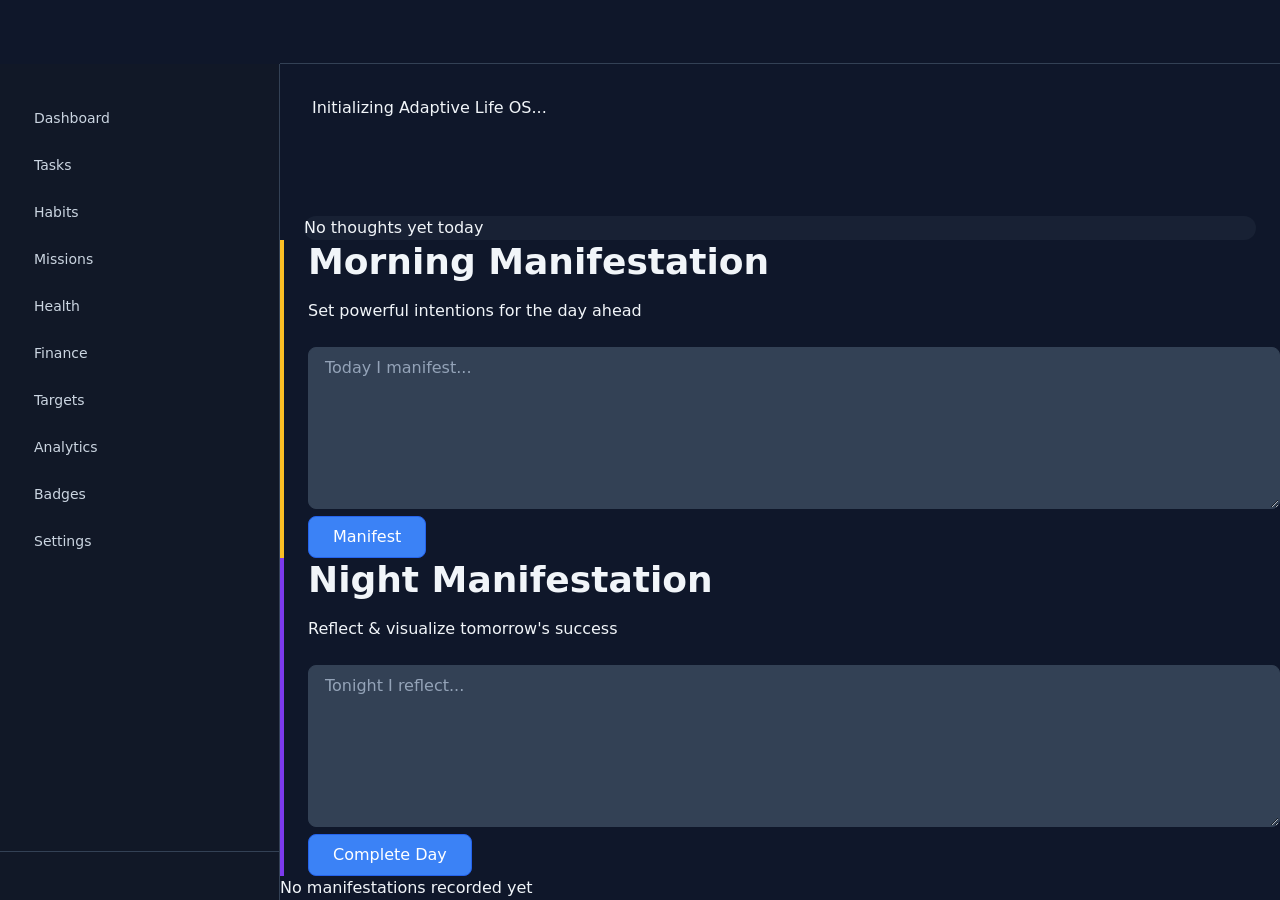
<file: index.html>
<!DOCTYPE html>
<html lang="en" data-theme="default">

<head>

<meta charset="UTF-8">
<meta name="viewport" content="width=device-width, initial-scale=1.0">

<title>Adaptive Life OS – Billionaire Tech</title>

<meta name="description" content="Billionaire Tech Adaptive Life OS – Productivity, Finance, Health & Mission Control">

<meta name="theme-color" content="#0f172a">

<!-- FIX ERROR 7 -->
<link rel="icon" href="assets/favicon.ico">
<link rel="shortcut icon" href="assets/favicon.ico">

<!-- CSS LOAD ORDER (DO NOT CHANGE) -->

<link rel="stylesheet" href="assets/css/01-variables.css">
<link rel="stylesheet" href="assets/css/02-base.css">
<link rel="stylesheet" href="assets/css/03-layout.css">
<link rel="stylesheet" href="assets/css/04-components.css">
<link rel="stylesheet" href="assets/css/05-animations.css">
<link rel="stylesheet" href="assets/css/06-responsive.css">
<link rel="stylesheet" href="assets/css/07-themes.css">

</head>


<body>

<!-- APP ROOT -->

<div class="app-root">


<!-- SIDEBAR -->

<aside id="sidebar" class="app-sidebar">

<div class="sidebar-inner">

<div class="sidebar-scroll">

<nav id="sidebar-menu"></nav>

</div>

<div class="sidebar-footer"></div>

</div>

</aside>



<!-- MAIN CONTENT -->

<main id="main-content" class="app-main">


<!-- HEADER -->

<header id="header" class="app-header"></header>



<!-- ALERTS -->

<div id="alert-banner"></div>



<!-- MAIN WRAPPER -->

<div class="main-wrapper">


<!-- EXECUTION PANEL (MAIN VIEW RENDER AREA) -->

<div id="execution-panel" class="main-scroll">

<div class="loading-state">

<div class="spinner"></div>

<p>Initializing Adaptive Life OS...</p>

</div>

</div>


</div>



<!-- ANALYTICS PANEL -->

<section id="analytics-panel" class="analytics-container"></section>



<!-- THOUGHT TICKER -->

<div id="thought-ticker-container" class="ticker-container">

<div id="thought-ticker" class="ticker-scroll"></div>

</div>



<!-- MANIFESTATION -->

<section id="manifestation-panel">

<div id="manifest-morning-panel" class="manifest-card manifest-morning"></div>

<div id="manifest-night-panel" class="manifest-card manifest-night"></div>

<div id="manifest-history-panel" class="manifest-history-panel"></div>

</section>



</main>

</div>



<!-- MODAL ROOT -->

<div id="modal-root"></div>



<!-- ALERT SYSTEM -->

<div id="alert-toast-container"></div>

<div id="alert-warning-panel"></div>



<!-- CORE SYSTEM -->

<script src="assets/js/core/08-storage.js"></script>
<script src="assets/js/core/09-state.js"></script>
<script src="assets/js/core/10-versioning.js"></script>
<script src="assets/js/core/11-eventbus.js"></script>
<script src="assets/js/core/12-recalculation.js"></script>



<!-- AUTH -->

<script src="assets/js/auth/13-auth.guard.js"></script>
<script src="assets/js/auth/14-auth.session.js"></script>
<script src="assets/js/auth/15-auth.crypto.js"></script>



<!-- PRIMARY ENGINES -->

<script src="assets/js/engine/16-user.engine.js"></script>
<script src="assets/js/engine/17-task.engine.js"></script>
<script src="assets/js/engine/18-habit.engine.js"></script>
<script src="assets/js/engine/19-mission.engine.js"></script>
<script src="assets/js/engine/20-finance.engine.js"></script>
<script src="assets/js/engine/21-health.engine.js"></script>
<script src="assets/js/engine/22-target.engine.js"></script>
<script src="assets/js/engine/23-streak.engine.js"></script>



<!-- INTELLIGENCE -->

<script src="assets/js/engine/24-score.engine.js"></script>
<script src="assets/js/engine/25-discipline.engine.js"></script>
<script src="assets/js/engine/26-wealth.engine.js"></script>
<script src="assets/js/engine/27-risk.engine.js"></script>
<script src="assets/js/engine/28-burnout.engine.js"></script>
<script src="assets/js/engine/29-rank.engine.js"></script>
<script src="assets/js/engine/30-badge.engine.js"></script>
<script src="assets/js/engine/31-theme.engine.js"></script>



<!-- UI SYSTEM -->

<script src="assets/js/ui/32-router.js"></script>
<script src="assets/js/ui/33-view.manager.js"></script>
<script src="assets/js/ui/34-component.loader.js"></script>
<script src="assets/js/ui/35-dashboard.ui.js"></script>
<script src="assets/js/ui/36-sidebar.ui.js"></script>
<script src="assets/js/ui/37-header.ui.js"></script>
<script src="assets/js/ui/38-alerts.ui.js"></script>
<script src="assets/js/ui/39-modals.ui.js"></script>
<script src="assets/js/ui/40-charts.ui.js"></script>
<script src="assets/js/ui/41-thoughts.ui.js"></script>
<script src="assets/js/ui/42-manifest.ui.js"></script>



<!-- CORE SYSTEM CONTROLLERS -->

<script src="assets/js/core/43-boot.js"></script>
<script src="assets/js/core/44-router.guard.js"></script>
<script src="assets/js/core/45-system.health.js"></script>
<script src="assets/js/core/46-migration.manager.js"></script>
<script src="assets/js/core/47-reset.manager.js"></script>



<!-- FINAL BOOT -->

<script>

document.addEventListener("DOMContentLoaded", () => {

if(window.Boot){

Boot.init()

}else{

console.error("Boot system not loaded")

}

})

</script>


</body>

</html>
</file>
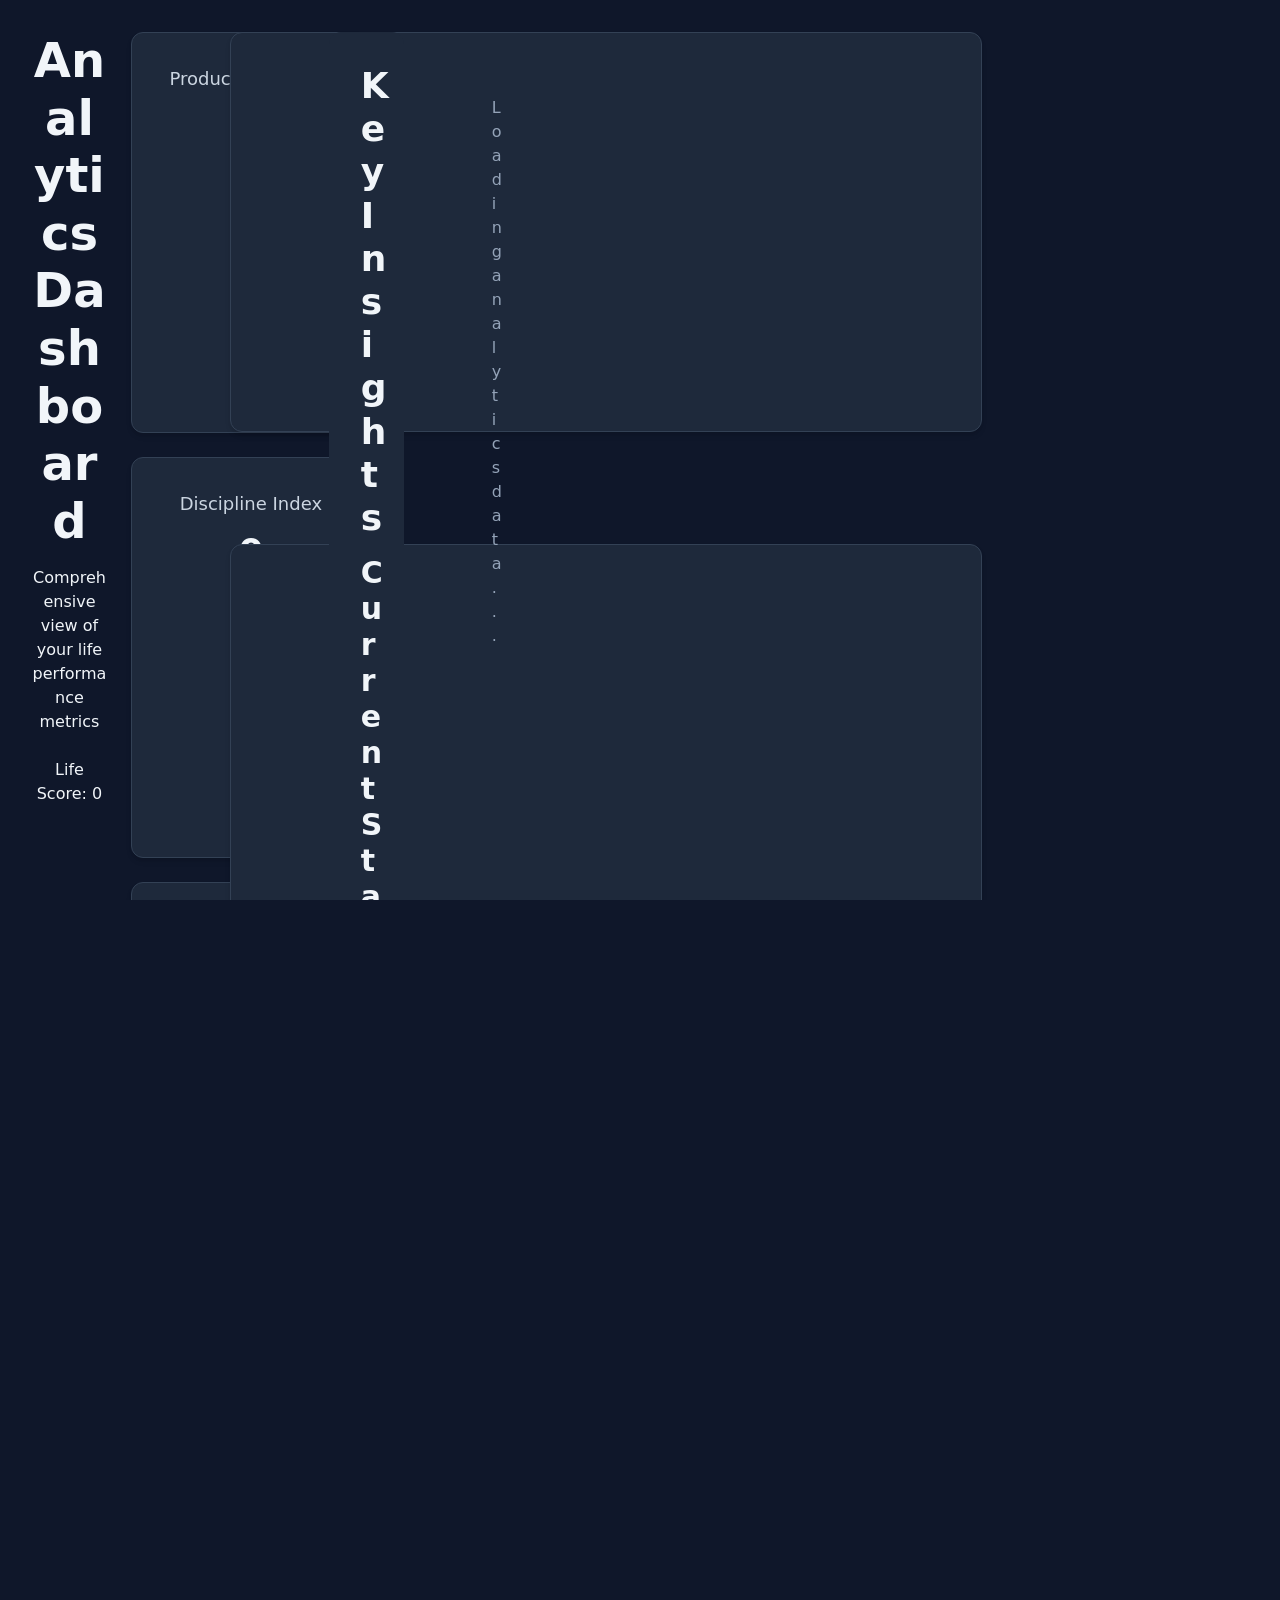
<file: analytics.html>
<!DOCTYPE html>
<html lang="en" data-theme="default">
<head>
  <meta charset="UTF-8" />
  <meta name="viewport" content="width=device-width, initial-scale=1.0"/>
  <meta name="description" content="Analytics Dashboard – Adaptive Life OS"/>
  <title>Analytics – Adaptive Life OS</title>

  <!-- Favicon & Meta -->
  <link rel="icon" href="assets/favicon.ico" type="image/x-icon"/>
  <meta name="theme-color" content="#0f172a"/>

  <!-- CSS Loading Order – Critical: Do NOT change -->
  <link rel="stylesheet" href="assets/css/01-variables.css"/>
  <link rel="stylesheet" href="assets/css/02-base.css"/>
  <link rel="stylesheet" href="assets/css/03-layout.css"/>
  <link rel="stylesheet" href="assets/css/04-components.css"/>
  <link rel="stylesheet" href="assets/css/05-animations.css"/>
  <link rel="stylesheet" href="assets/css/06-responsive.css"/>
  <link rel="stylesheet" href="assets/css/07-themes.css"/>

  <style>
    /* Minimal inline critical CSS for fast paint */
    body {
      margin: 0;
      font-family: var(--bt-font-family-primary);
      background: var(--bt-color-bg-main);
      color: var(--bt-color-text-primary);
      min-height: 100vh;
    }
    .analytics-container {
      max-width: var(--bt-container-max);
      margin: 0 auto;
      padding: var(--bt-space-xl);
    }
    .analytics-header {
      text-align: center;
      margin-bottom: var(--bt-space-2xl);
    }
    .analytics-summary {
      display: grid;
      grid-template-columns: repeat(auto-fit, minmax(240px, 1fr));
      gap: var(--bt-space-lg);
      margin-bottom: var(--bt-space-2xl);
    }
    .metric-card {
      background: var(--bt-color-bg-card);
      border-radius: var(--bt-radius-lg);
      padding: var(--bt-space-xl);
      text-align: center;
      border: 1px solid var(--bt-color-border);
      box-shadow: var(--bt-shadow-md);
    }
    .metric-value {
      font-size: var(--bt-font-size-4xl);
      font-weight: var(--bt-font-weight-bold);
      margin: var(--bt-space-sm) 0;
    }
    .metric-label {
      color: var(--bt-color-text-secondary);
      font-size: var(--bt-font-size-lg);
    }
    .analytics-charts {
      display: grid;
      grid-template-columns: repeat(auto-fit, minmax(400px, 1fr));
      gap: var(--bt-space-xl);
      margin-bottom: var(--bt-space-2xl);
    }
    .chart-wrapper {
      background: var(--bt-color-bg-card);
      border-radius: var(--bt-radius-lg);
      padding: var(--bt-space-lg);
      border: 1px solid var(--bt-color-border);
      box-shadow: var(--bt-shadow-md);
      height: 400px;
    }
    .analytics-insights {
      background: var(--bt-color-bg-card);
      border-radius: var(--bt-radius-lg);
      padding: var(--bt-space-xl);
      margin-bottom: var(--bt-space-2xl);
    }
    .insight-card {
      margin-bottom: var(--bt-space-lg);
    }
    .loading-state {
      text-align: center;
      padding: var(--bt-space-3xl);
      color: var(--bt-color-text-muted);
    }
  </style>
</head>
<body>

  <!-- Analytics Container -->
  <div class="analytics-container">

    <!-- Header -->
    <header class="analytics-header">
      <h1>Analytics Dashboard</h1>
      <p>Comprehensive view of your life performance metrics</p>
      <p>Life Score: <span id="life-score-display">Loading...</span></p>
    </header>

    <!-- Summary Metrics -->
    <section class="analytics-summary">
      <div class="metric-card">
        <div class="metric-label">Productivity Score</div>
        <div id="productivity-score" class="metric-value">0</div>
      </div>
      <div class="metric-card">
        <div class="metric-label">Discipline Index</div>
        <div id="discipline-score" class="metric-value">0</div>
      </div>
      <div class="metric-card">
        <div class="metric-label">Wealth Index</div>
        <div id="wealth-score" class="metric-value">0</div>
      </div>
      <div class="metric-card">
        <div class="metric-label">Health Score</div>
        <div id="health-score" class="metric-value">0</div>
      </div>
      <div class="metric-card">
        <div class="metric-label">Risk Index</div>
        <div id="risk-score" class="metric-value">0</div>
      </div>
      <div class="metric-card">
        <div class="metric-label">Burnout Index</div>
        <div id="burnout-score" class="metric-value">0</div>
      </div>
    </section>

    <!-- Charts Grid -->
    <section id="analytics-charts" class="analytics-charts">
      <!-- Chart containers populated by charts.ui.js -->
      <div class="chart-wrapper" id="chart-life-score-wrapper">
        <canvas id="chart-life-score"></canvas>
      </div>
      <div class="chart-wrapper" id="chart-discipline-wrapper">
        <canvas id="chart-discipline"></canvas>
      </div>
      <div class="chart-wrapper" id="chart-wealth-wrapper">
        <canvas id="chart-wealth"></canvas>
      </div>
      <div class="chart-wrapper" id="chart-health-wrapper">
        <canvas id="chart-health"></canvas>
      </div>
      <div class="chart-wrapper" id="chart-risk-burnout-wrapper">
        <canvas id="chart-risk-burnout"></canvas>
      </div>
    </section>

    <!-- Insights Panel -->
    <section id="analytics-insights" class="analytics-insights">
      <h2 class="section-title">Key Insights</h2>
      <div id="insights-content">
        <!-- Populated dynamically -->
        <p>Loading insights...</p>
      </div>
    </section>

    <!-- Loading State (shown before data loads) -->
    <div id="analytics-loading" class="loading-state">
      <div class="spinner"></div>
      <p>Loading analytics data...</p>
    </div>

  </div>

  <!-- Modal Root -->
  <div id="modal-root"></div>

  <!-- JavaScript Loading Order – Optimized for analytics page -->
  <!-- Core -->
  <script src="assets/js/core/08-storage.js"></script>
  <script src="assets/js/core/09-state.js"></script>
  <script src="assets/js/core/10-versioning.js"></script>
  <script src="assets/js/core/11-eventbus.js"></script>

  <!-- Intelligence Engines (required for analytics data) -->
  <script src="assets/js/engine/24-score.engine.js"></script>
  <script src="assets/js/engine/25-discipline.engine.js"></script>
  <script src="assets/js/engine/26-wealth.engine.js"></script>
  <script src="assets/js/engine/27-risk.engine.js"></script>
  <script src="assets/js/engine/28-burnout.engine.js"></script>
  <script src="assets/js/engine/29-rank.engine.js"></script>

  <!-- Charts UI (core requirement) -->
  <script src="assets/js/ui/40-charts.ui.js"></script>

  <!-- Boot (full system init) -->
  <script src="assets/js/core/43-boot.js"></script>

  <!-- Analytics-specific script -->
  <script>
    document.addEventListener("DOMContentLoaded", function () {
      // Hide loading state when data is ready
      EventBus.on("BOOT_COMPLETE", () => {
        document.getElementById("analytics-loading").style.display = "none";
      });

      // Update summary metrics
      function updateSummary() {
        const scores = ScoreEngine?.getScores() || {};
        document.getElementById("life-score-display").textContent = scores.lifeScore || 0;

        const disc = DisciplineEngine?.getDisciplineMetrics?.() || {};
        document.getElementById("discipline-score").textContent = disc.disciplineIndex || 0;

        const wealth = WealthEngine?.getWealthMetrics?.() || {};
        document.getElementById("wealth-score").textContent = wealth.wealthIndex || 0;

        const risk = RiskEngine?.getRiskMetrics?.() || {};
        document.getElementById("risk-score").textContent = risk.riskIndex || 0;

        const burnout = BurnoutEngine?.getBurnoutMetrics?.() || {};
        document.getElementById("burnout-score").textContent = burnout.burnoutIndex || 0;
      }

      // Listen for score updates
      EventBus.on("SCORE_UPDATED", updateSummary);
      EventBus.on("DISCIPLINE_UPDATED", updateSummary);
      EventBus.on("WEALTH_UPDATED", updateSummary);
      EventBus.on("RISK_UPDATED", updateSummary);
      EventBus.on("BURNOUT_UPDATED", updateSummary);

      // Initial update
      updateSummary();

      // Insights generation (simple example)
      function updateInsights() {
        const insights = document.getElementById("insights-content");
        if (!insights) return;

        const rank = RankEngine?.getCurrentRank?.()?.name || 'Beginner';
        const disc = DisciplineEngine?.getDisciplineMetrics?.()?.disciplineIndex || 0;
        const wealthIdx = WealthEngine?.getWealthMetrics?.()?.wealthIndex || 0;

        insights.innerHTML = `
          <div class="insight-card">
            <h3>Current Status</h3>
            <p>You are currently ranked as <strong>${rank}</strong>.</p>
            <p>Discipline Index: <strong>${disc}</strong></p>
            <p>Wealth Index: <strong>${wealthIdx}</strong></p>
          </div>
          <!-- Add more dynamic insights -->
        `;
      }

      EventBus.on("RANK_UPDATED", updateInsights);
      EventBus.on("DISCIPLINE_UPDATED", updateInsights);
      EventBus.on("WEALTH_UPDATED", updateInsights);

      updateInsights();
    });
  </script>

</body>
</html>
</file>
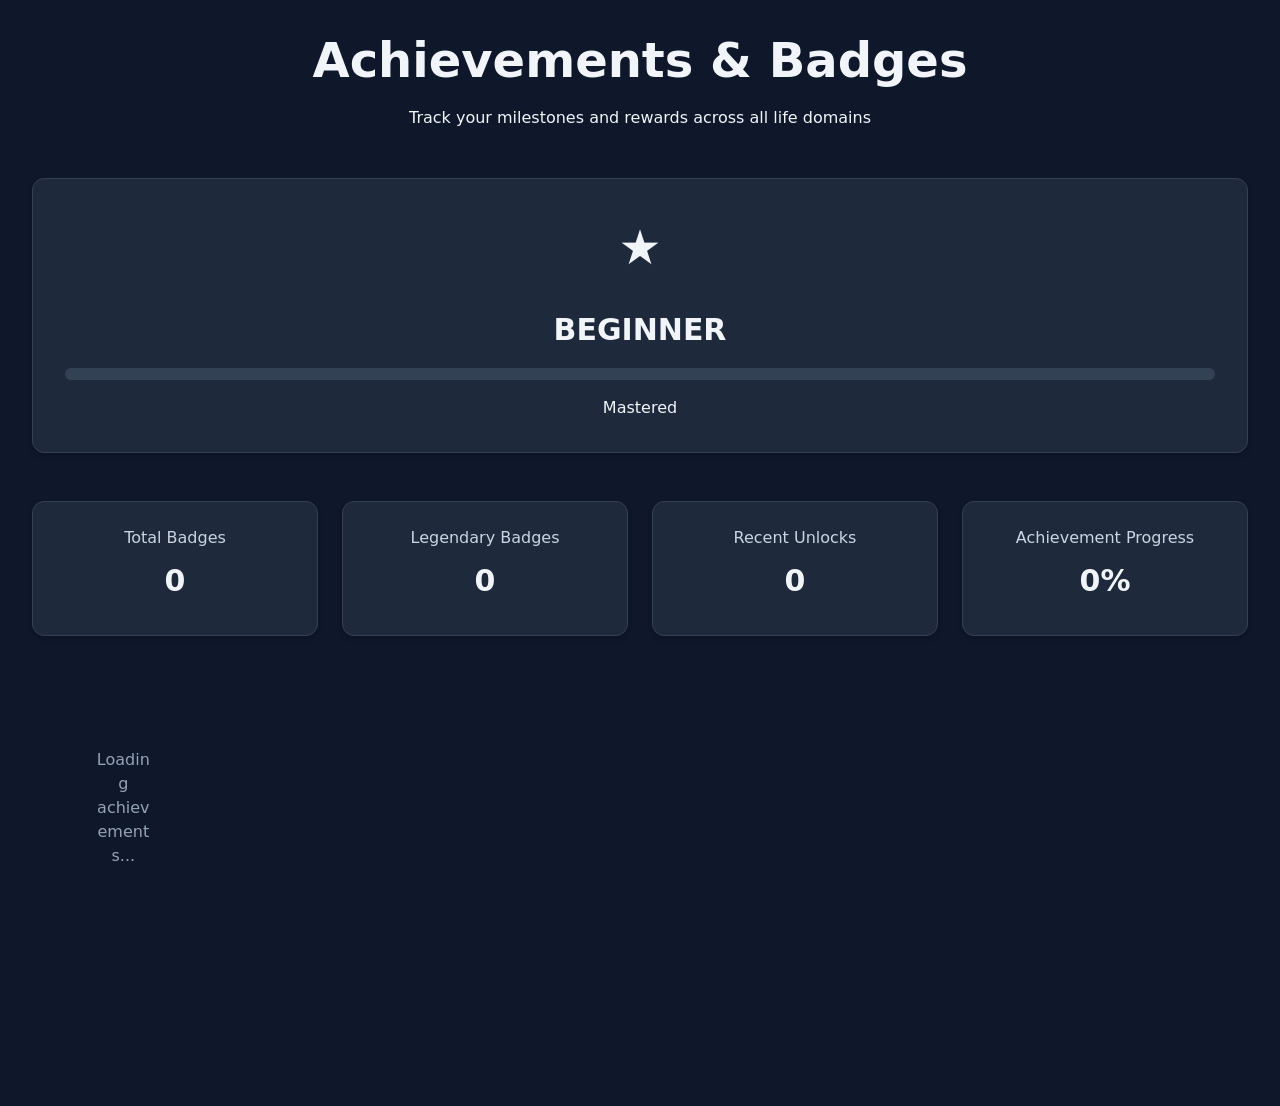
<file: badges.html>
<!DOCTYPE html>
<html lang="en" data-theme="default">
<head>
  <meta charset="UTF-8" />
  <meta name="viewport" content="width=device-width, initial-scale=1.0"/>
  <meta name="description" content="Achievements & Badges – Adaptive Life OS"/>
  <title>Achievements & Badges – Adaptive Life OS</title>

  <!-- Favicon & Meta -->
  <link rel="icon" href="assets/favicon.ico" type="image/x-icon"/>
  <meta name="theme-color" content="#0f172a"/>

  <!-- CSS Loading Order – Critical: Do NOT change -->
  <link rel="stylesheet" href="assets/css/01-variables.css"/>
  <link rel="stylesheet" href="assets/css/02-base.css"/>
  <link rel="stylesheet" href="assets/css/03-layout.css"/>
  <link rel="stylesheet" href="assets/css/04-components.css"/>
  <link rel="stylesheet" href="assets/css/05-animations.css"/>
  <link rel="stylesheet" href="assets/css/06-responsive.css"/>
  <link rel="stylesheet" href="assets/css/07-themes.css"/>

  <style>
    /* Minimal inline critical CSS for fast paint */
    body {
      margin: 0;
      font-family: var(--bt-font-family-primary);
      background: var(--bt-color-bg-main);
      color: var(--bt-color-text-primary);
      min-height: 100vh;
    }
    .badges-container {
      max-width: var(--bt-container-max);
      margin: 0 auto;
      padding: var(--bt-space-xl);
    }
    .badges-header {
      text-align: center;
      margin-bottom: var(--bt-space-2xl);
    }
    .rank-panel {
      background: var(--bt-color-bg-card);
      border-radius: var(--bt-radius-lg);
      padding: var(--bt-space-xl);
      margin-bottom: var(--bt-space-2xl);
      border: 1px solid var(--bt-color-border);
      box-shadow: var(--bt-shadow-md);
      text-align: center;
    }
    .rank-icon {
      font-size: var(--bt-font-size-5xl);
      margin-bottom: var(--bt-space-lg);
    }
    .rank-name {
      font-size: var(--bt-font-size-3xl);
      font-weight: var(--bt-font-weight-bold);
      margin-bottom: var(--bt-space-md);
    }
    .rank-progress {
      height: 12px;
      background: var(--bt-color-bg-surface);
      border-radius: var(--bt-radius-pill);
      overflow: hidden;
      margin-bottom: var(--bt-space-md);
    }
    .rank-progress-bar {
      height: 100%;
      background: var(--bt-color-primary);
      transition: width var(--bt-animation-medium);
    }
    .badge-summary {
      display: grid;
      grid-template-columns: repeat(auto-fit, minmax(220px, 1fr));
      gap: var(--bt-space-lg);
      margin-bottom: var(--bt-space-2xl);
    }
    .badge-card {
      background: var(--bt-color-bg-card);
      border-radius: var(--bt-radius-lg);
      padding: var(--bt-space-lg);
      border: 1px solid var(--bt-color-border);
      box-shadow: var(--bt-shadow-md);
      text-align: center;
    }
    .badge-card-value {
      font-size: var(--bt-font-size-3xl);
      font-weight: var(--bt-font-weight-bold);
      margin: var(--bt-space-sm) 0;
    }
    .badge-card-label {
      color: var(--bt-color-text-secondary);
    }
    .badge-collection {
      display: grid;
      grid-template-columns: repeat(auto-fill, minmax(180px, 1fr));
      gap: var(--bt-space-lg);
    }
    .badge-item {
      background: var(--bt-color-bg-card);
      border-radius: var(--bt-radius-lg);
      padding: var(--bt-space-lg);
      text-align: center;
      border: 1px solid var(--bt-color-border);
      box-shadow: var(--bt-shadow-md);
      opacity: 0.4; /* locked by default */
    }
    .badge-item.unlocked {
      opacity: 1;
      border-color: var(--bt-color-primary);
      box-shadow: var(--bt-shadow-lg);
    }
    .badge-icon {
      font-size: var(--bt-font-size-4xl);
      margin-bottom: var(--bt-space-md);
    }
    .badge-title {
      font-weight: var(--bt-font-weight-semibold);
      margin-bottom: var(--bt-space-sm);
    }
    .badge-tier {
      font-size: var(--bt-font-size-sm);
      padding: var(--bt-space-xs) var(--bt-space-sm);
      border-radius: var(--bt-radius-pill);
    }
    .loading-state {
      text-align: center;
      padding: var(--bt-space-3xl);
      color: var(--bt-color-text-muted);
    }
  </style>
</head>
<body>

  <!-- Badges Container -->
  <div class="badges-container">

    <!-- Header -->
    <header class="badges-header">
      <h1>Achievements & Badges</h1>
      <p>Track your milestones and rewards across all life domains</p>
    </header>

    <!-- Rank Panel -->
    <section id="rank-panel" class="rank-panel">
      <div class="rank-icon">★</div>
      <div id="current-rank" class="rank-name">Loading Rank...</div>
      <div class="rank-progress">
        <div id="rank-progress-bar" class="rank-progress-bar" style="width: 0%"></div>
      </div>
      <div id="rank-next" class="next-rank">Next Rank: Loading...</div>
    </section>

    <!-- Badge Summary -->
    <section class="badge-summary">
      <div class="badge-card">
        <div class="badge-card-label">Total Badges</div>
        <div id="total-badges" class="badge-card-value">0</div>
      </div>
      <div class="badge-card">
        <div class="badge-card-label">Legendary Badges</div>
        <div id="legendary-badges" class="badge-card-value">0</div>
      </div>
      <div class="badge-card">
        <div class="badge-card-label">Recent Unlocks</div>
        <div id="recent-unlocks" class="badge-card-value">0</div>
      </div>
      <div class="badge-card">
        <div class="badge-card-label">Achievement Progress</div>
        <div id="achievement-progress" class="badge-card-value">0%</div>
      </div>
    </section>

    <!-- Badge Collection -->
    <section id="badge-collection" class="badge-collection">
      <!-- Badges populated dynamically -->
      <div class="loading-state">
        <div class="spinner"></div>
        <p>Loading achievements...</p>
      </div>
    </section>

    <!-- Milestone Overview -->
    <section id="milestone-panel" class="analytics-section">
      <h2>Major Milestones</h2>
      <!-- Milestone badges or progress visualization -->
    </section>

    <!-- Badge Analytics -->
    <section id="badge-analytics" class="analytics-section">
      <h2>Achievement Trends</h2>
      <!-- Charts populated by charts.ui.js -->
    </section>

  </div>

  <!-- Modal Root -->
  <div id="modal-root"></div>

  <!-- JavaScript Loading Order – Optimized for badges page -->
  <!-- Core -->
  <script src="assets/js/core/08-storage.js"></script>
  <script src="assets/js/core/09-state.js"></script>
  <script src="assets/js/core/10-versioning.js"></script>
  <script src="assets/js/core/11-eventbus.js"></script>

  <!-- Rank & Badge Engines (core for this page) -->
  <script src="assets/js/engine/29-rank.engine.js"></script>
  <script src="assets/js/engine/30-badge.engine.js"></script>

  <!-- UI & Router -->
  <script src="assets/js/ui/32-router.js"></script>
  <script src="assets/js/ui/33-view.manager.js"></script>
  <script src="assets/js/ui/35-dashboard.ui.js"></script>
  <script src="assets/js/ui/36-sidebar.ui.js"></script>
  <script src="assets/js/ui/37-header.ui.js"></script>
  <script src="assets/js/ui/38-alerts.ui.js"></script>
  <script src="assets/js/ui/39-modals.ui.js"></script>
  <script src="assets/js/ui/40-charts.ui.js"></script>

  <!-- Boot -->
  <script src="assets/js/core/43-boot.js"></script>

  <!-- Badges-specific script -->
  <script>
    document.addEventListener("DOMContentLoaded", function () {
      // Update rank panel
      function updateRankPanel() {
        const rank = RankEngine?.getCurrentRank?.() || {};
        document.getElementById("current-rank").textContent = rank.name || 'Beginner';
        document.getElementById("rank-progress-bar").style.width = `${rank.progressToNext || 0}%`;
        document.getElementById("rank-next").textContent = rank.nextRank ? `Next: ${rank.nextRank}` : 'Mastered';
      }

      // Render badge collection
      function renderBadgeCollection() {
        const collection = document.getElementById("badge-collection");
        if (!collection) return;

        const badges = BadgeEngine?.getUnlockedBadges?.() || [];
        collection.innerHTML = '';

        if (badges.length === 0) {
          collection.innerHTML = '<div class="loading-state"><p>No badges unlocked yet. Keep pushing!</p></div>';
          return;
        }

        badges.forEach(badge => {
          const item = document.createElement('div');
          item.className = 'badge-item unlocked';
          item.dataset.badgeId = badge.badgeId;

          item.innerHTML = `
            <div class="badge-icon" style="color: var(--bt-badge-tier-${badge.tier || 1})">🏆</div>
            <div class="badge-title">${badge.name}</div>
            <div class="badge-tier">Tier ${badge.tier || 1}</div>
            <div class="badge-unlock">Unlocked ${new Date(badge.unlockedAt).toLocaleDateString()}</div>
          `;

          collection.appendChild(item);
        });
      }

      // Update summary
      function updateBadgeSummary() {
        const badges = BadgeEngine?.getUnlockedBadges?.() || [];
        document.getElementById("total-badges").textContent = badges.length;
        document.getElementById("legendary-badges").textContent = badges.filter(b => b.tier === 5).length;
        document.getElementById("recent-unlocks").textContent = badges.filter(b => Date.now() - b.unlockedAt < 7*24*60*60*1000).length;

        const progress = Math.round((badges.length / 50) * 100); // arbitrary total for demo
        document.getElementById("achievement-progress").textContent = `${progress}%`;
      }

      // Event listeners
      EventBus.on('BADGE_UNLOCKED', () => {
        renderBadgeCollection();
        updateBadgeSummary();
      });

      EventBus.on('RANK_UPDATED', updateRankPanel);
      EventBus.on('RANK_PROMOTED', updateRankPanel);

      // Initial render
      updateRankPanel();
      updateBadgeSummary();
      renderBadgeCollection();

      // Hide loading when data ready
      EventBus.on("BOOT_COMPLETE", () => {
        document.querySelector(".loading-state")?.remove();
      });
    });
  </script>

</body>
</html>
</file>
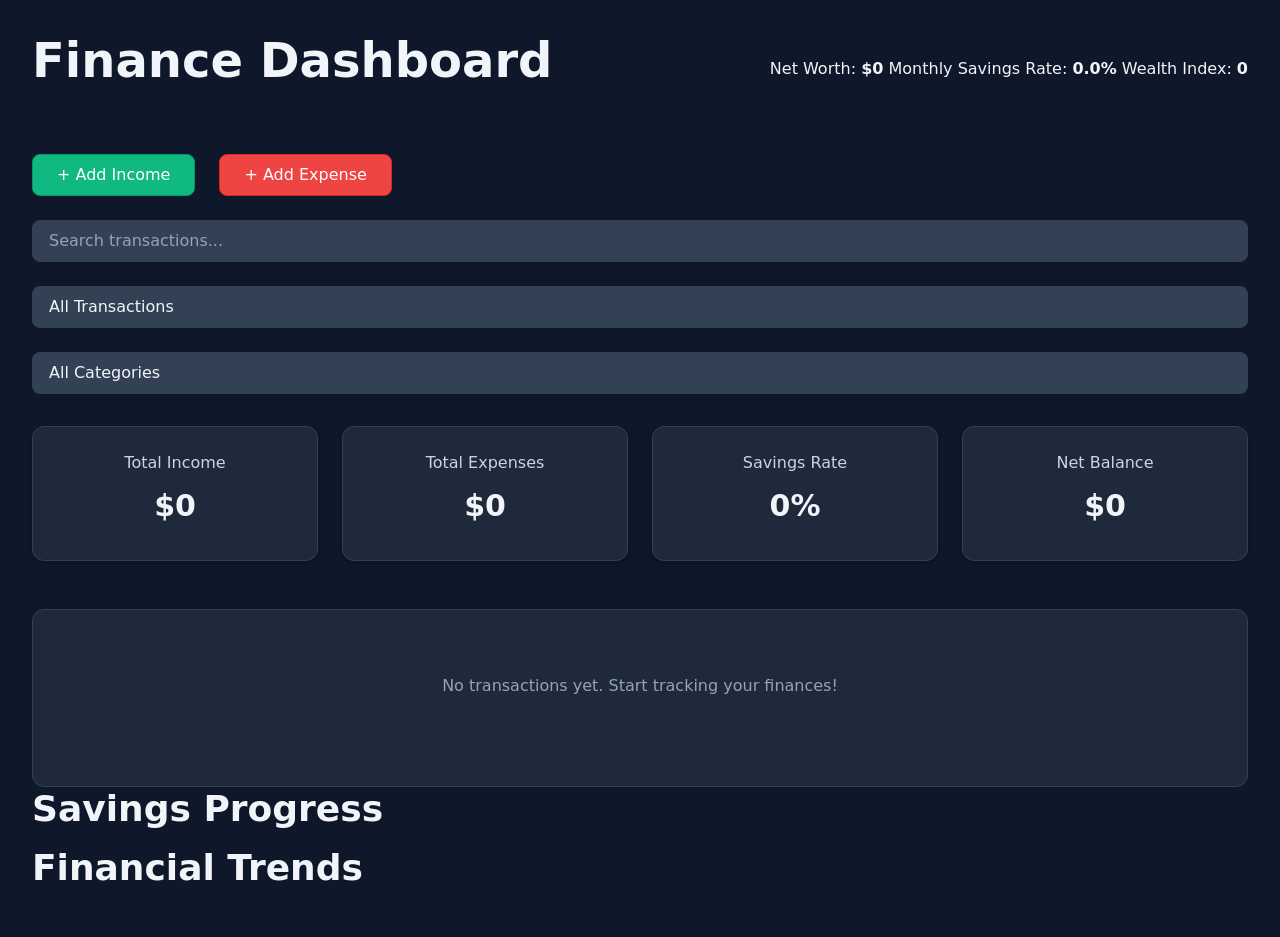
<file: finance.html>
<!DOCTYPE html>
<html lang="en" data-theme="default">
<head>
  <meta charset="UTF-8" />
  <meta name="viewport" content="width=device-width, initial-scale=1.0"/>
  <meta name="description" content="Finance – Adaptive Life OS"/>
  <title>Finance – Adaptive Life OS</title>

  <!-- Favicon & Meta -->
  <link rel="icon" href="assets/favicon.ico" type="image/x-icon"/>
  <meta name="theme-color" content="#0f172a"/>

  <!-- CSS Loading Order – Critical: Do NOT change -->
  <link rel="stylesheet" href="assets/css/01-variables.css"/>
  <link rel="stylesheet" href="assets/css/02-base.css"/>
  <link rel="stylesheet" href="assets/css/03-layout.css"/>
  <link rel="stylesheet" href="assets/css/04-components.css"/>
  <link rel="stylesheet" href="assets/css/05-animations.css"/>
  <link rel="stylesheet" href="assets/css/06-responsive.css"/>
  <link rel="stylesheet" href="assets/css/07-themes.css"/>

  <style>
    /* Minimal inline critical CSS for fast paint */
    body {
      margin: 0;
      font-family: var(--bt-font-family-primary);
      background: var(--bt-color-bg-main);
      color: var(--bt-color-text-primary);
      min-height: 100vh;
    }
    .finance-container {
      max-width: var(--bt-container-max);
      margin: 0 auto;
      padding: var(--bt-space-xl);
    }
    .finance-header {
      display: flex;
      justify-content: space-between;
      align-items: center;
      margin-bottom: var(--bt-space-2xl);
    }
    .finance-controls {
      display: flex;
      gap: var(--bt-space-lg);
      margin-bottom: var(--bt-space-xl);
      flex-wrap: wrap;
    }
    .finance-summary {
      display: grid;
      grid-template-columns: repeat(auto-fit, minmax(220px, 1fr));
      gap: var(--bt-space-lg);
      margin-bottom: var(--bt-space-2xl);
    }
    .finance-card {
      background: var(--bt-color-bg-card);
      border-radius: var(--bt-radius-lg);
      padding: var(--bt-space-lg);
      border: 1px solid var(--bt-color-border);
      box-shadow: var(--bt-shadow-md);
      text-align: center;
    }
    .finance-card-value {
      font-size: var(--bt-font-size-3xl);
      font-weight: var(--bt-font-weight-bold);
      margin: var(--bt-space-sm) 0;
    }
    .finance-card-label {
      color: var(--bt-color-text-secondary);
    }
    .transaction-list {
      background: var(--bt-color-bg-card);
      border-radius: var(--bt-radius-lg);
      border: 1px solid var(--bt-color-border);
      overflow: hidden;
    }
    .transaction-item {
      padding: var(--bt-space-md) var(--bt-space-lg);
      border-bottom: 1px solid var(--bt-color-border);
      display: flex;
      align-items: center;
      gap: var(--bt-space-lg);
    }
    .transaction-item:last-child {
      border-bottom: none;
    }
    .transaction-type {
      font-weight: var(--bt-font-weight-semibold);
      min-width: 80px;
    }
    .transaction-amount {
      font-weight: var(--bt-font-weight-bold);
      min-width: 100px;
      text-align: right;
    }
    .income { color: var(--bt-color-success); }
    .expense { color: var(--bt-color-danger); }
    .loading-state {
      text-align: center;
      padding: var(--bt-space-3xl);
      color: var(--bt-color-text-muted);
    }
  </style>
</head>
<body>

  <!-- Finance Container -->
  <div class="finance-container">

    <!-- Header -->
    <header class="finance-header">
      <h1>Finance Dashboard</h1>
      <div class="finance-stats">
        <span>Net Worth: <strong id="net-worth">$0</strong></span>
        <span>Monthly Savings Rate: <strong id="savings-rate">0%</strong></span>
        <span>Wealth Index: <strong id="wealth-index">0</strong></span>
      </div>
    </header>

    <!-- Controls -->
    <section class="finance-controls">
      <button id="add-income-btn" class="btn btn-success">+ Add Income</button>
      <button id="add-expense-btn" class="btn btn-danger">+ Add Expense</button>
      <input type="text" id="transaction-search" class="input" placeholder="Search transactions..."/>
      <select id="transaction-filter" class="select">
        <option value="all">All Transactions</option>
        <option value="income">Income Only</option>
        <option value="expense">Expenses Only</option>
        <option value="monthly">This Month</option>
        <option value="yearly">This Year</option>
      </select>
      <select id="category-filter" class="select">
        <option value="all">All Categories</option>
        <!-- Categories populated dynamically if needed -->
      </select>
    </section>

    <!-- Summary Cards -->
    <section class="finance-summary">
      <div class="finance-card">
        <div class="finance-card-label">Total Income</div>
        <div id="total-income" class="finance-card-value">$0</div>
      </div>
      <div class="finance-card">
        <div class="finance-card-label">Total Expenses</div>
        <div id="total-expenses" class="finance-card-value">$0</div>
      </div>
      <div class="finance-card">
        <div class="finance-card-label">Savings Rate</div>
        <div id="savings-rate-card" class="finance-card-value">0%</div>
      </div>
      <div class="finance-card">
        <div class="finance-card-label">Net Balance</div>
        <div id="net-balance" class="finance-card-value">$0</div>
      </div>
    </section>

    <!-- Transaction List -->
    <section id="finance-transactions" class="transaction-list">
      <!-- Transactions populated dynamically -->
      <div class="loading-state">
        <div class="spinner"></div>
        <p>Loading transactions...</p>
      </div>
    </section>

    <!-- Savings Progress -->
    <section id="savings-panel" class="analytics-section">
      <h2>Savings Progress</h2>
      <!-- Progress bar / chart placeholder -->
    </section>

    <!-- Finance Analytics -->
    <section id="finance-analytics" class="analytics-section">
      <h2>Financial Trends</h2>
      <!-- Charts populated by charts.ui.js -->
    </section>

  </div>

  <!-- Modal Root -->
  <div id="modal-root"></div>

  <!-- JavaScript Loading Order – Optimized for finance page -->
  <!-- Core -->
  <script src="assets/js/core/08-storage.js"></script>
  <script src="assets/js/core/09-state.js"></script>
  <script src="assets/js/core/10-versioning.js"></script>
  <script src="assets/js/core/11-eventbus.js"></script>

  <!-- Finance & Wealth Engines (core for this page) -->
  <script src="assets/js/engine/20-finance.engine.js"></script>
  <script src="assets/js/engine/26-wealth.engine.js"></script>

  <!-- UI & Router -->
  <script src="assets/js/ui/32-router.js"></script>
  <script src="assets/js/ui/33-view.manager.js"></script>
  <script src="assets/js/ui/35-dashboard.ui.js"></script>
  <script src="assets/js/ui/36-sidebar.ui.js"></script>
  <script src="assets/js/ui/37-header.ui.js"></script>
  <script src="assets/js/ui/38-alerts.ui.js"></script>
  <script src="assets/js/ui/39-modals.ui.js"></script>
  <script src="assets/js/ui/40-charts.ui.js"></script>

  <!-- Boot -->
  <script src="assets/js/core/43-boot.js"></script>

  <!-- Finance-specific script -->
  <script>
    document.addEventListener("DOMContentLoaded", function () {
      // Update finance summary
      function updateFinanceSummary() {
        const stats = FinanceEngine?.getFinanceStats?.() || {};
        document.getElementById("net-worth").textContent = `$${stats.netWorth?.toLocaleString() || 0}`;
        document.getElementById("savings-rate").textContent = `${stats.monthlySummary?.net > 0 ? '+' : ''}${(stats.monthlySummary?.net / stats.monthlySummary?.income * 100 || 0).toFixed(1)}%`;
        document.getElementById("wealth-index").textContent = stats.wealthIndex || 0;

        document.getElementById("total-income").textContent = `$${stats.monthlySummary?.income?.toLocaleString() || 0}`;
        document.getElementById("total-expenses").textContent = `$${stats.monthlySummary?.expense?.toLocaleString() || 0}`;
        document.getElementById("net-balance").textContent = `$${stats.monthlySummary?.net?.toLocaleString() || 0}`;
      }

      // Render transaction list
      function renderTransactionList() {
        const list = document.getElementById("finance-transactions");
        if (!list) return;

        const transactions = FinanceEngine?.getTransactions?.() || [];
        list.innerHTML = '';

        if (transactions.length === 0) {
          list.innerHTML = '<div class="loading-state"><p>No transactions yet. Start tracking your finances!</p></div>';
          return;
        }

        transactions.forEach(tx => {
          const item = document.createElement('div');
          item.className = `transaction-item ${tx.type}`;
          item.dataset.transactionId = tx.transactionId;

          const amountClass = tx.type === 'income' ? 'income' : 'expense';
          const amountSign = tx.type === 'income' ? '+' : '-';

          item.innerHTML = `
            <div class="transaction-type">${tx.type.toUpperCase()}</div>
            <div class="transaction-title">${tx.title || tx.category}</div>
            <div class="transaction-category">${tx.category}</div>
            <div class="transaction-amount ${amountClass}">${amountSign}$${Math.abs(tx.amount).toLocaleString()}</div>
            <button class="btn btn-small btn-danger delete-transaction" data-transaction-id="${tx.transactionId}">Delete</button>
          `;

          // Delete button
          item.querySelector('.delete-transaction').addEventListener('click', () => {
            if (confirm('Delete this transaction?')) {
              // FinanceEngine?.deleteTransaction?.(tx.transactionId); // Add delete method if needed
            }
          });

          list.appendChild(item);
        });
      }

      // Event listeners
      EventBus.on('FINANCE_INCOME_ADDED', () => {
        renderTransactionList();
        updateFinanceSummary();
      });

      EventBus.on('FINANCE_EXPENSE_ADDED', () => {
        renderTransactionList();
        updateFinanceSummary();
      });

      EventBus.on('FINANCE_INVESTMENT_ADDED', () => {
        renderTransactionList();
        updateFinanceSummary();
      });

      EventBus.on('WEALTH_UPDATED', updateFinanceSummary);

      // Add income/expense buttons
      document.getElementById("add-income-btn")?.addEventListener("click", () => {
        ModalsUI?.open?.('addFinance', { type: 'income' });
      });

      document.getElementById("add-expense-btn")?.addEventListener("click", () => {
        ModalsUI?.open?.('addFinance', { type: 'expense' });
      });

      // Initial render
      updateFinanceSummary();
      renderTransactionList();

      // Hide loading when data ready
      EventBus.on("BOOT_COMPLETE", () => {
        document.querySelector(".loading-state")?.remove();
      });
    });
  </script>

</body>
</html>
</file>
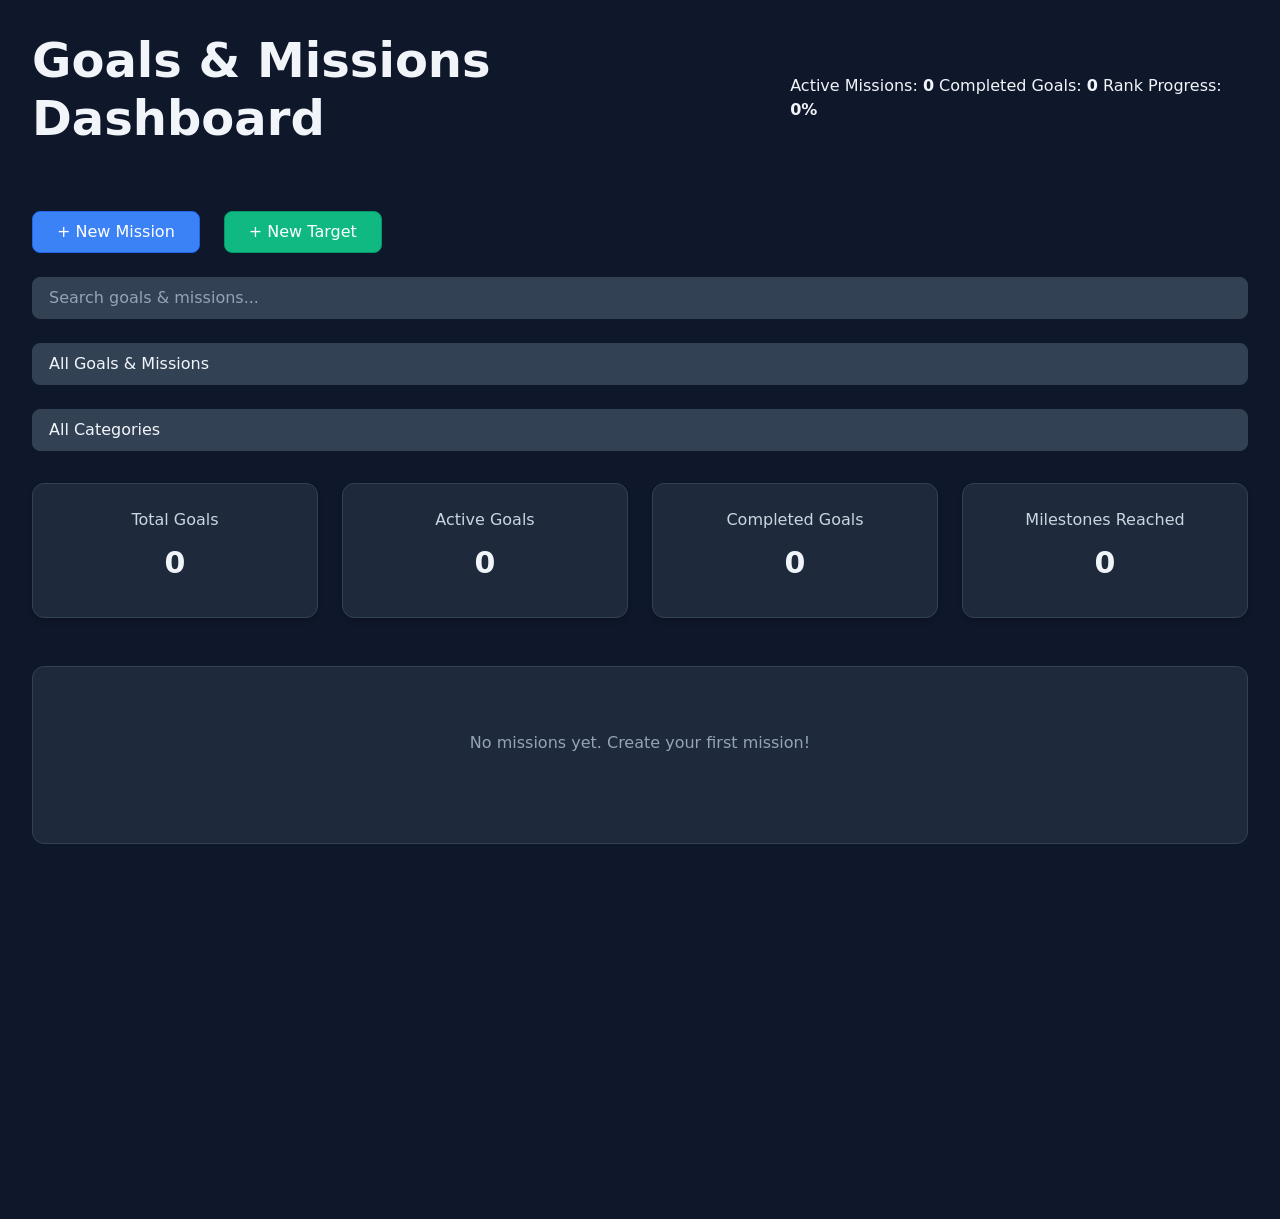
<file: goals.html>
<!DOCTYPE html>
<html lang="en" data-theme="default">
<head>
  <meta charset="UTF-8" />
  <meta name="viewport" content="width=device-width, initial-scale=1.0"/>
  <meta name="description" content="Goals & Missions – Adaptive Life OS"/>
  <title>Goals & Missions – Adaptive Life OS</title>

  <!-- Favicon & Meta -->
  <link rel="icon" href="assets/favicon.ico" type="image/x-icon"/>
  <meta name="theme-color" content="#0f172a"/>

  <!-- CSS Loading Order – Critical: Do NOT change -->
  <link rel="stylesheet" href="assets/css/01-variables.css"/>
  <link rel="stylesheet" href="assets/css/02-base.css"/>
  <link rel="stylesheet" href="assets/css/03-layout.css"/>
  <link rel="stylesheet" href="assets/css/04-components.css"/>
  <link rel="stylesheet" href="assets/css/05-animations.css"/>
  <link rel="stylesheet" href="assets/css/06-responsive.css"/>
  <link rel="stylesheet" href="assets/css/07-themes.css"/>

  <style>
    /* Minimal inline critical CSS for fast paint */
    body {
      margin: 0;
      font-family: var(--bt-font-family-primary);
      background: var(--bt-color-bg-main);
      color: var(--bt-color-text-primary);
      min-height: 100vh;
    }
    .goals-container {
      max-width: var(--bt-container-max);
      margin: 0 auto;
      padding: var(--bt-space-xl);
    }
    .goals-header {
      display: flex;
      justify-content: space-between;
      align-items: center;
      margin-bottom: var(--bt-space-2xl);
    }
    .goals-controls {
      display: flex;
      gap: var(--bt-space-lg);
      margin-bottom: var(--bt-space-xl);
      flex-wrap: wrap;
    }
    .goals-summary {
      display: grid;
      grid-template-columns: repeat(auto-fit, minmax(220px, 1fr));
      gap: var(--bt-space-lg);
      margin-bottom: var(--bt-space-2xl);
    }
    .goal-card {
      background: var(--bt-color-bg-card);
      border-radius: var(--bt-radius-lg);
      padding: var(--bt-space-lg);
      border: 1px solid var(--bt-color-border);
      box-shadow: var(--bt-shadow-md);
      text-align: center;
    }
    .goal-card-value {
      font-size: var(--bt-font-size-3xl);
      font-weight: var(--bt-font-weight-bold);
      margin: var(--bt-space-sm) 0;
    }
    .goal-card-label {
      color: var(--bt-color-text-secondary);
    }
    .mission-panel {
      background: var(--bt-color-bg-card);
      border-radius: var(--bt-radius-lg);
      border: 1px solid var(--bt-color-border);
      overflow: hidden;
      margin-bottom: var(--bt-space-2xl);
    }
    .mission-item {
      padding: var(--bt-space-md) var(--bt-space-lg);
      border-bottom: 1px solid var(--bt-color-border);
      display: flex;
      flex-direction: column;
      gap: var(--bt-space-md);
    }
    .mission-item:last-child {
      border-bottom: none;
    }
    .mission-title {
      font-weight: var(--bt-font-weight-semibold);
      font-size: var(--bt-font-size-lg);
    }
    .mission-progress {
      height: 8px;
      background: var(--bt-color-bg-surface);
      border-radius: var(--bt-radius-pill);
      overflow: hidden;
    }
    .mission-progress-bar {
      height: 100%;
      background: var(--bt-color-primary);
      transition: width var(--bt-animation-medium);
    }
    .loading-state {
      text-align: center;
      padding: var(--bt-space-3xl);
      color: var(--bt-color-text-muted);
    }
  </style>
</head>
<body>

  <!-- Goals Container -->
  <div class="goals-container">

    <!-- Header -->
    <header class="goals-header">
      <h1>Goals & Missions Dashboard</h1>
      <div class="goals-stats">
        <span>Active Missions: <strong id="active-missions">0</strong></span>
        <span>Completed Goals: <strong id="completed-goals">0</strong></span>
        <span>Rank Progress: <strong id="rank-progress">0%</strong></span>
      </div>
    </header>

    <!-- Controls -->
    <section class="goals-controls">
      <button id="create-mission-btn" class="btn btn-primary">+ New Mission</button>
      <button id="create-target-btn" class="btn btn-success">+ New Target</button>
      <input type="text" id="goal-search" class="input" placeholder="Search goals & missions..."/>
      <select id="goal-filter" class="select">
        <option value="all">All Goals & Missions</option>
        <option value="active">Active Only</option>
        <option value="completed">Completed</option>
        <option value="overdue">Overdue</option>
        <option value="long-term">Long-term</option>
      </select>
      <select id="category-filter" class="select">
        <option value="all">All Categories</option>
        <!-- Categories populated dynamically if needed -->
      </select>
    </section>

    <!-- Summary Cards -->
    <section class="goals-summary">
      <div class="goal-card">
        <div class="goal-card-label">Total Goals</div>
        <div id="total-goals" class="goal-card-value">0</div>
      </div>
      <div class="goal-card">
        <div class="goal-card-label">Active Goals</div>
        <div id="active-goals" class="goal-card-value">0</div>
      </div>
      <div class="goal-card">
        <div class="goal-card-label">Completed Goals</div>
        <div id="completed-goals-card" class="goal-card-value">0</div>
      </div>
      <div class="goal-card">
        <div class="goal-card-label">Milestones Reached</div>
        <div id="milestones-reached" class="goal-card-value">0</div>
      </div>
    </section>

    <!-- Mission Panel -->
    <section id="mission-panel" class="mission-panel">
      <!-- Missions populated dynamically -->
      <div class="loading-state">
        <div class="spinner"></div>
        <p>Loading missions...</p>
      </div>
    </section>

    <!-- Target List -->
    <section id="target-list" class="target-list">
      <!-- Targets populated dynamically -->
    </section>

    <!-- Milestone Overview -->
    <section id="milestone-panel" class="analytics-section">
      <h2>Milestone Progress</h2>
      <!-- Milestone visualization placeholder -->
    </section>

    <!-- Goals Analytics -->
    <section id="goal-analytics" class="analytics-section">
      <h2>Goal & Mission Trends</h2>
      <!-- Charts populated by charts.ui.js -->
    </section>

  </div>

  <!-- Modal Root -->
  <div id="modal-root"></div>

  <!-- JavaScript Loading Order – Optimized for goals page -->
  <!-- Core -->
  <script src="assets/js/core/08-storage.js"></script>
  <script src="assets/js/core/09-state.js"></script>
  <script src="assets/js/core/10-versioning.js"></script>
  <script src="assets/js/core/11-eventbus.js"></script>

  <!-- Mission & Target Engines (core for this page) -->
  <script src="assets/js/engine/19-mission.engine.js"></script>
  <script src="assets/js/engine/22-target.engine.js"></script>
  <script src="assets/js/engine/29-rank.engine.js"></script>

  <!-- UI & Router -->
  <script src="assets/js/ui/32-router.js"></script>
  <script src="assets/js/ui/33-view.manager.js"></script>
  <script src="assets/js/ui/35-dashboard.ui.js"></script>
  <script src="assets/js/ui/36-sidebar.ui.js"></script>
  <script src="assets/js/ui/37-header.ui.js"></script>
  <script src="assets/js/ui/38-alerts.ui.js"></script>
  <script src="assets/js/ui/39-modals.ui.js"></script>
  <script src="assets/js/ui/40-charts.ui.js"></script>

  <!-- Boot -->
  <script src="assets/js/core/43-boot.js"></script>

  <!-- Goals-specific script -->
  <script>
    document.addEventListener("DOMContentLoaded", function () {
      // Update goals summary
      function updateGoalsSummary() {
        const missions = MissionEngine?.getMissions?.() || [];
        const targets = TargetEngine?.getTargets?.() || [];

        document.getElementById("active-missions").textContent = missions.filter(m => m.status === 'active').length;
        document.getElementById("completed-goals").textContent = targets.filter(t => t.status === 'completed').length;

        const rank = RankEngine?.getCurrentRank?.();
        document.getElementById("rank-progress").textContent = `${rank?.progressToNext || 0}%`;
      }

      // Render mission panel
      function renderMissionPanel() {
        const panel = document.getElementById("mission-panel");
        if (!panel) return;

        const missions = MissionEngine?.getMissions?.() || [];
        panel.innerHTML = '';

        if (missions.length === 0) {
          panel.innerHTML = '<div class="loading-state"><p>No missions yet. Create your first mission!</p></div>';
          return;
        }

        const list = document.createElement('div');
        list.className = 'mission-list';

        missions.forEach(mission => {
          const item = document.createElement('div');
          item.className = `mission-item ${mission.status}`;
          item.dataset.missionId = mission.missionId;

          item.innerHTML = `
            <div class="mission-title">${mission.title}</div>
            <div class="mission-description">${mission.description || ''}</div>
            <div class="mission-progress">
              <div class="mission-progress-bar" style="width: ${mission.progress || 0}%"></div>
            </div>
            <div class="mission-meta">
              <span>Progress: ${mission.progress || 0}%</span>
              ${mission.completedAt ? `<span>Completed: ${new Date(mission.completedAt).toLocaleDateString()}</span>` : ''}
            </div>
          `;

          list.appendChild(item);
        });

        panel.appendChild(list);
      }

      // Render target list (simplified)
      function renderTargetList() {
        const list = document.getElementById("target-list");
        if (!list) return;

        const targets = TargetEngine?.getTargets?.() || [];
        list.innerHTML = '';

        if (targets.length === 0) {
          list.innerHTML = '<div class="loading-state"><p>No targets yet. Create your first target!</p></div>';
          return;
        }

        targets.forEach(target => {
          const item = document.createElement('div');
          item.className = `target-item ${target.status}`;
          item.dataset.targetId = target.targetId;

          item.innerHTML = `
            <div class="target-title">${target.title}</div>
            <div class="target-progress">
              <div class="target-progress-bar" style="width: ${target.progress || 0}%"></div>
              <span>${target.progress || 0}%</span>
            </div>
            <div class="target-deadline">${target.deadline ? new Date(target.deadline).toLocaleDateString() : 'No deadline'}</div>
          `;

          list.appendChild(item);
        });
      }

      // Event listeners
      EventBus.on('MISSION_CREATED', () => {
        renderMissionPanel();
        updateGoalsSummary();
      });

      EventBus.on('MISSION_UPDATED', () => {
        renderMissionPanel();
        updateGoalsSummary();
      });

      EventBus.on('MISSION_COMPLETED', () => {
        renderMissionPanel();
        updateGoalsSummary();
      });

      EventBus.on('TARGET_CREATED', () => {
        renderTargetList();
        updateGoalsSummary();
      });

      EventBus.on('TARGET_UPDATED', () => {
        renderTargetList();
        updateGoalsSummary();
      });

      EventBus.on('TARGET_COMPLETED', () => {
        renderTargetList();
        updateGoalsSummary();
      });

      EventBus.on('RANK_UPDATED', updateGoalsSummary);

      // Create mission/target buttons
      document.getElementById("create-mission-btn")?.addEventListener("click", () => {
        ModalsUI?.open?.('addMission');
      });

      document.getElementById("create-target-btn")?.addEventListener("click", () => {
        ModalsUI?.open?.('addGoal');
      });

      // Initial render
      updateGoalsSummary();
      renderMissionPanel();
      renderTargetList();

      // Hide loading when data ready
      EventBus.on("BOOT_COMPLETE", () => {
        document.querySelector(".loading-state")?.remove();
      });
    });
  </script>

</body>
</html>
</file>
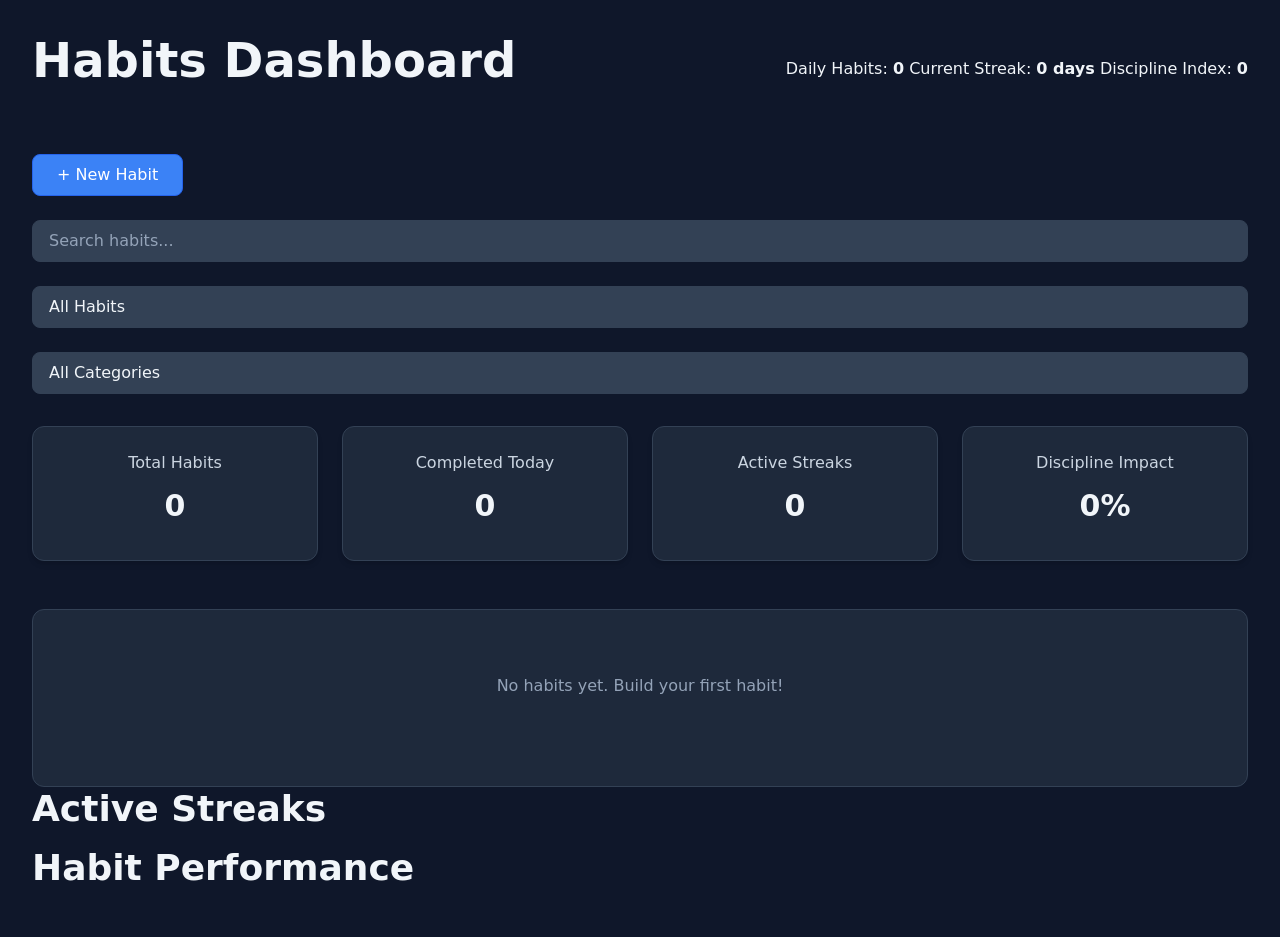
<file: habits.html>
<!DOCTYPE html>
<html lang="en" data-theme="default">
<head>
  <meta charset="UTF-8" />
  <meta name="viewport" content="width=device-width, initial-scale=1.0"/>
  <meta name="description" content="Habits – Adaptive Life OS"/>
  <title>Habits – Adaptive Life OS</title>

  <!-- Favicon & Meta -->
  <link rel="icon" href="assets/favicon.ico" type="image/x-icon"/>
  <meta name="theme-color" content="#0f172a"/>

  <!-- CSS Loading Order – Critical: Do NOT change -->
  <link rel="stylesheet" href="assets/css/01-variables.css"/>
  <link rel="stylesheet" href="assets/css/02-base.css"/>
  <link rel="stylesheet" href="assets/css/03-layout.css"/>
  <link rel="stylesheet" href="assets/css/04-components.css"/>
  <link rel="stylesheet" href="assets/css/05-animations.css"/>
  <link rel="stylesheet" href="assets/css/06-responsive.css"/>
  <link rel="stylesheet" href="assets/css/07-themes.css"/>

  <style>
    /* Minimal inline critical CSS for fast paint */
    body {
      margin: 0;
      font-family: var(--bt-font-family-primary);
      background: var(--bt-color-bg-main);
      color: var(--bt-color-text-primary);
      min-height: 100vh;
    }
    .habits-container {
      max-width: var(--bt-container-max);
      margin: 0 auto;
      padding: var(--bt-space-xl);
    }
    .habits-header {
      display: flex;
      justify-content: space-between;
      align-items: center;
      margin-bottom: var(--bt-space-2xl);
    }
    .habit-controls {
      display: flex;
      gap: var(--bt-space-lg);
      margin-bottom: var(--bt-space-xl);
      flex-wrap: wrap;
    }
    .habit-summary {
      display: grid;
      grid-template-columns: repeat(auto-fit, minmax(220px, 1fr));
      gap: var(--bt-space-lg);
      margin-bottom: var(--bt-space-2xl);
    }
    .habit-card {
      background: var(--bt-color-bg-card);
      border-radius: var(--bt-radius-lg);
      padding: var(--bt-space-lg);
      border: 1px solid var(--bt-color-border);
      box-shadow: var(--bt-shadow-md);
      text-align: center;
    }
    .habit-card-value {
      font-size: var(--bt-font-size-3xl);
      font-weight: var(--bt-font-weight-bold);
      margin: var(--bt-space-sm) 0;
    }
    .habit-card-label {
      color: var(--bt-color-text-secondary);
    }
    .habit-checklist {
      background: var(--bt-color-bg-card);
      border-radius: var(--bt-radius-lg);
      border: 1px solid var(--bt-color-border);
      overflow: hidden;
    }
    .habit-item {
      padding: var(--bt-space-md) var(--bt-space-lg);
      border-bottom: 1px solid var(--bt-color-border);
      display: flex;
      align-items: center;
      gap: var(--bt-space-lg);
    }
    .habit-item:last-child {
      border-bottom: none;
    }
    .habit-checkbox {
      width: 20px;
      height: 20px;
    }
    .habit-title {
      flex: 1;
      font-weight: var(--bt-font-weight-medium);
    }
    .habit-category {
      padding: var(--bt-space-xs) var(--bt-space-sm);
      border-radius: var(--bt-radius-sm);
      font-size: var(--bt-font-size-xs);
      font-weight: var(--bt-font-weight-medium);
    }
    .habit-streak {
      font-weight: var(--bt-font-weight-semibold);
      color: var(--bt-color-warning);
    }
    .loading-state {
      text-align: center;
      padding: var(--bt-space-3xl);
      color: var(--bt-color-text-muted);
    }
  </style>
</head>
<body>

  <!-- Habits Container -->
  <div class="habits-container">

    <!-- Header -->
    <header class="habits-header">
      <h1>Habits Dashboard</h1>
      <div class="habit-stats">
        <span>Daily Habits: <strong id="daily-habits">0</strong></span>
        <span>Current Streak: <strong id="current-streak">0 days</strong></span>
        <span>Discipline Index: <strong id="discipline-index">0</strong></span>
      </div>
    </header>

    <!-- Controls -->
    <section class="habit-controls">
      <button id="create-habit-btn" class="btn btn-primary">+ New Habit</button>
      <input type="text" id="habit-search" class="input" placeholder="Search habits..."/>
      <select id="habit-filter" class="select">
        <option value="all">All Habits</option>
        <option value="today">Due Today</option>
        <option value="active">Active</option>
        <option value="completed-today">Completed Today</option>
        <option value="missed">Missed Recently</option>
      </select>
      <select id="habit-category" class="select">
        <option value="all">All Categories</option>
        <!-- Categories populated dynamically if needed -->
      </select>
    </section>

    <!-- Summary Cards -->
    <section class="habit-summary">
      <div class="habit-card">
        <div class="habit-card-label">Total Habits</div>
        <div id="total-habits" class="habit-card-value">0</div>
      </div>
      <div class="habit-card">
        <div class="habit-card-label">Completed Today</div>
        <div id="completed-today" class="habit-card-value">0</div>
      </div>
      <div class="habit-card">
        <div class="habit-card-label">Active Streaks</div>
        <div id="active-streaks" class="habit-card-value">0</div>
      </div>
      <div class="habit-card">
        <div class="habit-card-label">Discipline Impact</div>
        <div id="discipline-impact" class="habit-card-value">0%</div>
      </div>
    </section>

    <!-- Habit Checklist -->
    <section id="habit-checklist" class="habit-checklist">
      <!-- Habits populated dynamically -->
      <div class="loading-state">
        <div class="spinner"></div>
        <p>Loading habits...</p>
      </div>
    </section>

    <!-- Habit Streaks -->
    <section id="habit-streaks" class="analytics-section">
      <h2>Active Streaks</h2>
      <!-- Streak visualization -->
    </section>

    <!-- Habit Analytics -->
    <section id="habit-analytics" class="analytics-section">
      <h2>Habit Performance</h2>
      <!-- Charts populated by charts.ui.js -->
    </section>

  </div>

  <!-- Modal Root -->
  <div id="modal-root"></div>

  <!-- JavaScript Loading Order – Optimized for habits page -->
  <!-- Core -->
  <script src="assets/js/core/08-storage.js"></script>
  <script src="assets/js/core/09-state.js"></script>
  <script src="assets/js/core/10-versioning.js"></script>
  <script src="assets/js/core/11-eventbus.js"></script>

  <!-- Habit & Streak Engines (core for this page) -->
  <script src="assets/js/engine/18-habit.engine.js"></script>
  <script src="assets/js/engine/23-streak.engine.js"></script>
  <script src="assets/js/engine/25-discipline.engine.js"></script>

  <!-- UI & Router -->
  <script src="assets/js/ui/32-router.js"></script>
  <script src="assets/js/ui/33-view.manager.js"></script>
  <script src="assets/js/ui/35-dashboard.ui.js"></script>
  <script src="assets/js/ui/36-sidebar.ui.js"></script>
  <script src="assets/js/ui/37-header.ui.js"></script>
  <script src="assets/js/ui/38-alerts.ui.js"></script>
  <script src="assets/js/ui/39-modals.ui.js"></script>
  <script src="assets/js/ui/40-charts.ui.js"></script>

  <!-- Boot -->
  <script src="assets/js/core/43-boot.js"></script>

  <!-- Habits-specific script -->
  <script>
    document.addEventListener("DOMContentLoaded", function () {
      // Update habit summary
      function updateHabitSummary() {
        const stats = HabitEngine?.calculateHabitStats?.() || {};
        document.getElementById("total-habits").textContent = stats.totalHabits || 0;
        document.getElementById("completed-today").textContent = stats.completedToday || 0;
        document.getElementById("active-streaks").textContent = stats.activeStreaks || 0;

        const discipline = DisciplineEngine?.getDisciplineMetrics?.() || {};
        document.getElementById("discipline-index").textContent = discipline.disciplineIndex || 0;
      }

      // Update streak display
      function updateStreakDisplay() {
        const streak = StreakEngine?.getStreakByType?.('habit') || { currentStreak: 0 };
        document.getElementById("current-streak").textContent = `${streak.currentStreak || 0} days`;
      }

      // Render habit checklist
      function renderHabitChecklist() {
        const checklist = document.getElementById("habit-checklist");
        if (!checklist) return;

        const habits = HabitEngine?.getHabits?.() || [];
        checklist.innerHTML = '';

        if (habits.length === 0) {
          checklist.innerHTML = '<div class="loading-state"><p>No habits yet. Build your first habit!</p></div>';
          return;
        }

        habits.forEach(habit => {
          const item = document.createElement('div');
          item.className = `habit-item ${isHabitCompletedToday(habit) ? 'completed' : ''}`;
          item.dataset.habitId = habit.habitId;

          const categoryStyle = `background: var(${habit.categoryColor || '--bt-manifest-thought'}); color: white;`;

          item.innerHTML = `
            <input type="checkbox" class="habit-checkbox" ${isHabitCompletedToday(habit) ? 'checked' : ''} data-habit-id="${habit.habitId}"/>
            <div class="habit-title">${habit.title}</div>
            <div class="habit-category" style="${categoryStyle}">${habit.category || 'General'}</div>
            <div class="habit-streak">Streak: ${habit.currentStreak || 0} days</div>
            <button class="btn btn-small btn-danger delete-habit" data-habit-id="${habit.habitId}">Delete</button>
          `;

          // Checkbox completion
          item.querySelector('.habit-checkbox').addEventListener('change', (e) => {
            if (e.target.checked) {
              HabitEngine?.completeHabit?.(habit.habitId);
            }
          });

          // Delete button
          item.querySelector('.delete-habit').addEventListener('click', () => {
            if (confirm('Delete this habit?')) {
              HabitEngine?.deleteHabit?.(habit.habitId);
            }
          });

          checklist.appendChild(item);
        });
      }

      function isHabitCompletedToday(habit) {
        if (!habit.lastCompletedAt) return false;
        const today = new Date().toISOString().split('T')[0];
        const last = new Date(habit.lastCompletedAt).toISOString().split('T')[0];
        return today === last;
      }

      // Event listeners
      EventBus.on('HABIT_CREATED', () => {
        renderHabitChecklist();
        updateHabitSummary();
      });

      EventBus.on('HABIT_UPDATED', () => {
        renderHabitChecklist();
        updateHabitSummary();
      });

      EventBus.on('HABIT_COMPLETED', () => {
        renderHabitChecklist();
        updateHabitSummary();
        updateStreakDisplay();
      });

      EventBus.on('HABIT_DELETED', () => {
        renderHabitChecklist();
        updateHabitSummary();
      });

      EventBus.on('STREAK_UPDATED', updateStreakDisplay);

      // Create habit button
      document.getElementById("create-habit-btn")?.addEventListener("click", () => {
        ModalsUI?.open?.('addHabit');
      });

      // Initial render
      updateHabitSummary();
      updateStreakDisplay();
      renderHabitChecklist();

      // Hide loading when data ready
      EventBus.on("BOOT_COMPLETE", () => {
        document.querySelector(".loading-state")?.remove();
      });
    });
  </script>

</body>
</html>
</file>
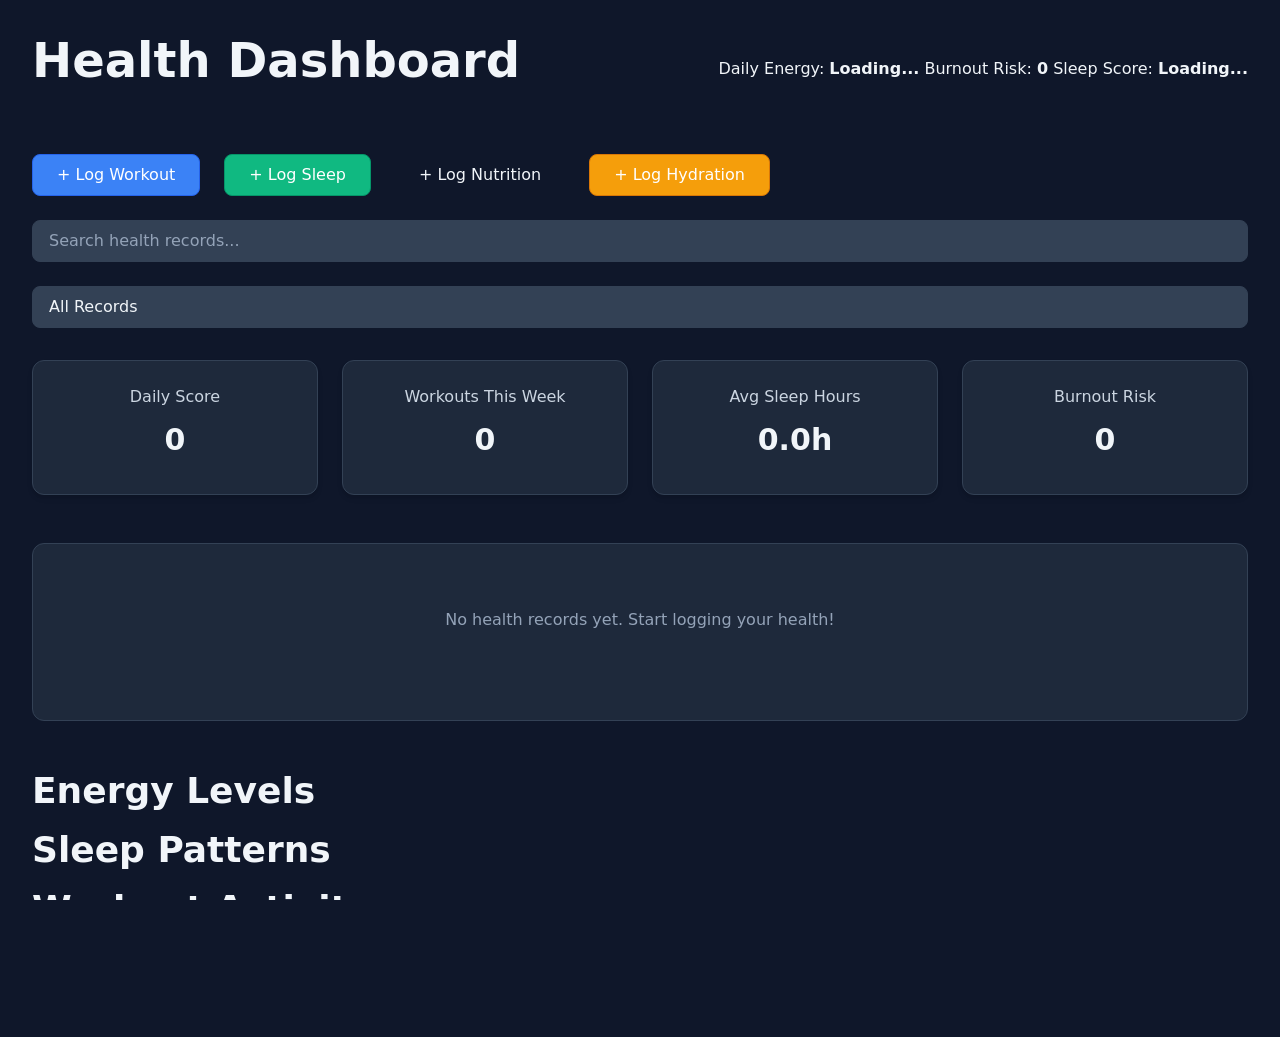
<file: health.html>
<!DOCTYPE html>
<html lang="en" data-theme="default">
<head>
  <meta charset="UTF-8" />
  <meta name="viewport" content="width=device-width, initial-scale=1.0"/>
  <meta name="description" content="Health – Adaptive Life OS"/>
  <title>Health – Adaptive Life OS</title>

  <!-- Favicon & Meta -->
  <link rel="icon" href="assets/favicon.ico" type="image/x-icon"/>
  <meta name="theme-color" content="#0f172a"/>

  <!-- CSS Loading Order – Critical: Do NOT change -->
  <link rel="stylesheet" href="assets/css/01-variables.css"/>
  <link rel="stylesheet" href="assets/css/02-base.css"/>
  <link rel="stylesheet" href="assets/css/03-layout.css"/>
  <link rel="stylesheet" href="assets/css/04-components.css"/>
  <link rel="stylesheet" href="assets/css/05-animations.css"/>
  <link rel="stylesheet" href="assets/css/06-responsive.css"/>
  <link rel="stylesheet" href="assets/css/07-themes.css"/>

  <style>
    /* Minimal inline critical CSS for fast paint */
    body {
      margin: 0;
      font-family: var(--bt-font-family-primary);
      background: var(--bt-color-bg-main);
      color: var(--bt-color-text-primary);
      min-height: 100vh;
    }
    .health-container {
      max-width: var(--bt-container-max);
      margin: 0 auto;
      padding: var(--bt-space-xl);
    }
    .health-header {
      display: flex;
      justify-content: space-between;
      align-items: center;
      margin-bottom: var(--bt-space-2xl);
    }
    .health-controls {
      display: flex;
      gap: var(--bt-space-lg);
      margin-bottom: var(--bt-space-xl);
      flex-wrap: wrap;
    }
    .health-summary {
      display: grid;
      grid-template-columns: repeat(auto-fit, minmax(220px, 1fr));
      gap: var(--bt-space-lg);
      margin-bottom: var(--bt-space-2xl);
    }
    .health-card {
      background: var(--bt-color-bg-card);
      border-radius: var(--bt-radius-lg);
      padding: var(--bt-space-lg);
      border: 1px solid var(--bt-color-border);
      box-shadow: var(--bt-shadow-md);
      text-align: center;
    }
    .health-card-value {
      font-size: var(--bt-font-size-3xl);
      font-weight: var(--bt-font-weight-bold);
      margin: var(--bt-space-sm) 0;
    }
    .health-card-label {
      color: var(--bt-color-text-secondary);
    }
    .health-tracking {
      background: var(--bt-color-bg-card);
      border-radius: var(--bt-radius-lg);
      border: 1px solid var(--bt-color-border);
      overflow: hidden;
      margin-bottom: var(--bt-space-2xl);
    }
    .health-item {
      padding: var(--bt-space-md) var(--bt-space-lg);
      border-bottom: 1px solid var(--bt-color-border);
      display: flex;
      align-items: center;
      gap: var(--bt-space-lg);
    }
    .health-item:last-child {
      border-bottom: none;
    }
    .health-type {
      font-weight: var(--bt-font-weight-semibold);
      min-width: 100px;
    }
    .health-value {
      font-weight: var(--bt-font-weight-bold);
      min-width: 120px;
    }
    .loading-state {
      text-align: center;
      padding: var(--bt-space-3xl);
      color: var(--bt-color-text-muted);
    }
  </style>
</head>
<body>

  <!-- Health Container -->
  <div class="health-container">

    <!-- Header -->
    <header class="health-header">
      <h1>Health Dashboard</h1>
      <div class="health-stats">
        <span>Daily Energy: <strong id="daily-energy">Loading...</strong></span>
        <span>Burnout Risk: <strong id="burnout-risk">0</strong></span>
        <span>Sleep Score: <strong id="sleep-score">Loading...</strong></span>
      </div>
    </header>

    <!-- Controls -->
    <section class="health-controls">
      <button id="log-workout-btn" class="btn btn-primary">+ Log Workout</button>
      <button id="log-sleep-btn" class="btn btn-success">+ Log Sleep</button>
      <button id="log-nutrition-btn" class="btn btn-info">+ Log Nutrition</button>
      <button id="log-hydration-btn" class="btn btn-warning">+ Log Hydration</button>
      <input type="text" id="health-search" class="input" placeholder="Search health records..."/>
      <select id="health-filter" class="select">
        <option value="all">All Records</option>
        <option value="today">Today</option>
        <option value="week">This Week</option>
        <option value="month">This Month</option>
      </select>
    </section>

    <!-- Summary Cards -->
    <section class="health-summary">
      <div class="health-card">
        <div class="health-card-label">Daily Score</div>
        <div id="daily-health-score" class="health-card-value">0</div>
      </div>
      <div class="health-card">
        <div class="health-card-label">Workouts This Week</div>
        <div id="weekly-workouts" class="health-card-value">0</div>
      </div>
      <div class="health-card">
        <div class="health-card-label">Avg Sleep Hours</div>
        <div id="avg-sleep" class="health-card-value">0h</div>
      </div>
      <div class="health-card">
        <div class="health-card-label">Burnout Risk</div>
        <div id="burnout-level" class="health-card-value">0</div>
      </div>
    </section>

    <!-- Health Tracking Records -->
    <section id="health-tracking" class="health-tracking">
      <!-- Records populated dynamically -->
      <div class="loading-state">
        <div class="spinner"></div>
        <p>Loading health records...</p>
      </div>
    </section>

    <!-- Energy Panel -->
    <section id="energy-panel" class="analytics-section">
      <h2>Energy Levels</h2>
      <!-- Energy trend chart or graph placeholder -->
    </section>

    <!-- Sleep Panel -->
    <section id="sleep-panel" class="analytics-section">
      <h2>Sleep Patterns</h2>
      <!-- Sleep trend chart placeholder -->
    </section>

    <!-- Workout Panel -->
    <section id="workout-panel" class="analytics-section">
      <h2>Workout Activity</h2>
      <!-- Workout frequency chart placeholder -->
    </section>

    <!-- Health Analytics -->
    <section id="health-analytics" class="analytics-section">
      <h2>Health Trends</h2>
      <!-- Charts populated by charts.ui.js -->
    </section>

  </div>

  <!-- Modal Root -->
  <div id="modal-root"></div>

  <!-- JavaScript Loading Order – Optimized for health page -->
  <!-- Core -->
  <script src="assets/js/core/08-storage.js"></script>
  <script src="assets/js/core/09-state.js"></script>
  <script src="assets/js/core/10-versioning.js"></script>
  <script src="assets/js/core/11-eventbus.js"></script>

  <!-- Health & Burnout Engines (core for this page) -->
  <script src="assets/js/engine/21-health.engine.js"></script>
  <script src="assets/js/engine/28-burnout.engine.js"></script>

  <!-- UI & Router -->
  <script src="assets/js/ui/32-router.js"></script>
  <script src="assets/js/ui/33-view.manager.js"></script>
  <script src="assets/js/ui/35-dashboard.ui.js"></script>
  <script src="assets/js/ui/36-sidebar.ui.js"></script>
  <script src="assets/js/ui/37-header.ui.js"></script>
  <script src="assets/js/ui/38-alerts.ui.js"></script>
  <script src="assets/js/ui/39-modals.ui.js"></script>
  <script src="assets/js/ui/40-charts.ui.js"></script>

  <!-- Boot -->
  <script src="assets/js/core/43-boot.js"></script>

  <!-- Health-specific script -->
  <script>
    document.addEventListener("DOMContentLoaded", function () {
      // Update health summary
      function updateHealthSummary() {
        const health = HealthEngine?.calculateHealthMetrics?.() || {};
        const burnout = BurnoutEngine?.getBurnoutMetrics?.() || {};

        document.getElementById("daily-health-score").textContent = health.metrics?.dailyScore || 0;
        document.getElementById("burnout-level").textContent = burnout.burnoutIndex || 0;

        // Weekly workouts placeholder
        const records = health.records || [];
        const workoutsThisWeek = records.filter(r => r.type === 'workout' && new Date(r.timestamp) >= Date.now() - 7*24*60*60*1000).length;
        document.getElementById("weekly-workouts").textContent = workoutsThisWeek;

        // Avg sleep
        const sleepRecords = records.filter(r => r.type === 'sleep');
        const avgSleep = sleepRecords.length > 0 
          ? (sleepRecords.reduce((sum, s) => sum + s.durationHours, 0) / sleepRecords.length).toFixed(1)
          : '0.0';
        document.getElementById("avg-sleep").textContent = `${avgSleep}h`;
      }

      // Render health records list
      function renderHealthRecords() {
        const tracking = document.getElementById("health-tracking");
        if (!tracking) return;

        const records = HealthEngine?.getHealthRecords?.() || [];
        tracking.innerHTML = '';

        if (records.length === 0) {
          tracking.innerHTML = '<div class="loading-state"><p>No health records yet. Start logging your health!</p></div>';
          return;
        }

        const list = document.createElement('div');
        list.className = 'health-records-list';

        records.slice(-10).reverse().forEach(record => { // Show recent 10
          const item = document.createElement('div');
          item.className = `health-item ${record.type}`;
          item.dataset.recordId = record.recordId;

          let content = '';
          if (record.type === 'workout') {
            content = `
              <div class="health-type">Workout</div>
              <div class="health-value">${record.workoutType} - ${record.durationMinutes} min</div>
              <div>Calories: ${record.caloriesBurned || 'N/A'}</div>
            `;
          } else if (record.type === 'sleep') {
            content = `
              <div class="health-type">Sleep</div>
              <div class="health-value">${record.durationHours}h - Quality: ${record.sleepQuality}/5</div>
            `;
          } else if (record.type === 'nutrition') {
            content = `
              <div class="health-type">Nutrition</div>
              <div class="health-value">${record.calories} cal (P:${record.protein}g C:${record.carbs}g F:${record.fat}g)</div>
            `;
          } else if (record.type === 'hydration') {
            content = `
              <div class="health-type">Hydration</div>
              <div class="health-value">${record.amountMl} ml</div>
            `;
          }

          item.innerHTML = `
            ${content}
            <div class="health-time">${new Date(record.timestamp).toLocaleString([], {dateStyle: 'medium', timeStyle: 'short'})}</div>
            <button class="btn btn-small btn-danger delete-record" data-record-id="${record.recordId}">Delete</button>
          `;

          // Delete button
          item.querySelector('.delete-record')?.addEventListener('click', () => {
            if (confirm('Delete this health record?')) {
              // HealthEngine?.deleteHealthRecord?.(record.recordId); // Add delete method if needed
            }
          });

          list.appendChild(item);
        });

        tracking.appendChild(list);
      }

      // Event listeners
      EventBus.on('HEALTH_WORKOUT_LOGGED', () => {
        renderHealthRecords();
        updateHealthSummary();
      });

      EventBus.on('HEALTH_SLEEP_LOGGED', () => {
        renderHealthRecords();
        updateHealthSummary();
      });

      EventBus.on('HEALTH_NUTRITION_LOGGED', () => {
        renderHealthRecords();
        updateHealthSummary();
      });

      EventBus.on('HEALTH_HYDRATION_LOGGED', () => {
        renderHealthRecords();
        updateHealthSummary();
      });

      EventBus.on('HEALTH_METRICS_UPDATED', updateHealthSummary);

      // Log buttons
      document.getElementById("log-workout-btn")?.addEventListener("click", () => {
        ModalsUI?.open?.('addHealth', { type: 'workout' });
      });

      document.getElementById("log-sleep-btn")?.addEventListener("click", () => {
        ModalsUI?.open?.('addHealth', { type: 'sleep' });
      });

      document.getElementById("log-nutrition-btn")?.addEventListener("click", () => {
        ModalsUI?.open?.('addHealth', { type: 'nutrition' });
      });

      document.getElementById("log-hydration-btn")?.addEventListener("click", () => {
        ModalsUI?.open?.('addHealth', { type: 'hydration' });
      });

      // Initial render
      updateHealthSummary();
      renderHealthRecords();

      // Hide loading when data ready
      EventBus.on("BOOT_COMPLETE", () => {
        document.querySelector(".loading-state")?.remove();
      });
    });
  </script>

</body>
</html>
</file>
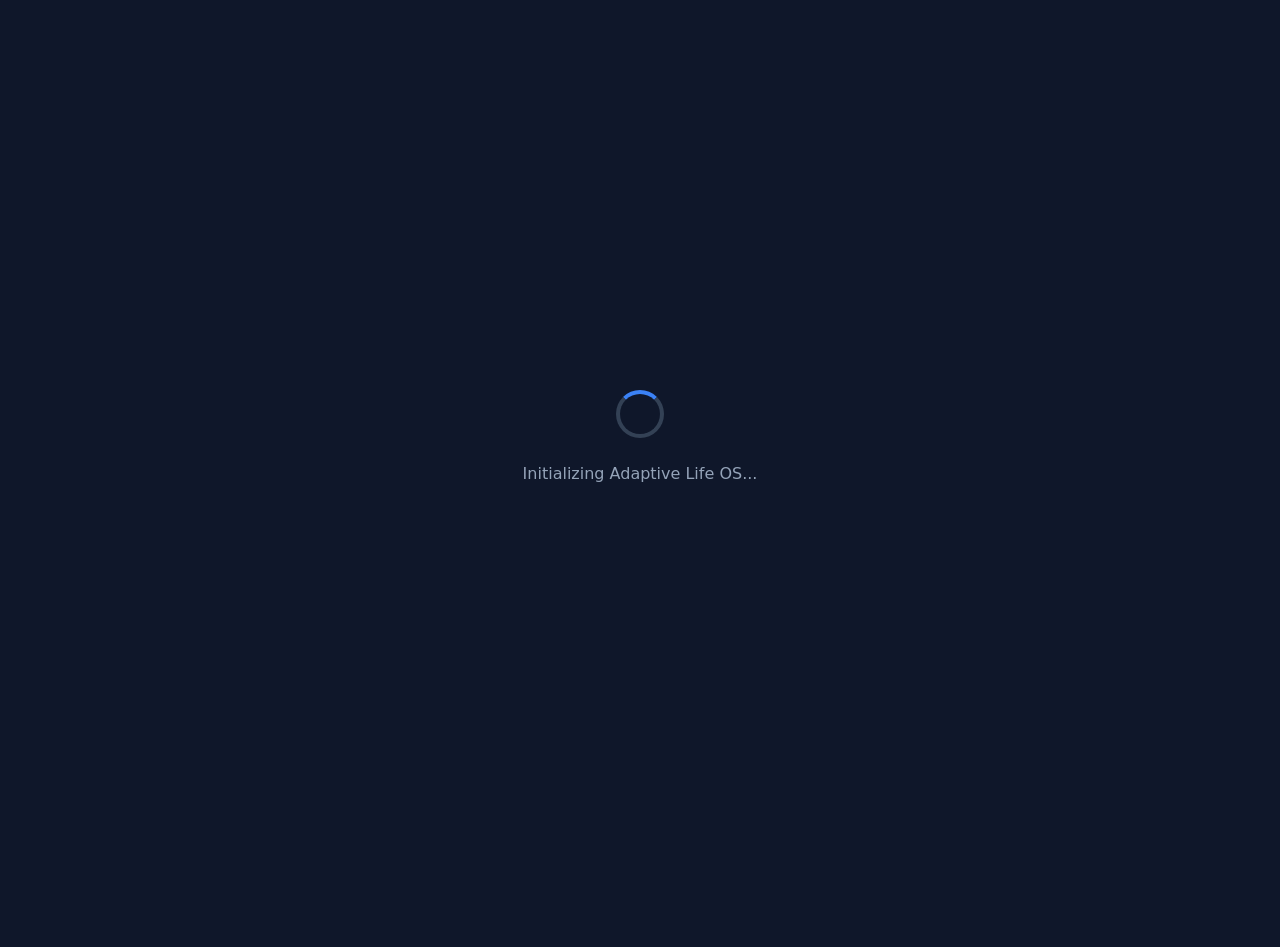
<file: login.html>
<!DOCTYPE html>
<html lang="en" data-theme="default">
<head>
  <meta charset="UTF-8" />
  <meta name="viewport" content="width=device-width, initial-scale=1.0"/>
  <meta name="description" content="Sign in to Billionaire Tech – Adaptive Life OS"/>
  <title>Sign In – Adaptive Life OS</title>

  <!-- Favicon & Meta -->
  <link rel="icon" href="assets/favicon.ico" type="image/x-icon"/>
  <meta name="theme-color" content="#0f172a"/>

  <!-- CSS Loading Order – Critical: Do NOT change -->
  <link rel="stylesheet" href="assets/css/01-variables.css"/>
  <link rel="stylesheet" href="assets/css/02-base.css"/>
  <link rel="stylesheet" href="assets/css/03-layout.css"/>
  <link rel="stylesheet" href="assets/css/04-components.css"/>
  <link rel="stylesheet" href="assets/css/05-animations.css"/>
  <link rel="stylesheet" href="assets/css/06-responsive.css"/>
  <link rel="stylesheet" href="assets/css/07-themes.css"/>

  <style>
    /* Minimal inline critical CSS for login page loading state */
    body { 
      margin: 0;
      font-family: var(--bt-font-family-primary);
      background: var(--bt-color-bg-main);
      color: var(--bt-color-text-primary);
      height: 100vh;
      display: flex;
      align-items: center;
      justify-content: center;
    }
    .login-container {
      width: 100%;
      max-width: 420px;
      padding: var(--bt-space-2xl);
    }
    .login-card {
      background: var(--bt-color-bg-card);
      border-radius: var(--bt-radius-xl);
      padding: var(--bt-space-2xl);
      box-shadow: var(--bt-shadow-xl);
      border: 1px solid var(--bt-color-border);
    }
    .login-logo {
      text-align: center;
      margin-bottom: var(--bt-space-xl);
      font-size: var(--bt-font-size-3xl);
      font-weight: var(--bt-font-weight-bold);
      color: var(--bt-color-primary);
    }
    .login-title {
      text-align: center;
      margin-bottom: var(--bt-space-sm);
    }
    .login-subtitle {
      text-align: center;
      color: var(--bt-color-text-secondary);
      margin-bottom: var(--bt-space-2xl);
    }
    .login-form {
      display: flex;
      flex-direction: column;
      gap: var(--bt-space-lg);
    }
    .form-group {
      display: flex;
      flex-direction: column;
      gap: var(--bt-space-xs);
    }
    .form-label {
      font-weight: var(--bt-font-weight-medium);
      color: var(--bt-color-text-secondary);
    }
    .input {
      padding: var(--bt-space-sm) var(--bt-space-md);
      border: 1px solid var(--bt-color-border);
      border-radius: var(--bt-radius-md);
      background: var(--bt-color-bg-surface);
      color: var(--bt-color-text-primary);
      font-size: var(--bt-font-size-md);
    }
    .btn-primary {
      background: var(--bt-color-primary);
      color: white;
      padding: var(--bt-space-md) var(--bt-space-xl);
      border-radius: var(--bt-radius-md);
      font-weight: var(--bt-font-weight-semibold);
      cursor: pointer;
      transition: all var(--bt-animation-fast);
    }
    .btn-primary:hover {
      background: var(--bt-color-primary-dark);
    }
    .error-message {
      color: var(--bt-color-danger);
      font-size: var(--bt-font-size-sm);
      margin-top: var(--bt-space-xs);
    }
    .loading-state {
      text-align: center;
      padding: var(--bt-space-3xl);
      color: var(--bt-color-text-muted);
    }
  </style>
</head>
<body>

  <!-- Login Container -->
  <div class="login-container">
    <div class="login-card">
      <!-- Logo & Branding -->
      <div class="login-logo">Billionaire Tech</div>
      <h1 class="login-title">Adaptive Life OS</h1>
      <p class="login-subtitle">Control your execution. Build your empire.</p>

      <!-- Login Form -->
      <form id="login-form" class="login-form">
        <div class="form-group">
          <label class="form-label" for="username">Username</label>
          <input 
            id="username" 
            type="text" 
            class="input" 
            placeholder="Enter username" 
            required 
            autocomplete="username"
            autofocus
          />
        </div>

        <div class="form-group">
          <label class="form-label" for="password">Password</label>
          <input 
            id="password" 
            type="password" 
            class="input" 
            placeholder="Enter password" 
            required 
            autocomplete="current-password"
          />
        </div>

        <!-- Error Display -->
        <div id="login-error-panel" class="error-message"></div>

        <!-- Submit Button -->
        <button 
          type="submit" 
          id="login-submit" 
          class="btn btn-primary"
        >
          Sign In
        </button>
      </form>

      <!-- Footer Links -->
      <div id="login-footer" style="margin-top: var(--bt-space-xl); text-align: center; font-size: var(--bt-font-size-sm); color: var(--bt-color-text-muted);">
        <p>Version <span id="system-version">Loading...</span></p>
      </div>
    </div>
  </div>

  <!-- Loading State (shown before boot completes) -->
  <div id="boot-loading" class="loading-state" style="position: fixed; inset: 0; background: var(--bt-color-bg-main); display: flex; flex-direction: column; align-items: center; justify-content: center; z-index: 9999;">
    <div class="spinner" style="width: 48px; height: 48px; border: 4px solid var(--bt-color-border); border-top: 4px solid var(--bt-color-primary); border-radius: 50%; animation: spin 1s linear infinite;"></div>
    <p style="margin-top: var(--bt-space-lg);">Initializing Adaptive Life OS...</p>
  </div>

  <!-- JavaScript Loading Order – Critical: Do NOT change -->
  <!-- Core Infrastructure -->
  <script src="assets/js/core/08-storage.js"></script>
  <script src="assets/js/core/09-state.js"></script>
  <script src="assets/js/core/10-versioning.js"></script>
  <script src="assets/js/core/11-eventbus.js"></script>

  <!-- Auth Layer (minimal for login) -->
  <script src="assets/js/auth/13-auth.guard.js"></script>
  <script src="assets/js/auth/14-auth.session.js"></script>
  <script src="assets/js/auth/15-auth.crypto.js"></script>

  <!-- Router (minimal for redirect after login) -->
  <script src="assets/js/ui/32-router.js"></script>

  <!-- Boot (will handle full system init) -->
  <script src="assets/js/core/43-boot.js"></script>

  <!-- Login-specific script -->
  <script>
    // Display system version when versioning loads
    document.addEventListener("DOMContentLoaded", function () {
      const versionEl = document.getElementById("system-version");
      if (versionEl && window.Versioning) {
        versionEl.textContent = Versioning.getAppVersion?.() || "1.0.0";
      }

      // Login form handler
      const form = document.getElementById("login-form");
      const errorPanel = document.getElementById("login-error-panel");
      const submitBtn = document.getElementById("login-submit");

      if (form) {
        form.addEventListener("submit", async function (e) {
          e.preventDefault();

          const username = document.getElementById("username")?.value?.trim();
          const password = document.getElementById("password")?.value;

          if (!username || !password) {
            errorPanel.textContent = "Please enter username and password";
            return;
          }

          errorPanel.textContent = "";
          submitBtn.disabled = true;
          submitBtn.textContent = "Signing in...";

          try {
            // Trigger session creation (minimal auth flow for login page)
            const session = await AuthSession.createSession(username, { password });

            if (session) {
              // Success – redirect to dashboard
              Router.navigate("/dashboard", { replace: true });
            } else {
              errorPanel.textContent = "Authentication failed";
            }
          } catch (err) {
            errorPanel.textContent = err.message || "Login failed – please try again";
            console.error("[Login] Auth error:", err);
          } finally {
            submitBtn.disabled = false;
            submitBtn.textContent = "Sign In";
          }
        });
      }

      // Hide loading state when boot completes
      EventBus.on("BOOT_COMPLETE", () => {
        const loading = document.getElementById("boot-loading");
        if (loading) loading.style.display = "none";
      });
    });
  </script>

</body>
</html>
</file>
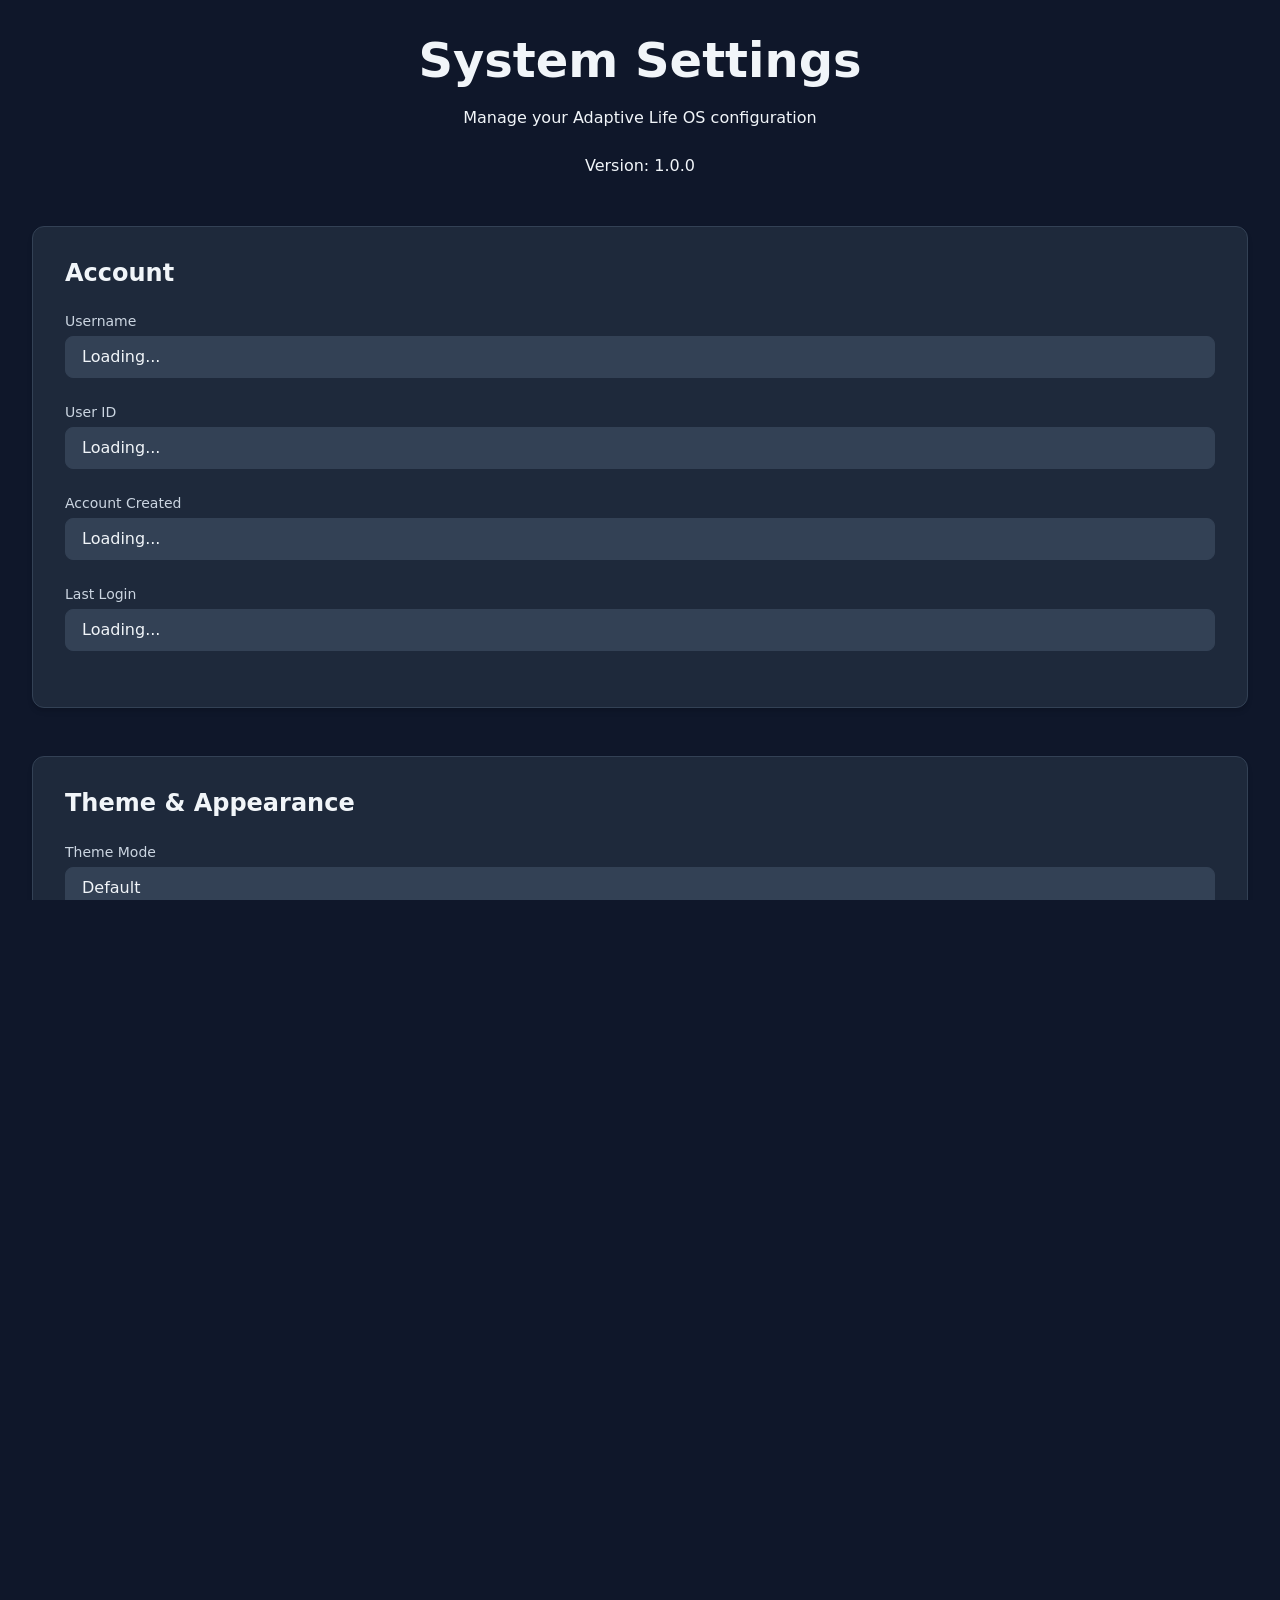
<file: settings.html>
<!DOCTYPE html>
<html lang="en" data-theme="default">
<head>
  <meta charset="UTF-8" />
  <meta name="viewport" content="width=device-width, initial-scale=1.0"/>
  <meta name="description" content="System Settings – Adaptive Life OS"/>
  <title>Settings – Adaptive Life OS</title>

  <!-- Favicon & Meta -->
  <link rel="icon" href="assets/favicon.ico" type="image/x-icon"/>
  <meta name="theme-color" content="#0f172a"/>

  <!-- CSS Loading Order – Critical: Do NOT change -->
  <link rel="stylesheet" href="assets/css/01-variables.css"/>
  <link rel="stylesheet" href="assets/css/02-base.css"/>
  <link rel="stylesheet" href="assets/css/03-layout.css"/>
  <link rel="stylesheet" href="assets/css/04-components.css"/>
  <link rel="stylesheet" href="assets/css/05-animations.css"/>
  <link rel="stylesheet" href="assets/css/06-responsive.css"/>
  <link rel="stylesheet" href="assets/css/07-themes.css"/>

  <style>
    /* Minimal inline critical CSS for fast first paint */
    body {
      margin: 0;
      font-family: var(--bt-font-family-primary);
      background: var(--bt-color-bg-main);
      color: var(--bt-color-text-primary);
      min-height: 100vh;
    }
    .settings-container {
      max-width: var(--bt-container-max);
      margin: 0 auto;
      padding: var(--bt-space-xl);
    }
    .settings-header {
      text-align: center;
      margin-bottom: var(--bt-space-2xl);
    }
    .settings-section {
      background: var(--bt-color-bg-card);
      border-radius: var(--bt-radius-lg);
      padding: var(--bt-space-xl);
      margin-bottom: var(--bt-space-2xl);
      border: 1px solid var(--bt-color-border);
      box-shadow: var(--bt-shadow-md);
    }
    .section-title {
      margin-bottom: var(--bt-space-lg);
      font-size: var(--bt-font-size-2xl);
      font-weight: var(--bt-font-weight-semibold);
    }
    .form-group {
      margin-bottom: var(--bt-space-lg);
    }
    .form-label {
      display: block;
      margin-bottom: var(--bt-space-xs);
      font-weight: var(--bt-font-weight-medium);
    }
    .input, .select {
      width: 100%;
      padding: var(--bt-space-sm) var(--bt-space-md);
      border: 1px solid var(--bt-color-border);
      border-radius: var(--bt-radius-md);
      background: var(--bt-color-bg-surface);
      color: var(--bt-color-text-primary);
      font-size: var(--bt-font-size-md);
    }
    .btn {
      padding: var(--bt-space-sm) var(--bt-space-lg);
      border-radius: var(--bt-radius-md);
      font-weight: var(--bt-font-weight-medium);
      cursor: pointer;
    }
    .btn-danger {
      background: var(--bt-color-danger);
      color: white;
      border: none;
    }
    .status-ok { color: var(--bt-color-success); }
    .status-warning { color: var(--bt-color-warning); }
    .status-critical { color: var(--bt-color-danger); }
  </style>
</head>
<body>

  <!-- Settings Container -->
  <div class="settings-container">

    <!-- Header -->
    <header class="settings-header">
      <h1>System Settings</h1>
      <p>Manage your Adaptive Life OS configuration</p>
      <p>Version: <span id="system-version">Loading...</span></p>
    </header>

    <!-- Account Settings -->
    <section id="account-settings" class="settings-section">
      <h2 class="section-title">Account</h2>
      <div class="form-group">
        <label class="form-label">Username</label>
        <div id="username-display" class="input">Loading...</div>
      </div>
      <div class="form-group">
        <label class="form-label">User ID</label>
        <div id="userid-display" class="input">Loading...</div>
      </div>
      <div class="form-group">
        <label class="form-label">Account Created</label>
        <div id="created-display" class="input">Loading...</div>
      </div>
      <div class="form-group">
        <label class="form-label">Last Login</label>
        <div id="last-login-display" class="input">Loading...</div>
      </div>
    </section>

    <!-- Theme Settings -->
    <section id="theme-settings" class="settings-section">
      <h2 class="section-title">Theme & Appearance</h2>
      <div class="form-group">
        <label class="form-label">Theme Mode</label>
        <select id="theme-selector" class="select">
          <option value="default">Default</option>
          <option value="dark">Dark</option>
          <option value="light">Light</option>
          <option value="system">System</option>
        </select>
      </div>
      <div class="form-group">
        <label class="form-label">Rank Theme Accent</label>
        <div id="rank-accent-preview" style="height: 40px; border-radius: var(--bt-radius-md); background: var(--bt-color-primary); margin-top: var(--bt-space-sm);"></div>
      </div>
    </section>

    <!-- System Health -->
    <section id="system-health-panel" class="settings-section">
      <h2 class="section-title">System Health</h2>
      <div id="health-status"></div>
      <div id="health-details" style="margin-top: var(--bt-space-lg);"></div>
      <button id="run-health-check" class="btn">Run Health Check</button>
    </section>

    <!-- Migration Diagnostics -->
    <section id="migration-panel" class="settings-section">
      <h2 class="section-title">Migration & Version Diagnostics</h2>
      <div id="migration-info"></div>
      <div id="migration-history" style="margin-top: var(--bt-space-lg);"></div>
    </section>

    <!-- Storage Usage -->
    <section id="storage-panel" class="settings-section">
      <h2 class="section-title">Storage Usage</h2>
      <div id="storage-stats"></div>
      <button id="clear-cache" class="btn">Clear Cache</button>
    </section>

    <!-- Reset Controls -->
    <section id="reset-panel" class="settings-section">
      <h2 class="section-title">System Reset</h2>
      <p class="text-danger">Warning: Reset operations are irreversible.</p>
      <button id="reset-full" class="btn btn-danger">Full System Reset</button>
      <button id="reset-recovery" class="btn btn-warning">Recovery Mode</button>
    </section>

  </div>

  <!-- Modal Root -->
  <div id="modal-root"></div>

  <!-- JavaScript Loading Order – Minimal for settings page -->
  <!-- Core -->
  <script src="assets/js/core/08-storage.js"></script>
  <script src="assets/js/core/09-state.js"></script>
  <script src="assets/js/core/10-versioning.js"></script>
  <script src="assets/js/core/11-eventbus.js"></script>

  <!-- Auth (required for user data) -->
  <script src="assets/js/auth/13-auth.guard.js"></script>
  <script src="assets/js/auth/14-auth.session.js"></script>

  <!-- Theme (required for theme settings) -->
  <script src="assets/js/engine/31-theme.engine.js"></script>

  <!-- Health & Migration & Reset -->
  <script src="assets/js/core/45-system.health.js"></script>
  <script src="assets/js/core/46-migration.manager.js"></script>
  <script src="assets/js/core/47-reset.manager.js"></script>

  <!-- Boot (will handle full system init if needed) -->
  <script src="assets/js/core/43-boot.js"></script>

  <!-- Settings-specific script -->
  <script>
    document.addEventListener("DOMContentLoaded", function () {
      // Display system version
      const versionEl = document.getElementById("system-version");
      if (versionEl && window.Versioning) {
        versionEl.textContent = Versioning.getAppVersion?.() || "1.0.0";
      }

      // Account info
      const user = UserEngine?.getCurrentUser?.();
      if (user) {
        document.getElementById("username-display").textContent = user.username || "Unknown";
        document.getElementById("userid-display").textContent = user.userId;
        document.getElementById("created-display").textContent = user.createdAt ? new Date(user.createdAt).toLocaleDateString() : "Unknown";
        document.getElementById("last-login-display").textContent = user.lastLogin ? new Date(user.lastLogin).toLocaleString() : "Unknown";
      }

      // Theme selector
      const themeSelect = document.getElementById("theme-selector");
      if (themeSelect) {
        themeSelect.value = ThemeEngine?.getActiveTheme?.()?.active || "default";
        themeSelect.addEventListener("change", (e) => {
          ThemeEngine?.applyUserThemePreference?.(e.target.value);
        });
      }

      // Health check button
      document.getElementById("run-health-check")?.addEventListener("click", () => {
        SystemHealth?.forceCheck?.();
      });

      // Reset buttons (with confirmation)
      document.getElementById("reset-full")?.addEventListener("click", () => {
        if (confirm("Type RESET to confirm full system reset:\n\nRESET")) {
          ResetManager?.startReset?.('full');
        }
      });

      document.getElementById("reset-recovery")?.addEventListener("click", () => {
        if (confirm("Enter recovery mode? This will attempt to repair system state.")) {
          ResetManager?.startReset?.('recovery');
        }
      });

      // Storage stats
      function updateStorageStats() {
        const usage = Storage?.getStorageSize?.() || 0;
        document.getElementById("storage-stats").innerHTML = `
          <p>Current usage: ${(usage / 1024 / 1024).toFixed(2)} MB</p>
          <p>Items stored: ${localStorage.length}</p>
        `;
      }
      updateStorageStats();
      document.getElementById("clear-cache")?.addEventListener("click", () => {
        if (confirm("Clear component cache?")) {
          ComponentLoader?.invalidateCache?.();
          updateStorageStats();
        }
      });

      // Migration info
      function updateMigrationInfo() {
        const info = document.getElementById("migration-info");
        if (!info) return;

        const stored = Versioning?.getStoredVersion?.() || {};
        info.innerHTML = `
          <p>Current App Version: ${Versioning?.getAppVersion?.() || '1.0.0'}</p>
          <p>Current Schema Version: ${Versioning?.getSchemaVersion?.() || '1.0.0'}</p>
          <p>Stored Schema Version: ${stored.schemaVersion || 'Unknown'}</p>
          <p>Last Migration: ${stored.lastMigration ? new Date(stored.lastMigration).toLocaleString() : 'Never'}</p>
        `;
      }
      updateMigrationInfo();

      // Listen for migration complete
      EventBus.on("MIGRATION_COMPLETE", updateMigrationInfo);
    });
  </script>

</body>
</html>
</file>
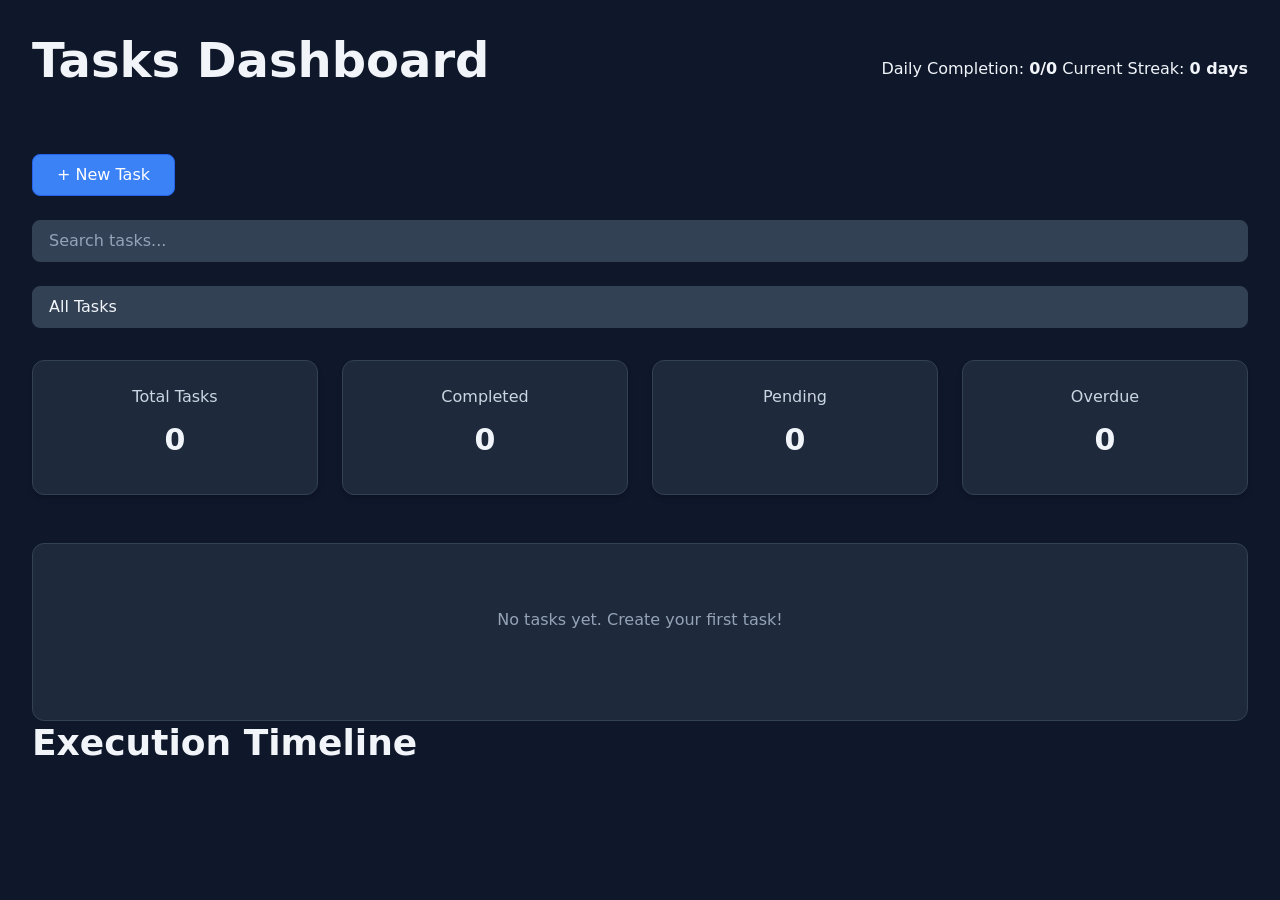
<file: tasks.html>
<!DOCTYPE html>
<html lang="en" data-theme="default">
<head>
  <meta charset="UTF-8" />
  <meta name="viewport" content="width=device-width, initial-scale=1.0"/>
  <meta name="description" content="Tasks – Adaptive Life OS"/>
  <title>Tasks – Adaptive Life OS</title>

  <!-- Favicon & Meta -->
  <link rel="icon" href="assets/favicon.ico" type="image/x-icon"/>
  <meta name="theme-color" content="#0f172a"/>

  <!-- CSS Loading Order – Critical: Do NOT change -->
  <link rel="stylesheet" href="assets/css/01-variables.css"/>
  <link rel="stylesheet" href="assets/css/02-base.css"/>
  <link rel="stylesheet" href="assets/css/03-layout.css"/>
  <link rel="stylesheet" href="assets/css/04-components.css"/>
  <link rel="stylesheet" href="assets/css/05-animations.css"/>
  <link rel="stylesheet" href="assets/css/06-responsive.css"/>
  <link rel="stylesheet" href="assets/css/07-themes.css"/>

  <style>
    /* Minimal inline critical CSS for fast paint */
    body {
      margin: 0;
      font-family: var(--bt-font-family-primary);
      background: var(--bt-color-bg-main);
      color: var(--bt-color-text-primary);
      min-height: 100vh;
    }
    .tasks-container {
      max-width: var(--bt-container-max);
      margin: 0 auto;
      padding: var(--bt-space-xl);
    }
    .tasks-header {
      display: flex;
      justify-content: space-between;
      align-items: center;
      margin-bottom: var(--bt-space-2xl);
    }
    .task-controls {
      display: flex;
      gap: var(--bt-space-lg);
      margin-bottom: var(--bt-space-xl);
      flex-wrap: wrap;
    }
    .task-summary {
      display: grid;
      grid-template-columns: repeat(auto-fit, minmax(220px, 1fr));
      gap: var(--bt-space-lg);
      margin-bottom: var(--bt-space-2xl);
    }
    .task-card {
      background: var(--bt-color-bg-card);
      border-radius: var(--bt-radius-lg);
      padding: var(--bt-space-lg);
      border: 1px solid var(--bt-color-border);
      box-shadow: var(--bt-shadow-md);
      text-align: center;
    }
    .task-card-value {
      font-size: var(--bt-font-size-3xl);
      font-weight: var(--bt-font-weight-bold);
      margin: var(--bt-space-sm) 0;
    }
    .task-card-label {
      color: var(--bt-color-text-secondary);
    }
    .task-list {
      background: var(--bt-color-bg-card);
      border-radius: var(--bt-radius-lg);
      border: 1px solid var(--bt-color-border);
      overflow: hidden;
    }
    .task-item {
      padding: var(--bt-space-md) var(--bt-space-lg);
      border-bottom: 1px solid var(--bt-color-border);
      display: flex;
      align-items: center;
      gap: var(--bt-space-lg);
    }
    .task-item:last-child {
      border-bottom: none;
    }
    .task-checkbox {
      width: 20px;
      height: 20px;
    }
    .task-title {
      flex: 1;
      font-weight: var(--bt-font-weight-medium);
    }
    .task-priority {
      padding: var(--bt-space-xs) var(--bt-space-sm);
      border-radius: var(--bt-radius-sm);
      font-size: var(--bt-font-size-xs);
      font-weight: var(--bt-font-weight-medium);
    }
    .task-deadline {
      font-size: var(--bt-font-size-sm);
      color: var(--bt-color-text-muted);
    }
    .loading-state {
      text-align: center;
      padding: var(--bt-space-3xl);
      color: var(--bt-color-text-muted);
    }
  </style>
</head>
<body>

  <!-- Tasks Container -->
  <div class="tasks-container">

    <!-- Header -->
    <header class="tasks-header">
      <h1>Tasks Dashboard</h1>
      <div class="task-stats">
        <span>Daily Completion: <strong id="daily-completion">0/0</strong></span>
        <span>Current Streak: <strong id="current-streak">0 days</strong></span>
      </div>
    </header>

    <!-- Controls -->
    <section class="task-controls">
      <button id="create-task-btn" class="btn btn-primary">+ New Task</button>
      <input type="text" id="task-search" class="input" placeholder="Search tasks..."/>
      <select id="task-filter" class="select">
        <option value="all">All Tasks</option>
        <option value="today">Today</option>
        <option value="high-priority">High Priority</option>
        <option value="completed">Completed</option>
        <option value="overdue">Overdue</option>
      </select>
    </section>

    <!-- Summary Cards -->
    <section class="task-summary">
      <div class="task-card">
        <div class="task-card-label">Total Tasks</div>
        <div id="total-tasks" class="task-card-value">0</div>
      </div>
      <div class="task-card">
        <div class="task-card-label">Completed</div>
        <div id="completed-tasks" class="task-card-value">0</div>
      </div>
      <div class="task-card">
        <div class="task-card-label">Pending</div>
        <div id="pending-tasks" class="task-card-value">0</div>
      </div>
      <div class="task-card">
        <div class="task-card-label">Overdue</div>
        <div id="overdue-tasks" class="task-card-value">0</div>
      </div>
    </section>

    <!-- Task List -->
    <section id="task-list" class="task-list">
      <!-- Tasks populated dynamically -->
      <div class="loading-state">
        <div class="spinner"></div>
        <p>Loading tasks...</p>
      </div>
    </section>

    <!-- Execution Timeline / Productivity Panel -->
    <section id="execution-timeline" class="analytics-section">
      <h2>Execution Timeline</h2>
      <!-- Timeline visualization could be added here -->
    </section>

  </div>

  <!-- Modal Root -->
  <div id="modal-root"></div>

  <!-- JavaScript Loading Order – Optimized for tasks page -->
  <!-- Core -->
  <script src="assets/js/core/08-storage.js"></script>
  <script src="assets/js/core/09-state.js"></script>
  <script src="assets/js/core/10-versioning.js"></script>
  <script src="assets/js/core/11-eventbus.js"></script>

  <!-- Task & Streak Engines (core for this page) -->
  <script src="assets/js/engine/17-task.engine.js"></script>
  <script src="assets/js/engine/23-streak.engine.js"></script>
  <script src="assets/js/engine/25-discipline.engine.js"></script>

  <!-- UI & Router -->
  <script src="assets/js/ui/32-router.js"></script>
  <script src="assets/js/ui/33-view.manager.js"></script>
  <script src="assets/js/ui/35-dashboard.ui.js"></script>
  <script src="assets/js/ui/36-sidebar.ui.js"></script>
  <script src="assets/js/ui/37-header.ui.js"></script>
  <script src="assets/js/ui/38-alerts.ui.js"></script>
  <script src="assets/js/ui/39-modals.ui.js"></script>

  <!-- Boot -->
  <script src="assets/js/core/43-boot.js"></script>

  <!-- Tasks-specific script -->
  <script>
    document.addEventListener("DOMContentLoaded", function () {
      // Update task summary
      function updateTaskSummary() {
        const stats = TaskEngine?.getTaskStats?.() || {};
        document.getElementById("total-tasks").textContent = stats.total || 0;
        document.getElementById("completed-tasks").textContent = stats.completed || 0;
        document.getElementById("pending-tasks").textContent = stats.pending || 0;
        document.getElementById("overdue-tasks").textContent = stats.overdue || 0;
        document.getElementById("daily-completion").textContent = `${stats.completed || 0}/${stats.total || 0}`;
      }

      // Update streak display
      function updateStreakDisplay() {
        const streak = StreakEngine?.getStreakByType?.('task') || { currentStreak: 0 };
        document.getElementById("current-streak").textContent = `${streak.currentStreak || 0} days`;
      }

      // Render task list
      function renderTaskList() {
        const list = document.getElementById("task-list");
        if (!list) return;

        const tasks = TaskEngine?.getTasks?.() || [];
        list.innerHTML = '';

        if (tasks.length === 0) {
          list.innerHTML = '<div class="loading-state"><p>No tasks yet. Create your first task!</p></div>';
          return;
        }

        tasks.forEach(task => {
          const item = document.createElement('div');
          item.className = `task-item ${task.status === 'completed' ? 'completed' : ''}`;
          item.dataset.taskId = task.taskId;

          const priorityClass = `task-priority priority-${task.priority || 'medium'}`;
          const deadline = task.deadline ? new Date(task.deadline).toLocaleDateString() : 'No deadline';

          item.innerHTML = `
            <input type="checkbox" class="task-checkbox" ${task.status === 'completed' ? 'checked' : ''} data-task-id="${task.taskId}"/>
            <div class="task-title">${task.title}</div>
            <div class="${priorityClass}">${task.priority || 'medium'}</div>
            <div class="task-deadline">${deadline}</div>
            <button class="btn btn-small btn-danger delete-task" data-task-id="${task.taskId}">Delete</button>
          `;

          // Checkbox completion
          item.querySelector('.task-checkbox').addEventListener('change', (e) => {
            if (e.target.checked) {
              TaskEngine?.completeTask?.(task.taskId);
            }
          });

          // Delete button
          item.querySelector('.delete-task').addEventListener('click', () => {
            if (confirm('Delete this task?')) {
              TaskEngine?.deleteTask?.(task.taskId);
            }
          });

          list.appendChild(item);
        });
      }

      // Event listeners
      EventBus.on('TASK_CREATED', () => {
        renderTaskList();
        updateTaskSummary();
      });

      EventBus.on('TASK_UPDATED', () => {
        renderTaskList();
        updateTaskSummary();
      });

      EventBus.on('TASK_COMPLETED', () => {
        renderTaskList();
        updateTaskSummary();
        updateStreakDisplay();
      });

      EventBus.on('TASK_DELETED', () => {
        renderTaskList();
        updateTaskSummary();
      });

      EventBus.on('STREAK_UPDATED', updateStreakDisplay);

      // Create task button
      document.getElementById("create-task-btn")?.addEventListener("click", () => {
        ModalsUI?.open?.('addTask');
      });

      // Initial render
      updateTaskSummary();
      updateStreakDisplay();
      renderTaskList();

      // Hide loading when data ready
      EventBus.on("BOOT_COMPLETE", () => {
        document.querySelector(".loading-state")?.remove();
      });
    });
  </script>

</body>
</html>
</file>
<file: assets/css/01-variables.css>
/*
 * 01-variables.css
 * Global Design Token System – Billionaire Tech Adaptive Life OS
 * 
 * Central source of truth for all visual design decisions.
 * Loaded FIRST in every HTML document.
 * 
 * Version: 1.0.0 – Initial system (March 2026)
 * No layout, no components, no keyframes allowed here.
 */

:root {
  /* ==========================================================================
     1. CORE COLOR PALETTE – Foundation colors
  ========================================================================== */
  --bt-color-primary: #3b82f6;           /* Blue – main action color */
  --bt-color-primary-light: #60a5fa;
  --bt-color-primary-dark: #2563eb;
  --bt-color-primary-900: #1e40af;
  
  --bt-color-secondary: #6b7280;         /* Cool gray – supporting */
  --bt-color-secondary-light: #9ca3af;
  --bt-color-secondary-dark: #4b5563;
  
  --bt-color-accent: #ec4899;            /* Magenta – highlight / energy */
  --bt-color-accent-light: #f472b6;
  --bt-color-accent-dark: #db2777;

  --bt-color-success: #10b981;           /* Green – achievement / positive */
  --bt-color-success-light: #34d399;
  --bt-color-success-dark: #059669;
  
  --bt-color-warning: #f59e0b;           /* Amber – attention / progress */
  --bt-color-warning-light: #fbbf24;
  --bt-color-warning-dark: #d97706;
  
  --bt-color-danger: #ef4444;            /* Red – alerts / risk */
  --bt-color-danger-light: #f87171;
  --bt-color-danger-dark: #dc2626;
  
  --bt-color-info: #06b6d4;              /* Cyan – information / learning */
  --bt-color-info-light: #22d3ee;
  --bt-color-info-dark: #0891b2;

  /* ==========================================================================
     2. NEUTRAL COLOR SYSTEM – Backgrounds, text, borders
  ========================================================================== */
  --bt-color-bg-main: #0f172a;           /* Slate-950 – dark mode default */
  --bt-color-bg-card: #1e293b;           /* Slate-800 – cards / panels */
  --bt-color-bg-sidebar: #111827;        /* Gray-900 – sidebar */
  --bt-color-bg-header: #0f172a;         /* Same as main for cohesion */
  --bt-color-bg-modal: rgba(15, 23, 42, 0.92);
  --bt-color-bg-surface: #334155;        /* Elevated surfaces */
  --bt-color-bg-hover: rgba(59, 130, 246, 0.08);
  --bt-color-bg-active: rgba(59, 130, 246, 0.16);

  --bt-color-border: #334155;            /* Subtle borders */
  --bt-color-border-soft: #475569;
  --bt-color-border-strong: #64748b;

  --bt-color-text-primary: #f1f5f9;      /* Slate-100 – main text */
  --bt-color-text-secondary: #cbd5e1;    /* Slate-300 */
  --bt-color-text-muted: #94a3b8;        /* Slate-400 */
  --bt-color-text-inverse: #0f172a;      /* For light backgrounds */

  /* ==========================================================================
     3. RISK LEVEL INDICATORS
  ========================================================================== */
  --bt-risk-low: #10b981;                /* Green */
  --bt-risk-medium: #f59e0b;             /* Amber */
  --bt-risk-high: #ef4444;               /* Red */
  --bt-risk-critical: #b91c1c;           /* Darker red – emergency */

  /* ==========================================================================
     4. LOCKDOWN MODE OVERRIDE COLORS
  ========================================================================== */
  --bt-lockdown-bg: #111827;
  --bt-lockdown-border: #ef4444;
  --bt-lockdown-text: #fee2e2;
  --bt-lockdown-banner: #7f1d1d;
  --bt-lockdown-accent: #f87171;

  /* ==========================================================================
     5. RANK THEME PALETTES – Progression hierarchy
  ========================================================================== */
  --bt-rank-beginner: #6b7280;
  --bt-rank-disciplined: #64748b;
  --bt-rank-performer: #3b82f6;
  --bt-rank-achiever: #8b5cf6;
  --bt-rank-executor: #ec4899;
  --bt-rank-elite: #f59e0b;
  --bt-rank-champion: #eab308;
  --bt-rank-legend: #a16207;
  --bt-rank-grandmaster: #ca8a04;

  /* ==========================================================================
     6. BADGE TIER COLORS
  ========================================================================== */
  --bt-badge-tier-1: #94a3b8;            /* Bronze-ish neutral */
  --bt-badge-tier-2: #eab308;            /* Gold */
  --bt-badge-tier-3: #a1a1aa;
  --bt-badge-tier-4: #06b6d4;            /* Diamond / cyan */
  --bt-badge-tier-5: #ec4899;            /* Legendary magenta */

  /* ==========================================================================
     7. MANIFESTATION CATEGORY COLORS
  ========================================================================== */
  --bt-manifest-morning: #fbbf24;        /* Warm sunrise amber */
  --bt-manifest-night: #7c3aed;          /* Deep violet – reflection */
  --bt-manifest-thought: #60a5fa;        /* Clear blue – clarity */
  --bt-manifest-goal: #10b981;           /* Growth green */
  --bt-manifest-success: #ec4899;        /* Victory magenta */

  /* ==========================================================================
     8. SPACING SCALE – 4px base system
  ========================================================================== */
  --bt-space-xxs: 0.125rem;   /* 2px  */
  --bt-space-xs:  0.25rem;    /* 4px  */
  --bt-space-sm:  0.5rem;     /* 8px  */
  --bt-space-md:  1rem;       /* 16px */
  --bt-space-lg:  1.5rem;     /* 24px */
  --bt-space-xl:  2rem;       /* 32px */
  --bt-space-2xl: 3rem;       /* 48px */
  --bt-space-3xl: 4rem;       /* 64px */
  --bt-space-4xl: 6rem;       /* 96px */
  --bt-space-5xl: 8rem;       /* 128px */

  /* ==========================================================================
     9. BORDER RADIUS SCALE
  ========================================================================== */
  --bt-radius-sm: 0.375rem;   /* 6px  */
  --bt-radius-md: 0.5rem;     /* 8px  */
  --bt-radius-lg: 0.75rem;    /* 12px */
  --bt-radius-xl: 1rem;       /* 16px */
  --bt-radius-2xl: 1.5rem;    /* 24px */
  --bt-radius-pill: 9999px;

  /* ==========================================================================
     10. SHADOW SYSTEM
  ========================================================================== */
  --bt-shadow-xs: 0 1px 2px rgba(0, 0, 0, 0.08);
  --bt-shadow-sm: 0 1px 3px rgba(0, 0, 0, 0.12), 0 1px 2px rgba(0, 0, 0, 0.06);
  --bt-shadow-md: 0 4px 6px -1px rgba(0, 0, 0, 0.1), 0 2px 4px -1px rgba(0, 0, 0, 0.06);
  --bt-shadow-lg: 0 10px 15px -3px rgba(0, 0, 0, 0.1), 0 4px 6px -2px rgba(0, 0, 0, 0.05);
  --bt-shadow-xl: 0 20px 25px -5px rgba(0, 0, 0, 0.1), 0 10px 10px -5px rgba(0, 0, 0, 0.04);
  --bt-shadow-inner: inset 0 2px 4px 0 rgba(0, 0, 0, 0.06);

  /* ==========================================================================
     11. Z-INDEX LAYERING SYSTEM
  ========================================================================== */
  --bt-z-base: 0;
  --bt-z-dropdown: 10;
  --bt-z-sticky: 100;
  --bt-z-modal: 1000;
  --bt-z-overlay: 1100;
  --bt-z-toast: 1200;
  --bt-z-max: 9999;

  /* ==========================================================================
     12. LAYOUT & SIZING CONSTANTS
  ========================================================================== */
  --bt-sidebar-width: 280px;
  --bt-sidebar-collapsed-width: 80px;
  --bt-header-height: 64px;
  --bt-card-padding: var(--bt-space-lg);
  --bt-container-max: 1440px;
  --bt-content-max: 1280px;

  /* ==========================================================================
     13. TYPOGRAPHY TOKENS
  ========================================================================== */
  --bt-font-family-primary: system-ui, -apple-system, BlinkMacSystemFont, "Segoe UI", Roboto, "Helvetica Neue", Arial, sans-serif;
  --bt-font-family-mono: ui-monospace, SFMono-Regular, Menlo, Monaco, Consolas, "Liberation Mono", "Courier New", monospace;

  --bt-font-size-xs:   0.75rem;    /* 12px */
  --bt-font-size-sm:   0.875rem;   /* 14px */
  --bt-font-size-md:   1rem;       /* 16px */
  --bt-font-size-lg:   1.125rem;   /* 18px */
  --bt-font-size-xl:   1.25rem;    /* 20px */
  --bt-font-size-2xl:  1.5rem;     /* 24px */
  --bt-font-size-3xl:  1.875rem;   /* 30px */
  --bt-font-size-4xl:  2.25rem;    /* 36px */
  --bt-font-size-5xl:  3rem;       /* 48px */

  --bt-font-weight-normal: 400;
  --bt-font-weight-medium: 500;
  --bt-font-weight-semibold: 600;
  --bt-font-weight-bold: 700;

  /* ==========================================================================
     14. ANIMATION TIMING TOKENS
  ========================================================================== */
  --bt-animation-xslow: 600ms;
  --bt-animation-slow:  400ms;
  --bt-animation-medium: 300ms;
  --bt-animation-fast:  200ms;
  --bt-animation-instant: 120ms;

  --bt-easing-standard: cubic-bezier(0.4, 0, 0.2, 1);
  --bt-easing-decelerate: cubic-bezier(0, 0, 0.2, 1);
  --bt-easing-accelerate: cubic-bezier(0.4, 0, 1, 1);

  /* ==========================================================================
     15. CHART & DATA VISUALIZATION PALETTE
  ========================================================================== */
  --bt-chart-primary: var(--bt-color-primary);
  --bt-chart-secondary: var(--bt-color-accent);
  --bt-chart-tertiary: #8b5cf6;
  --bt-chart-quaternary: #10b981;
  --bt-chart-warning: var(--bt-color-warning);
  --bt-chart-danger: var(--bt-color-danger);
  --bt-chart-neutral: #64748b;

  /* Progress / gradient helpers */
  --bt-progress-gradient-success: linear-gradient(90deg, #059669, #10b981);
  --bt-progress-gradient-warning: linear-gradient(90deg, #d97706, #f59e0b);
  --bt-progress-gradient-danger:  linear-gradient(90deg, #dc2626, #ef4444);

  /* ==========================================================================
     16. ALERT & NOTIFICATION TOKENS
  ========================================================================== */
  --bt-alert-success-bg: rgba(16, 185, 129, 0.12);
  --bt-alert-success-border: rgba(16, 185, 129, 0.3);
  --bt-alert-warning-bg: rgba(245, 158, 11, 0.12);
  --bt-alert-warning-border: rgba(245, 158, 11, 0.3);
  --bt-alert-danger-bg: rgba(239, 68, 68, 0.12);
  --bt-alert-danger-border: rgba(239, 68, 68, 0.3);

  /* ==========================================================================
     17. SCROLLBAR & MISC UI TOKENS
  ========================================================================== */
  --bt-scrollbar-track: #1e293b;
  --bt-scrollbar-thumb: #475569;
  --bt-scrollbar-thumb-hover: #64748b;

  --bt-modal-overlay: rgba(0, 0, 0, 0.7);
  --bt-backdrop-blur: blur(8px);

  /* Thought ticker specific */
  --bt-thought-ticker-bg: rgba(30, 41, 59, 0.6);
  --bt-thought-ticker-text: #e2e8f0;
}
</file>
<file: assets/css/02-base.css>
/*
 * 02-base.css
 * Foundation / Base Layer – Billionaire Tech Adaptive Life OS
 *
 * Establishes consistent cross-browser rendering baseline.
 * Loaded immediately after 01-variables.css.
 *
 * Purpose: Reset browser defaults → Normalize elements → Set safe defaults
 * No layout, no components, no theme-specific overrides allowed here.
 *
 * Version: 1.0.0 – March 2026
 */

@import url("01-variables.css");

/* ==========================================================================
   1. CSS RESET & UNIVERSAL RULES
========================================================================== */

*,
*::before,
*::after {
  margin: 0;
  padding: 0;
  border: 0;
  box-sizing: border-box;
  min-width: 0;
}

/* Prevent iOS font size adjust on orientation change */
html {
  -webkit-text-size-adjust: 100%;
  -moz-text-size-adjust: 100%;
  text-size-adjust: 100%;
}

/* Smooth scrolling – disabled in reduced-motion */
html {
  scroll-behavior: smooth;
}

/* ==========================================================================
   2. ROOT & HTML BASE SETUP
========================================================================== */

html {
  height: 100%;
  font-size: 100%;                    /* 16px base */
  -webkit-font-smoothing: antialiased;
  -moz-osx-font-smoothing: grayscale;
  text-rendering: optimizeLegibility;
}

/* ==========================================================================
   3. BODY BASE STYLING
========================================================================== */

body {
  height: 100%;
  min-height: 100vh;
  background: var(--bt-color-bg-main);
  color: var(--bt-color-text-primary);
  font-family: var(--bt-font-family-primary);
  font-size: var(--bt-font-size-md);
  line-height: 1.5;
  font-weight: var(--bt-font-weight-normal);
  -webkit-font-smoothing: antialiased;
  -moz-osx-font-smoothing: grayscale;
  text-rendering: optimizeLegibility;
  overflow-x: hidden;
}

/* ==========================================================================
   4. TYPOGRAPHY BASE HIERARCHY
========================================================================== */

h1, h2, h3, h4, h5, h6 {
  font-weight: var(--bt-font-weight-semibold);
  line-height: 1.2;
  margin-bottom: var(--bt-space-md);
}

h1 { font-size: var(--bt-font-size-5xl); }
h2 { font-size: var(--bt-font-size-4xl); }
h3 { font-size: var(--bt-font-size-3xl); }
h4 { font-size: var(--bt-font-size-2xl); }
h5 { font-size: var(--bt-font-size-xl);  }
h6 { font-size: var(--bt-font-size-lg);  }

p {
  margin-bottom: var(--bt-space-lg);
}

small, .text-sm {
  font-size: var(--bt-font-size-sm);
}

strong, b {
  font-weight: var(--bt-font-weight-semibold);
}

em, i {
  font-style: italic;
}

/* ==========================================================================
   5. LINKS
========================================================================== */

a {
  color: var(--bt-color-primary);
  text-decoration: none;
  transition: color var(--bt-animation-fast) var(--bt-easing-standard);
}

a:hover,
a:focus-visible {
  color: var(--bt-color-primary-light);
  text-decoration: underline;
  text-underline-offset: 2px;
}

/* ==========================================================================
   6. BUTTON RESET
========================================================================== */

button,
[role="button"],
input[type="button"],
input[type="submit"],
input[type="reset"] {
  appearance: none;
  background: none;
  border: none;
  font: inherit;
  color: inherit;
  cursor: pointer;
  text-align: center;
  line-height: normal;
  padding: 0;
}

/* Remove inner focus ring on some browsers */
button::-moz-focus-inner,
input::-moz-focus-inner {
  border: 0;
  padding: 0;
}

/* ==========================================================================
   7. FORM ELEMENTS NORMALIZATION
========================================================================== */

input,
textarea,
select,
button {
  font-family: inherit;
  font-size: inherit;
  line-height: inherit;
}

input[type="text"],
input[type="password"],
input[type="email"],
input[type="number"],
input[type="search"],
input[type="tel"],
input[type="url"],
input[type="date"],
textarea {
  appearance: none;
  background: var(--bt-color-bg-surface);
  border: 1px solid var(--bt-color-border);
  border-radius: var(--bt-radius-md);
  color: var(--bt-color-text-primary);
  padding: var(--bt-space-sm) var(--bt-space-md);
  width: 100%;
}

textarea {
  resize: vertical;
  min-height: 80px;
}

select {
  appearance: none;
  background: var(--bt-color-bg-surface) url("data:image/svg+xml,%3Csvg xmlns='http://www.w3.org/2000/svg' width='12' height='12' fill='none' viewBox='0 0 12 12'%3E%3Cpath stroke='%2394a3b8' stroke-linecap='round' stroke-linejoin='round' stroke-width='1.5' d='m1 4 5 5 5-5'/%3E%3C/svg%3E") no-repeat right var(--bt-space-md) center;
  background-size: 12px;
  padding-right: calc(var(--bt-space-md) + 20px);
}

/* Placeholder styling */
::placeholder {
  color: var(--bt-color-text-muted);
  opacity: 1;
}

/* ==========================================================================
   8. IMAGES & MEDIA
========================================================================== */

img,
video,
picture,
canvas,
svg {
  display: block;
  max-width: 100%;
  height: auto;
}

img {
  vertical-align: middle;
}

/* Prevent layout shift for lazy-loaded images */
[loading="lazy"] {
  min-height: 1px;
}

/* ==========================================================================
   9. LISTS
========================================================================== */

ul,
ol {
  list-style: none;
  padding-left: 0;
}

li {
  margin-bottom: var(--bt-space-xs);
}

/* ==========================================================================
   10. TABLES
========================================================================== */

table {
  border-collapse: collapse;
  width: 100%;
}

th,
td {
  padding: var(--bt-space-md);
  text-align: left;
  border-bottom: 1px solid var(--bt-color-border);
}

th {
  font-weight: var(--bt-font-weight-semibold);
  color: var(--bt-color-text-secondary);
}

/* ==========================================================================
   11. CODE & PRE
========================================================================== */

pre,
code,
kbd,
samp {
  font-family: var(--bt-font-family-mono);
  font-size: 0.95em;
}

code {
  background: rgba(30, 41, 59, 0.6);
  padding: 0.2em 0.4em;
  border-radius: var(--bt-radius-sm);
  color: #f472b6;
}

pre {
  background: var(--bt-color-bg-card);
  padding: var(--bt-space-lg);
  border-radius: var(--bt-radius-md);
  overflow-x: auto;
  border: 1px solid var(--bt-color-border);
}

pre code {
  background: none;
  padding: 0;
}

/* ==========================================================================
   12. SCROLLBARS – Modern cross-browser
========================================================================== */

body,
html,
.scroll-container {
  scrollbar-width: thin;
  scrollbar-color: var(--bt-scrollbar-thumb) var(--bt-scrollbar-track);
}

/* WebKit (Chrome, Edge, Safari) */
::-webkit-scrollbar {
  width: 8px;
  height: 8px;
}

::-webkit-scrollbar-track {
  background: var(--bt-scrollbar-track);
  border-radius: 4px;
}

::-webkit-scrollbar-thumb {
  background: var(--bt-scrollbar-thumb);
  border-radius: 4px;
  border: 2px solid var(--bt-scrollbar-track);
}

::-webkit-scrollbar-thumb:hover {
  background: var(--bt-scrollbar-thumb-hover);
}

/* ==========================================================================
   13. ACCESSIBILITY & MOTION
========================================================================== */

/* Focus visible only on keyboard navigation */
:focus-visible {
  outline: 2px solid var(--bt-color-primary);
  outline-offset: 2px;
  border-radius: var(--bt-radius-sm);
}

/* Hide default focus on mouse click (most elements) */
:focus:not(:focus-visible) {
  outline: none;
}

/* Selection highlight */
::selection {
  background: var(--bt-color-primary);
  color: white;
}

/* Reduced motion */
@media (prefers-reduced-motion: reduce) {
  html {
    scroll-behavior: auto !important;
  }

  *,
  *::before,
  *::after {
    animation-duration: 0.01ms !important;
    animation-iteration-count: 1 !important;
    transition-duration: 0.01ms !important;
    scroll-behavior: auto !important;
  }
}

/* ==========================================================================
   14. LAYOUT & TEXT SAFETY
========================================================================== */

* {
  overflow-wrap: break-word;
  word-break: break-word;
  hyphens: auto;
}

img,
video,
iframe {
  max-width: 100%;
}

/* Prevent zoom issues on mobile inputs */
input[type="text"],
input[type="password"],
input[type="email"],
input[type="number"] {
  font-size: 16px; /* ≥16px prevents iOS zoom */
}

/* ==========================================================================
   15. DARK MODE & LOCKDOWN COMPATIBILITY STUBS
========================================================================== */

/* These are just placeholders — actual overrides live in 07-themes.css */
[data-theme="dark"] {
  /* Variables already dark by default – can be adjusted here if needed */
}

[data-lockdown="true"] {
  /* Lockdown mode will override many variables in themes.css */
}

/* ==========================================================================
   16. UTILITY RESET HELPERS
========================================================================== */

.sr-only {
  position: absolute;
  width: 1px;
  height: 1px;
  padding: 0;
  margin: -1px;
  overflow: hidden;
  clip: rect(0, 0, 0, 0);
  white-space: nowrap;
  border-width: 0;
}
</file>
<file: assets/css/03-layout.css>
/*
 * 03-layout.css
 * Structural Layout Layer – Billionaire Tech Adaptive Life OS
 *
 * Defines the overall spatial skeleton of the application.
 * Loaded after variables.css and base.css.
 *
 * Purpose: Establish major containers, positioning, grid/flex systems
 *          and responsive-safe structural hierarchy.
 *
 * Strictly NO component styling, colors (except via variables),
 * animations, media queries (except structural necessity), or theme overrides.
 *
 * Version: 1.0.0 – March 2026
 */

.app-root {
  min-height: 100vh;
  height: 100%;
  display: flex;
  flex-direction: column;
  background: var(--bt-color-bg-main);
  overflow-x: hidden;
}

/* ==========================================================================
   HEADER LAYOUT
========================================================================== */

.app-header {
  position: sticky;
  top: 0;
  z-index: var(--bt-z-sticky);
  height: var(--bt-header-height);
  background: var(--bt-color-bg-header);
  border-bottom: 1px solid var(--bt-color-border);
  display: flex;
  align-items: center;
  padding: 0 var(--bt-space-xl);
  flex-shrink: 0;
}

.header-container {
  width: 100%;
  max-width: var(--bt-container-max);
  margin: 0 auto;
  display: flex;
  align-items: center;
  justify-content: space-between;
}

.header-left {
  display: flex;
  align-items: center;
  gap: var(--bt-space-lg);
}

.header-center {
  flex: 1;
  display: flex;
  justify-content: center;
  align-items: center;
}

.header-right {
  display: flex;
  align-items: center;
  gap: var(--bt-space-md);
}

/* ==========================================================================
   SIDEBAR LAYOUT
========================================================================== */

.app-sidebar {
  position: fixed;
  top: var(--bt-header-height);
  left: 0;
  bottom: 0;
  width: var(--bt-sidebar-width);
  background: var(--bt-color-bg-sidebar);
  border-right: 1px solid var(--bt-color-border);
  z-index: var(--bt-z-sticky);
  transition: width var(--bt-animation-medium) var(--bt-easing-standard);
  overflow: hidden;
}

.sidebar-inner {
  height: 100%;
  display: flex;
  flex-direction: column;
}

.sidebar-scroll {
  flex: 1;
  overflow-y: auto;
  overflow-x: hidden;
  padding: var(--bt-space-lg) 0;
  scrollbar-width: thin;
}

.sidebar-section {
  padding: 0 var(--bt-space-lg);
  margin-bottom: var(--bt-space-2xl);
}

.sidebar-footer {
  padding: var(--bt-space-lg);
  border-top: 1px solid var(--bt-color-border);
  flex-shrink: 0;
}

/* Collapsed sidebar mode */
.app-sidebar.sidebar-collapsed {
  width: var(--bt-sidebar-collapsed-width);
}

.sidebar-collapsed .sidebar-section {
  padding: 0 var(--bt-space-md);
}

.sidebar-collapsed .sidebar-label,
.sidebar-collapsed .sidebar-subtitle,
.sidebar-collapsed .ticker-controls span:not(.icon) {
  display: none;
}

.sidebar-collapsed .sidebar-item {
  justify-content: center;
}

.sidebar-collapsed .sidebar-section-header {
  justify-content: center;
}

/* ==========================================================================
   MAIN CONTENT AREA
========================================================================== */

.app-main {
  margin-left: var(--bt-sidebar-width);
  flex: 1;
  display: flex;
  flex-direction: column;
  min-width: 0;
  transition: margin-left var(--bt-animation-medium) var(--bt-easing-standard);
}

.app-main.sidebar-collapsed {
  margin-left: var(--bt-sidebar-collapsed-width);
}

.main-wrapper {
  flex: 1;
  padding: var(--bt-space-xl);
  max-width: var(--bt-content-max);
  margin: 0 auto;
  width: 100%;
}

.main-scroll {
  flex: 1;
  overflow-y: auto;
  overflow-x: hidden;
}

/* ==========================================================================
   DASHBOARD GRID STRUCTURE
========================================================================== */

.dashboard-grid {
  display: grid;
  grid-template-columns: repeat(12, 1fr);
  gap: var(--bt-space-lg);
}

.dashboard-top {
  grid-column: 1 / -1;
}

.dashboard-metrics {
  grid-column: 1 / -1;
  display: grid;
  grid-template-columns: repeat(auto-fit, minmax(240px, 1fr));
  gap: var(--bt-space-lg);
}

.dashboard-execution {
  grid-column: 1 / 9;
}

.dashboard-analytics {
  grid-column: 9 / -1;
}

/* ==========================================================================
   EXECUTION PANEL LAYOUT
========================================================================== */

.execution-panel {
  display: grid;
  grid-template-columns: repeat(12, 1fr);
  gap: var(--bt-space-xl);
}

.execution-primary {
  grid-column: 1 / 9;
}

.execution-secondary {
  grid-column: 9 / -1;
}

.execution-card-area {
  display: grid;
  grid-template-columns: repeat(auto-fill, minmax(320px, 1fr));
  gap: var(--bt-space-lg);
}

/* ==========================================================================
   ANALYTICS & CHART CONTAINERS
========================================================================== */

.analytics-container {
  display: grid;
  grid-template-columns: repeat(12, 1fr);
  gap: var(--bt-space-lg);
}

.chart-wrapper {
  grid-column: span 6;
  background: var(--bt-color-bg-card);
  border-radius: var(--bt-radius-lg);
  overflow: hidden;
  border: 1px solid var(--bt-color-border);
  box-shadow: var(--bt-shadow-md);
}

.chart-header {
  padding: var(--bt-space-md) var(--bt-space-lg);
  border-bottom: 1px solid var(--bt-color-border);
}

.chart-body {
  padding: var(--bt-space-lg);
  height: 320px;
  position: relative;
}

/* Full-width chart variant */
.chart-wrapper.full {
  grid-column: 1 / -1;
}

/* ==========================================================================
   SYSTEM BANNER AREA (Risk / Lockdown / Notifications)
========================================================================== */

.system-banner-area {
  position: sticky;
  top: var(--bt-header-height);
  z-index: calc(var(--bt-z-sticky) + 1);
  pointer-events: none;
}

.banner-container {
  max-width: var(--bt-content-max);
  margin: 0 auto;
  padding: 0 var(--bt-space-xl);
}

/* ==========================================================================
   THOUGHT TICKER ZONE (usually in sidebar)
========================================================================== */

.ticker-container {
  background: var(--bt-thought-ticker-bg);
  border-radius: var(--bt-radius-lg);
  overflow: hidden;
  margin: 0 var(--bt-space-lg);
}

.ticker-scroll {
  max-height: 180px;
  overflow-y: auto;
  padding: var(--bt-space-md);
  scrollbar-width: none;
}

.ticker-scroll::-webkit-scrollbar {
  display: none;
}

.ticker-controls {
  display: flex;
  justify-content: space-between;
  align-items: center;
  padding: var(--bt-space-xs) var(--bt-space-md);
  font-size: var(--bt-font-size-sm);
}

/* ==========================================================================
   ADMIN DASHBOARD LAYOUT
========================================================================== */

.admin-container {
  padding: var(--bt-space-xl);
  max-width: var(--bt-container-max);
  margin: 0 auto;
  width: 100%;
}

.admin-grid {
  display: grid;
  grid-template-columns: repeat(12, 1fr);
  gap: var(--bt-space-xl);
}

.admin-users-table {
  grid-column: 1 / -1;
}

.admin-analytics {
  grid-column: 1 / 7;
}

.admin-audit-panel,
.admin-system-health {
  grid-column: 7 / -1;
}

/* ==========================================================================
   MODAL LAYOUT SYSTEM
========================================================================== */

.modal-root {
  position: fixed;
  inset: 0;
  z-index: var(--bt-z-modal);
  display: flex;
  align-items: center;
  justify-content: center;
  pointer-events: none;
}

.modal-overlay {
  position: absolute;
  inset: 0;
  background: var(--bt-modal-overlay);
  backdrop-filter: var(--bt-backdrop-blur);
  pointer-events: all;
}

.modal-wrapper {
  position: relative;
  z-index: 2;
  max-width: 90vw;
  max-height: 90vh;
  pointer-events: all;
  overflow: hidden;
  border-radius: var(--bt-radius-xl);
  box-shadow: var(--bt-shadow-xl);
}

.modal-content {
  max-height: 90vh;
  overflow-y: auto;
  background: var(--bt-color-bg-card);
}

/* Stacked / confirmation modals variant */
.modal-wrapper.confirm {
  max-width: 480px;
}

/* ==========================================================================
   RESPONSIVE SAFETY & HELPERS
========================================================================== */

.content-max {
  max-width: var(--bt-content-max);
  margin-left: auto;
  margin-right: auto;
  width: 100%;
}

.scroll-safe {
  overflow-y: auto;
  overflow-x: hidden;
  -webkit-overflow-scrolling: touch;
}

.no-scroll {
  overflow: hidden;
}

/* Prevent content jump when scrollbar appears/disappears */
html.has-scrollbar {
  scrollbar-gutter: stable;

}
</file>
<file: assets/css/04-components.css>
/*
 * 04-components.css
 * Reusable UI Component Library – Billionaire Tech Adaptive Life OS
 *
 * Implements atomic + molecular UI pieces that live inside layout containers.
 * Loaded after layout.css — applies visual skin & micro-layout to components.
 *
 * Design inspiration: Stripe Dashboard + Linear + modern SaaS patterns
 * 
 * Strictly NO full-page layout, NO keyframes, NO media queries, NO theme overrides.
 *
 * Version: 1.0.0 – March 2026
 */

/* ==========================================================================
   1. BUTTON SYSTEM
========================================================================== */

.btn {
  display: inline-flex;
  align-items: center;
  justify-content: center;
  gap: var(--bt-space-sm);
  padding: var(--bt-space-sm) var(--bt-space-lg);
  border-radius: var(--bt-radius-md);
  font-weight: var(--bt-font-weight-medium);
  font-size: var(--bt-font-size-md);
  line-height: 1.5;
  cursor: pointer;
  transition: all var(--bt-animation-fast) var(--bt-easing-standard);
  white-space: nowrap;
}

.btn:disabled,
.btn[disabled] {
  opacity: 0.55;
  cursor: not-allowed;
  pointer-events: none;
}

.btn-primary {
  background: var(--bt-color-primary);
  color: white;
  border: 1px solid var(--bt-color-primary-dark);
}

.btn-primary:hover {
  background: var(--bt-color-primary-dark);
  transform: translateY(-1px);
}

.btn-secondary {
  background: var(--bt-color-bg-surface);
  color: var(--bt-color-text-primary);
  border: 1px solid var(--bt-color-border);
}

.btn-secondary:hover {
  background: var(--bt-color-bg-hover);
  border-color: var(--bt-color-border-strong);
}

.btn-success  { background: var(--bt-color-success);  color: white; border: 1px solid var(--bt-color-success-dark); }
.btn-warning  { background: var(--bt-color-warning);  color: white; border: 1px solid var(--bt-color-warning-dark); }
.btn-danger   { background: var(--bt-color-danger);   color: white; border: 1px solid var(--bt-color-danger-dark); }
.btn-ghost    { background: transparent; border: 1px solid var(--bt-color-border); color: var(--bt-color-text-primary); }
.btn-ghost:hover { background: var(--bt-color-bg-hover); }

.btn-icon {
  padding: var(--bt-space-sm);
  width: 2.5rem;
  height: 2.5rem;
  border-radius: var(--bt-radius-md);
}

.btn-sm { padding: var(--bt-space-xs) var(--bt-space-md); font-size: var(--bt-font-size-sm); }
.btn-lg { padding: var(--bt-space-md) var(--bt-space-xl); font-size: var(--bt-font-size-lg); }

/* ==========================================================================
   2. CARD COMPONENTS
========================================================================== */

.card {
  background: var(--bt-color-bg-card);
  border: 1px solid var(--bt-color-border);
  border-radius: var(--bt-radius-lg);
  box-shadow: var(--bt-shadow-md);
  overflow: hidden;
  transition: transform var(--bt-animation-fast), box-shadow var(--bt-animation-fast);
}

.card:hover {
  transform: translateY(-2px);
  box-shadow: var(--bt-shadow-lg);
}

.card-header {
  padding: var(--bt-space-md) var(--bt-space-lg);
  border-bottom: 1px solid var(--bt-color-border);
  font-weight: var(--bt-font-weight-semibold);
  font-size: var(--bt-font-size-lg);
  display: flex;
  align-items: center;
  justify-content: space-between;
  gap: var(--bt-space-md);
}

.card-body {
  padding: var(--bt-space-lg);
}

.card-footer {
  padding: var(--bt-space-md) var(--bt-space-lg);
  border-top: 1px solid var(--bt-color-border);
  background: rgba(0,0,0,0.03);
  display: flex;
  align-items: center;
  justify-content: flex-end;
  gap: var(--bt-space-md);
}

/* Variants */
.metric-card {
  text-align: center;
  padding: var(--bt-space-xl) var(--bt-space-lg);
}

.execution-card {
  min-height: 180px;
  display: flex;
  flex-direction: column;
}

.analytics-card,
.admin-card {
  height: 100%;
}

/* ==========================================================================
   3. PROGRESS BARS
========================================================================== */

.progress {
  height: 10px;
  background: var(--bt-color-bg-surface);
  border-radius: var(--bt-radius-pill);
  overflow: hidden;
  position: relative;
}

.progress-fill {
  height: 100%;
  width: 0%;
  transition: width var(--bt-animation-medium) var(--bt-easing-decelerate);
}

.progress-success .progress-fill { background: var(--bt-color-success); }
.progress-warning .progress-fill { background: var(--bt-color-warning); }
.progress-danger  .progress-fill { background: var(--bt-color-danger);  }

.progress-label {
  font-size: var(--bt-font-size-sm);
  color: var(--bt-color-text-secondary);
  margin-bottom: var(--bt-space-xs);
  display: flex;
  justify-content: space-between;
}

/* ==========================================================================
   4. RANK PROGRESS (specialized)
========================================================================== */

.rank-progress {
  height: 14px;
  background: var(--bt-color-bg-surface);
  border-radius: var(--bt-radius-pill);
  overflow: hidden;
  position: relative;
}

.rank-progress-bar {
  height: 100%;
  background: linear-gradient(90deg, var(--bt-rank-beginner), currentColor);
  transition: width var(--bt-animation-medium);
}

.rank-label {
  font-weight: var(--bt-font-weight-semibold);
  font-size: var(--bt-font-size-xl);
  margin-bottom: var(--bt-space-xs);
}

.rank-xp {
  font-size: var(--bt-font-size-sm);
  color: var(--bt-color-text-muted);
}

/* ==========================================================================
   5. BADGE SYSTEM
========================================================================== */

.badge {
  display: inline-flex;
  align-items: center;
  gap: var(--bt-space-xs);
  padding: var(--bt-space-xs) var(--bt-space-sm);
  border-radius: var(--bt-radius-pill);
  font-size: var(--bt-font-size-xs);
  font-weight: var(--bt-font-weight-medium);
  text-transform: uppercase;
  letter-spacing: 0.5px;
}

.badge-tier-1 { background: var(--bt-badge-tier-1); color: white; }
.badge-tier-2 { background: var(--bt-badge-tier-2); color: #0f172a; }
.badge-tier-3 { background: var(--bt-badge-tier-3); color: white; }
.badge-tier-4 { background: var(--bt-badge-tier-4); color: #0f172a; }
.badge-tier-5 { background: var(--bt-badge-tier-5); color: white; box-shadow: 0 0 12px rgba(236,72,153,0.5); }

/* ==========================================================================
   6. ALERT & BANNER COMPONENTS
========================================================================== */

.alert {
  padding: var(--bt-space-md) var(--bt-space-lg);
  border-radius: var(--bt-radius-md);
  border-left: 4px solid;
  background: rgba(255,255,255,0.04);
}

.alert-success { border-color: var(--bt-color-success); background: var(--bt-alert-success-bg); }
.alert-warning { border-color: var(--bt-color-warning); background: var(--bt-alert-warning-bg); }
.alert-danger  { border-color: var(--bt-color-danger);  background: var(--bt-alert-danger-bg);  }
.alert-info    { border-color: var(--bt-color-info);    background: rgba(6,182,212,0.12); }

.risk-banner,
.lockdown-banner {
  padding: var(--bt-space-lg);
  text-align: center;
  font-weight: var(--bt-font-weight-bold);
  border-radius: 0 0 var(--bt-radius-lg) var(--bt-radius-lg);
}

.risk-low    { background: var(--bt-risk-low);    color: white; }
.risk-medium { background: var(--bt-risk-medium); color: #0f172a; }
.risk-high   { background: var(--bt-risk-high);   color: white; }
.risk-critical { background: var(--bt-risk-critical); color: white; }

/* ==========================================================================
   7. FORM CONTROLS
========================================================================== */

.form-group {
  margin-bottom: var(--bt-space-lg);
}

.form-label {
  display: block;
  margin-bottom: var(--bt-space-xs);
  font-weight: var(--bt-font-weight-medium);
  font-size: var(--bt-font-size-sm);
  color: var(--bt-color-text-secondary);
}

.input,
.textarea,
.select {
  width: 100%;
  padding: var(--bt-space-sm) var(--bt-space-md);
  background: var(--bt-color-bg-surface);
  border: 1px solid var(--bt-color-border);
  border-radius: var(--bt-radius-md);
  color: var(--bt-color-text-primary);
  font-size: var(--bt-font-size-md);
  transition: border-color var(--bt-animation-fast);
}

.input:focus,
.textarea:focus,
.select:focus {
  outline: none;
  border-color: var(--bt-color-primary);
  box-shadow: 0 0 0 3px rgba(59,130,246,0.15);
}

.input-error {
  border-color: var(--bt-color-danger);
}

.input-error:focus {
  box-shadow: 0 0 0 3px rgba(239,68,68,0.15);
}

/* ==========================================================================
   8. TOGGLE SWITCH
========================================================================== */

.toggle {
  position: relative;
  display: inline-block;
  width: 44px;
  height: 24px;
}

.toggle input {
  opacity: 0;
  width: 0;
  height: 0;
}

.toggle-track {
  position: absolute;
  cursor: pointer;
  inset: 0;
  background: var(--bt-color-border);
  border-radius: 34px;
  transition: background var(--bt-animation-fast);
}

.toggle-thumb {
  position: absolute;
  content: "";
  height: 18px;
  width: 18px;
  left: 3px;
  bottom: 3px;
  background: white;
  border-radius: 50%;
  transition: transform var(--bt-animation-fast);
}

.toggle input:checked + .toggle-track {
  background: var(--bt-color-primary);
}

.toggle input:checked + .toggle-track .toggle-thumb {
  transform: translateX(20px);
}

/* ==========================================================================
   9. TABS
========================================================================== */

.tabs {
  display: flex;
  border-bottom: 1px solid var(--bt-color-border);
  margin-bottom: var(--bt-space-lg);
}

.tab {
  padding: var(--bt-space-sm) var(--bt-space-lg);
  cursor: pointer;
  font-weight: var(--bt-font-weight-medium);
  color: var(--bt-color-text-secondary);
  border-bottom: 2px solid transparent;
  transition: all var(--bt-animation-fast);
}

.tab:hover {
  color: var(--bt-color-text-primary);
}

.tab-active {
  color: var(--bt-color-primary);
  border-bottom-color: var(--bt-color-primary);
}

/* ==========================================================================
   10. DROPDOWN MENU
========================================================================== */

.dropdown-menu {
  position: absolute;
  background: var(--bt-color-bg-card);
  border: 1px solid var(--bt-color-border);
  border-radius: var(--bt-radius-lg);
  box-shadow: var(--bt-shadow-xl);
  min-width: 180px;
  z-index: var(--bt-z-dropdown);
  overflow: hidden;
  padding: var(--bt-space-xs) 0;
}

.dropdown-item {
  display: flex;
  align-items: center;
  gap: var(--bt-space-sm);
  padding: var(--bt-space-sm) var(--bt-space-lg);
  color: var(--bt-color-text-primary);
  cursor: pointer;
}

.dropdown-item:hover {
  background: var(--bt-color-bg-hover);
}

.dropdown-divider {
  height: 1px;
  background: var(--bt-color-border);
  margin: var(--bt-space-xs) 0;
}

/* ==========================================================================
   11. TABLES
========================================================================== */

.table {
  width: 100%;
  border-collapse: separate;
  border-spacing: 0;
}

.table-head th {
  background: rgba(30,41,59,0.4);
  padding: var(--bt-space-md);
  text-align: left;
  font-weight: var(--bt-font-weight-semibold);
  color: var(--bt-color-text-secondary);
  border-bottom: 1px solid var(--bt-color-border);
}

.table-row {
  background: var(--bt-color-bg-card);
}

.table-row:hover {
  background: var(--bt-color-bg-hover);
}

.table-cell {
  padding: var(--bt-space-md);
  border-bottom: 1px solid var(--bt-color-border);
}

.table-striped .table-row:nth-child(odd) {
  background: rgba(15,23,42,0.3);
}

/* ==========================================================================
   12. STREAK INDICATORS
========================================================================== */

.streak-indicator {
  display: flex;
  align-items: center;
  gap: var(--bt-space-sm);
  font-weight: var(--bt-font-weight-semibold);
  font-size: var(--bt-font-size-lg);
  color: var(--bt-color-warning);
}

.streak-active {
  color: var(--bt-color-success);
  animation: pulse-glow 2s infinite;
}

.streak-milestone {
  background: var(--bt-color-warning);
  color: #0f172a;
  padding: var(--bt-space-xs) var(--bt-space-sm);
  border-radius: var(--bt-radius-pill);
  font-size: var(--bt-font-size-sm);
}

/* ==========================================================================
   13. THOUGHT TICKER
========================================================================== */

.ticker {
  overflow: hidden;
  white-space: nowrap;
}

.ticker-item {
  display: inline-block;
  padding: var(--bt-space-xs) var(--bt-space-md);
  background: rgba(236,72,153,0.08);
  border-radius: var(--bt-radius-sm);
  margin-right: var(--bt-space-md);
  color: var(--bt-thought-ticker-text);
}

/* ==========================================================================
   14. MANIFESTATION CARDS
========================================================================== */

.manifest-card {
  border-left: 4px solid;
  padding-left: var(--bt-space-lg);
}

.manifest-morning  { border-color: var(--bt-manifest-morning);  }
.manifest-night    { border-color: var(--bt-manifest-night);    }
.manifest-thought  { border-color: var(--bt-manifest-thought);  }
.manifest-goal     { border-color: var(--bt-manifest-goal);     }
.manifest-success  { border-color: var(--bt-manifest-success);  }

/* ==========================================================================
   15. LOADING / EMPTY / ERROR STATES
========================================================================== */

.loading,
.empty-state,
.error-state {
  display: flex;
  flex-direction: column;
  align-items: center;
  justify-content: center;
  padding: var(--bt-space-2xl);
  color: var(--bt-color-text-muted);
  min-height: 180px;
}

.empty-state svg,
.error-state svg {
  width: 64px;
  height: 64px;
  margin-bottom: var(--bt-space-lg);
  opacity: 0.4;

}
/* =========================
   SIDEBAR NAVIGATION
========================= */

#sidebar-menu{
  list-style:none;
  padding:10px;
  margin:0;
}

.sidebar-item{
  margin-bottom:6px;
}

.sidebar-link{
  display:flex;
  align-items:center;
  gap:10px;
  padding:10px 14px;
  border-radius:6px;
  text-decoration:none;
  color:var(--bt-color-text-secondary);
  font-size:14px;
  transition:background .2s ease;
}

.sidebar-link:hover{
  background:var(--bt-color-bg-hover);
  color:var(--bt-color-text-primary);
}

.sidebar-item.active .sidebar-link{
  background:var(--bt-color-primary);
  color:white;
}

.sidebar-label{
  font-size:14px;
}
</file>
<file: assets/css/05-animations.css>
/*
 * 05-animations.css
 * Motion & Micro-interaction System – Billionaire Tech Adaptive Life OS
 *
 * Defines all animated behaviors, transitions and keyframes.
 * Loaded after components.css — applies motion on top of existing styles.
 *
 * Philosophy: Subtle, performant, professional SaaS-grade feedback
 *             Hardware-accelerated properties only (transform, opacity)
 *             Full prefers-reduced-motion support
 *
 * Version: 1.0.0 – March 2026
 */

/* ==========================================================================
   GLOBAL MOTION SAFEGUARD
   Respect user preference for reduced motion
========================================================================== */

@media (prefers-reduced-motion: reduce) {
  *,
  *::before,
  *::after {
    animation-duration: 0.01ms !important;
    animation-iteration-count: 1 !important;
    transition-duration: 0.01ms !important;
    animation-play-state: paused !important;
  }
}

/* ==========================================================================
   1. FADE ANIMATIONS
========================================================================== */

@keyframes fadeIn {
  from { opacity: 0; }
  to   { opacity: 1; }
}

@keyframes fadeOut {
  from { opacity: 1; }
  to   { opacity: 0; }
}

.fade-in {
  animation: fadeIn var(--bt-animation-medium) var(--bt-easing-decelerate) forwards;
}

.fade-in-fast {
  animation: fadeIn var(--bt-animation-fast) var(--bt-easing-standard) forwards;
}

.fade-in-slow {
  animation: fadeIn var(--bt-animation-slow) var(--bt-easing-decelerate) forwards;
}

.fade-out {
  animation: fadeOut var(--bt-animation-medium) var(--bt-easing-accelerate) forwards;
}

/* ==========================================================================
   2. SLIDE ENTRANCE ANIMATIONS
========================================================================== */

@keyframes slideInLeft {
  from { transform: translateX(-20px); opacity: 0; }
  to   { transform: translateX(0);     opacity: 1; }
}

@keyframes slideInRight {
  from { transform: translateX(20px); opacity: 0; }
  to   { transform: translateX(0);    opacity: 1; }
}

@keyframes slideInUp {
  from { transform: translateY(20px); opacity: 0; }
  to   { transform: translateY(0);    opacity: 1; }
}

@keyframes slideInDown {
  from { transform: translateY(-20px); opacity: 0; }
  to   { transform: translateY(0);     opacity: 1; }
}

.slide-in-left  { animation: slideInLeft  var(--bt-animation-medium) var(--bt-easing-decelerate) forwards; }
.slide-in-right { animation: slideInRight var(--bt-animation-medium) var(--bt-easing-decelerate) forwards; }
.slide-in-up    { animation: slideInUp    var(--bt-animation-medium) var(--bt-easing-decelerate) forwards; }
.slide-in-down  { animation: slideInDown  var(--bt-animation-medium) var(--bt-easing-decelerate) forwards; }

/* ==========================================================================
   3. PROGRESS / FILL ANIMATIONS
========================================================================== */

@keyframes progressFill {
  from { width: 0%; }
  to   { width: var(--progress-target-width, 100%); }
}

.progress-animate .progress-fill {
  animation: progressFill var(--bt-animation-slow) var(--bt-easing-decelerate) forwards;
  will-change: width;
}

/* ==========================================================================
   4. BADGE UNLOCK ANIMATION
========================================================================== */

@keyframes badgePop {
  0%   { transform: scale(0.6);  opacity: 0; }
  50%  { transform: scale(1.15); opacity: 1; }
  70%  { transform: scale(0.95); }
  100% { transform: scale(1);    }
}

.badge-unlock {
  animation: badgePop var(--bt-animation-slow) var(--bt-easing-standard) forwards;
  will-change: transform, opacity;
}

/* ==========================================================================
   5. RANK UP / LEVEL GLOW
========================================================================== */

@keyframes rankGlow {
  0%   { transform: scale(1);    box-shadow: 0 0 0 0 rgba(236, 72, 153, 0.7); }
  40%  { transform: scale(1.08); box-shadow: 0 0 30px 10px rgba(236, 72, 153, 0); }
  70%  { transform: scale(1.03); box-shadow: 0 0 15px 5px rgba(236, 72, 153, 0); }
  100% { transform: scale(1);    box-shadow: 0 0 0 0 rgba(236, 72, 153, 0); }
}

.rank-up {
  animation: rankGlow var(--bt-animation-slow) var(--bt-easing-standard) forwards;
  will-change: transform, box-shadow;
}

/* ==========================================================================
   6. XP GAIN / SCORE POP
========================================================================== */

@keyframes xpFlash {
  0%, 100% { opacity: 1; transform: scale(1); }
  50%      { opacity: 0.4; transform: scale(1.4); }
}

.xp-gain {
  animation: xpFlash var(--bt-animation-fast) var(--bt-easing-standard);
  color: var(--bt-color-success);
  will-change: opacity, transform;
}

/* ==========================================================================
   7. NOTIFICATION / TOAST APPEAR
========================================================================== */

@keyframes popIn {
  0%   { transform: translateY(-20px) scale(0.95); opacity: 0; }
  60%  { transform: translateY(4px) scale(1.02);   opacity: 1; }
  100% { transform: translateY(0) scale(1);        opacity: 1; }
}

.notification-pop,
.notification-show {
  animation: popIn var(--bt-animation-medium) var(--bt-easing-decelerate) forwards;
  will-change: transform, opacity;
}

/* ==========================================================================
   8. RISK / ALERT PULSE
========================================================================== */

@keyframes riskPulse {
  0%   { box-shadow: 0 0 0 0 rgba(239, 68, 68, 0.7); }
  70%  { box-shadow: 0 0 0 12px rgba(239, 68, 68, 0); }
  100% { box-shadow: 0 0 0 0 rgba(239, 68, 68, 0); }
}

.risk-pulse,
.risk-warning {
  animation: riskPulse 2s var(--bt-easing-standard) infinite;
  will-change: box-shadow;
}

/* ==========================================================================
   9. LOCKDOWN SHAKE WARNING
========================================================================== */

@keyframes shakeWarning {
  0%, 100% { transform: translateX(0); }
  10%, 30%, 50%, 70%, 90% { transform: translateX(-4px); }
  20%, 40%, 60%, 80%      { transform: translateX(4px); }
}

.lockdown-shake,
.lockdown-alert {
  animation: shakeWarning var(--bt-animation-slow) var(--bt-easing-standard);
  will-change: transform;
}

/* ==========================================================================
   10. THOUGHT TICKER CONTINUOUS SCROLL
========================================================================== */

@keyframes tickerMove {
  0%   { transform: translateX(0); }
  100% { transform: translateX(-50%); }
}

.ticker-scroll {
  display: inline-flex;
  animation: tickerMove var(--bt-animation-xslow) linear infinite;
  will-change: transform;
}

/* Make sure content is duplicated for seamless loop */
.ticker-scroll.duplicate {
  animation-duration: calc(var(--bt-animation-xslow) * 0.5);
}

/* ==========================================================================
   11. MODAL OPEN / CLOSE
========================================================================== */

@keyframes modalFadeIn {
  from { opacity: 0; transform: scale(0.94); }
  to   { opacity: 1; transform: scale(1); }
}

@keyframes modalFadeOut {
  from { opacity: 1; transform: scale(1); }
  to   { opacity: 0; transform: scale(0.94); }
}

.modal-open  { animation: modalFadeIn  var(--bt-animation-medium) var(--bt-easing-decelerate) forwards; }
.modal-close { animation: modalFadeOut var(--bt-animation-medium) var(--bt-easing-accelerate) forwards; }

/* ==========================================================================
   12. HOVER MICRO-INTERACTIONS
========================================================================== */

.hover-lift {
  transition: transform var(--bt-animation-fast) var(--bt-easing-standard);
}

.hover-lift:hover {
  transform: translateY(-3px);
}

.hover-scale {
  transition: transform var(--bt-animation-fast) var(--bt-easing-standard);
}

.hover-scale:hover {
  transform: scale(1.04);
}

.hover-highlight {
  transition: background var(--bt-animation-fast), color var(--bt-animation-fast);
}

.hover-highlight:hover {
  background: var(--bt-color-bg-hover);
}

/* ==========================================================================
   13. UTILITY TRANSITION HELPERS
========================================================================== */

.transition-all-fast {
  transition: all var(--bt-animation-fast) var(--bt-easing-standard);
}

.transition-all-medium {
  transition: all var(--bt-animation-medium) var(--bt-easing-standard);
}

.transition-opacity {
  transition: opacity var(--bt-animation-medium) var(--bt-easing-standard);
}

.transition-transform {
  transition: transform var(--bt-animation-fast) var(--bt-easing-standard);
}
</file>
<file: assets/css/06-responsive.css>
/*
 * 06-responsive.css
 * Responsive Adaptation Layer – Billionaire Tech Adaptive Life OS
 *
 * Applies viewport-based adjustments to previously defined layout & components.
 * Loaded after animations.css — final structural/behavioral polish before themes.
 *
 * Breakpoints (mobile-first ascending, but written descending for cascade clarity):
 *   ≥1920px  → ultra-wide desktop
 *   ≤1440px  → standard/large desktop
 *   ≤1024px  → small desktop / tablet landscape
 *   ≤768px   → tablet portrait / small landscape
 *   ≤600px   → large phones / small tablets
 *   ≤480px   → standard mobile phones
 *
 * Version: 1.0.0 – March 2026
 */

/* ==========================================================================
   BASE RESPONSIVE SAFEGUARDS (applied globally)
========================================================================== */

html,
body,
.app-root,
.app-main {
  overflow-x: hidden;
}

img, video, canvas, iframe {
  max-width: 100%;
  height: auto;
}

.chart-wrapper,
.chart-body {
  width: 100%;
}

/* ==========================================================================
   SECTION 1 — Ultra-Wide Desktop (>1920px) – optional density increase
========================================================================== */

@media (min-width: 1921px) {
  .content-max,
  .admin-container,
  .main-wrapper {
    max-width: 1680px; /* slightly wider comfortable reading */
  }

  .dashboard-grid {
    gap: var(--bt-space-xl);
  }

  .chart-wrapper {
    height: 420px;
  }
}

/* ==========================================================================
   SECTION 2 — Standard / Large Desktop (≤1440px)
========================================================================== */

@media (max-width: 1440px) {
  .dashboard-execution {
    grid-column: 1 / -1;
  }

  .dashboard-analytics {
    grid-column: 1 / -1;
  }

  .chart-wrapper {
    grid-column: span 12 !important;
    height: 360px;
  }

  .execution-primary,
  .execution-secondary {
    grid-column: 1 / -1;
  }
}

/* ==========================================================================
   SECTION 3 — Small Desktop / Tablet Landscape (≤1024px)
========================================================================== */

@media (max-width: 1024px) {
  .app-sidebar {
    width: var(--bt-sidebar-collapsed-width);
    transform: translateX(0);
  }

  .app-main {
    margin-left: var(--bt-sidebar-collapsed-width);
  }

  .sidebar-label,
  .sidebar-subtitle,
  .ticker-controls span:not(.icon) {
    display: none;
  }

  .sidebar-item,
  .sidebar-section-header {
    justify-content: center;
  }

  .dashboard-grid,
  .analytics-container,
  .execution-panel,
  .admin-grid {
    grid-template-columns: 1fr;
    gap: var(--bt-space-lg);
  }

  .chart-wrapper {
    height: 320px;
  }

  .table {
    font-size: var(--bt-font-size-sm);
  }

  .table-head th,
  .table-cell {
    padding: var(--bt-space-sm);
  }
}

/* ==========================================================================
   SECTION 4 — Tablet Portrait (≤768px)
========================================================================== */

@media (max-width: 768px) {
  .app-header {
    padding: 0 var(--bt-space-lg);
  }

  .header-center {
    display: none;
  }

  .header-right {
    gap: var(--bt-space-sm);
  }

  .btn,
  .btn-lg,
  .btn-sm {
    padding: var(--bt-space-sm) var(--bt-space-md);
    font-size: var(--bt-font-size-sm);
  }

  .card-body,
  .chart-body {
    padding: var(--bt-space-md);
  }

  .metric-card {
    padding: var(--bt-space-lg);
  }

  /* Mobile sidebar becomes overlay */
  .app-sidebar {
    position: fixed;
    top: 0;
    left: 0;
    bottom: 0;
    width: 80vw;
    max-width: 320px;
    transform: translateX(-100%);
    transition: transform var(--bt-animation-medium) var(--bt-easing-standard);
    z-index: var(--bt-z-overlay);
  }

  .app-sidebar.sidebar-mobile-visible {
    transform: translateX(0);
  }

  .app-main {
    margin-left: 0 !important;
  }

  /* Overlay backdrop when sidebar open */
  body.sidebar-open::before {
    content: "";
    position: fixed;
    inset: 0;
    background: rgba(0,0,0,0.6);
    backdrop-filter: blur(4px);
    z-index: calc(var(--bt-z-overlay) - 1);
  }
}

/* ==========================================================================
   SECTION 5 — Large Mobile / Small Tablet (≤600px)
========================================================================== */

@media (max-width: 600px) {
  .main-wrapper {
    padding: var(--bt-space-lg);
  }

  .card {
    border-radius: 0;
    margin-left: calc(-1 * var(--bt-space-lg));
    margin-right: calc(-1 * var(--bt-space-lg));
  }

  .execution-card-area,
  .dashboard-metrics {
    grid-template-columns: 1fr;
  }

  .chart-wrapper {
    height: 280px;
  }

  .progress {
    height: 12px;
  }

  .rank-progress {
    height: 16px;
  }

  .modal-wrapper {
    max-width: 100%;
    max-height: 100%;
    border-radius: 0;
    height: 100%;
  }

  .modal-content {
    max-height: 100vh;
  }
}

/* ==========================================================================
   SECTION 6 — Standard Mobile (≤480px)
========================================================================== */

@media (max-width: 480px) {
  :root {
    --bt-space-xl: 1.25rem;
    --bt-space-lg: 1rem;
  }

  .app-header {
    height: 56px;
    padding: 0 var(--bt-space-md);
  }

  .btn,
  .btn-primary,
  .btn-secondary {
    width: 100%;
    justify-content: center;
  }

  .form-group {
    margin-bottom: var(--bt-space-md);
  }

  .input,
  .textarea,
  .select {
    font-size: var(--bt-font-size-md);
    padding: var(--bt-space-sm);
  }

  .chart-wrapper {
    height: 240px;
  }

  .ticker-container {
    margin: 0;
    border-radius: 0;
  }

  .ticker-scroll {
    max-height: 120px;
  }

  .notification-pop {
    width: 90vw;
    margin: 0 auto;
  }
}

/* ==========================================================================
   SECTION 7 — Sidebar Mobile Overlay & Toggle Support
========================================================================== */

@media (max-width: 768px) {
  .sidebar-mobile-toggle {
    display: block !important; /* assumed toggle button in header */
  }
}

/* ==========================================================================
   SECTION 8 — Grid Collapse Helpers
========================================================================== */

@media (max-width: 1024px) {
  .grid-auto-1col > * {
    grid-column: 1 / -1;
  }
}

/* ==========================================================================
   SECTION 9 — Table Horizontal Scroll on Small Screens
========================================================================== */

@media (max-width: 768px) {
  .table-responsive {
    overflow-x: auto;
    -webkit-overflow-scrolling: touch;
  }

  .table {
    min-width: 640px; /* forces scroll on narrow screens */
  }
}

/* ==========================================================================
   SECTION 10 — Thought Ticker Mobile Reposition (example: bottom bar)
========================================================================== */

@media (max-width: 768px) {
  .ticker-container {
    position: fixed;
    bottom: 0;
    left: 0;
    right: 0;
    z-index: var(--bt-z-sticky);
    border-radius: 0;
    background: rgba(15, 23, 42, 0.92);
    backdrop-filter: blur(8px);
    border-top: 1px solid var(--bt-color-border);
  }

  .ticker-scroll {
    white-space: nowrap;
    animation: tickerMove 40s linear infinite;
  }
}
</file>
<file: assets/css/07-themes.css>
/*
 * 07-themes.css
 * Theme & Appearance Override Layer – Billionaire Tech Adaptive Life OS
 *
 * Final layer: pure variable overrides for different visual modes and rank states.
 * Loaded LAST — overrides cascade from 01-variables.css downward.
 *
 * Switching mechanism: data-theme="..." or data-lockdown="true" on <html> or <body>
 * All changes are variable-based → zero structural impact
 *
 * Version: 1.0.0 – March 2026
 */

/* ==========================================================================
   GLOBAL THEME TRANSITION SMOOTHNESS
   Applied to html or body when theme changes
========================================================================== */

:root,
[data-theme] {
  transition:
    background-color var(--bt-animation-medium) var(--bt-easing-standard),
    color var(--bt-animation-medium) var(--bt-easing-standard),
    border-color var(--bt-animation-medium) var(--bt-easing-standard),
    box-shadow var(--bt-animation-fast) var(--bt-easing-standard);
}

/* ==========================================================================
   SECTION 1 — DEFAULT THEME
   (fallback / light-leaning balanced mode)
========================================================================== */

[data-theme="default"] {
  /* Already close to root defaults – mostly explicit for clarity & future extension */

  --bt-color-bg-main:       #0f172a;
  --bt-color-bg-card:       #1e293b;
  --bt-color-bg-sidebar:    #111827;
  --bt-color-bg-modal:      rgba(15, 23, 42, 0.94);

  --bt-color-text-primary:  #f1f5f9;
  --bt-color-text-secondary:#cbd5e1;
  --bt-color-text-muted:    #94a3b8;

  --bt-color-primary:       #3b82f6;
  --bt-color-accent:        #ec4899;
  --bt-color-success:       #10b981;
  --bt-color-warning:       #f59e0b;
  --bt-color-danger:        #ef4444;

  --bt-thought-ticker-bg:   rgba(30, 41, 59, 0.6);
  --bt-thought-ticker-text: #e2e8f0;
}

/* ==========================================================================
   SECTION 2 — DARK THEME
   True dark mode – deeper blacks, higher contrast text
========================================================================== */

[data-theme="dark"] {
  --bt-color-bg-main:       #020617;           /* slate-950 → near black */
  --bt-color-bg-card:       #0f172a;
  --bt-color-bg-sidebar:    #020617;
  --bt-color-bg-modal:      rgba(2, 6, 23, 0.96);

  --bt-color-bg-surface:    #1e293b;
  --bt-color-bg-hover:      rgba(59, 130, 246, 0.10);
  --bt-color-bg-active:     rgba(59, 130, 246, 0.18);

  --bt-color-border:        #334155;
  --bt-color-border-soft:   #475569;

  --bt-color-text-primary:  #f8fafc;
  --bt-color-text-secondary:#e2e8f0;
  --bt-color-text-muted:    #94a3b8;

  --bt-scrollbar-track:     #020617;
  --bt-scrollbar-thumb:     #475569;
  --bt-scrollbar-thumb-hover: #64748b;

  --bt-modal-overlay:       rgba(0, 0, 0, 0.85);
}

/* ==========================================================================
   SECTION 3 — ELITE RANK THEME
   Gold + premium blue accents – unlocked at Elite rank
========================================================================== */

[data-theme="elite"] {
  --bt-color-primary:       #d97706;           /* amber-600 – gold shift */
  --bt-color-primary-light: #fbbf24;
  --bt-color-primary-dark:  #b45309;

  --bt-color-accent:        #eab308;           /* yellow-500 */
  --bt-color-success:       #84cc16;           /* lime-500 */

  --bt-color-bg-hover:      rgba(234, 179, 8, 0.12);
  --bt-color-bg-active:     rgba(234, 179, 8, 0.20);

  --bt-progress-gradient-success: linear-gradient(90deg, #84cc16, #a3e635);
  --bt-chart-primary:       #d97706;
  --bt-chart-secondary:     #eab308;
}

/* ==========================================================================
   SECTION 4 — GRANDMASTER RANK THEME
   Deep luxury – black + gold + subtle purple accents
   Maximum prestige appearance
========================================================================== */

[data-theme="grandmaster"] {
  --bt-color-bg-main:       #0a0e1a;
  --bt-color-bg-card:       #131a2e;
  --bt-color-bg-sidebar:    #0a0e1a;
  --bt-color-bg-modal:      rgba(10, 14, 26, 0.96);

  --bt-color-primary:       #ca8a04;           /* yellow-700 deep gold */
  --bt-color-primary-light: #eab308;
  --bt-color-primary-dark:  #a16207;

  --bt-color-accent:        #a855f7;           /* purple-500 luxury */
  --bt-color-accent-light:  #c084fc;
  --bt-color-accent-dark:   #9333ea;

  --bt-color-success:       #65a30d;

  --bt-color-text-primary:  #fefce8;           /* very light cream-gold */
  --bt-color-text-secondary:#fde68a;
  --bt-color-text-muted:    #d4d4d8;

  --bt-badge-tier-5:        #ca8a04;
  --bt-badge-tier-5-glow:   rgba(202, 138, 4, 0.6);

  --bt-progress-gradient-success: linear-gradient(90deg, #a16207, #ca8a04);
}

/* ==========================================================================
   SECTION 5 — LOCKDOWN MODE OVERRIDE
   Highest priority – red danger aesthetic, reduced saturation
   Overrides EVERY other theme when active
========================================================================== */

[data-lockdown="true"] {
  --bt-color-bg-main:       #110c0d !important;
  --bt-color-bg-card:       #1a0f10 !important;
  --bt-color-bg-sidebar:    #0f0506 !important;
  --bt-color-bg-modal:      rgba(17, 12, 13, 0.96) !important;

  --bt-color-primary:       #f87171 !important;
  --bt-color-accent:        #fca5a5 !important;
  --bt-color-success:       #fca5a5 !important;
  --bt-color-warning:       #fbbf24 !important;
  --bt-color-danger:        #ef4444 !important;

  --bt-color-text-primary:  #fee2e2 !important;
  --bt-color-text-secondary:#fecaca !important;
  --bt-color-text-muted:    #fca5a5 !important;

  --bt-color-border:        #7f1d1d !important;
  --bt-color-border-soft:   #991b1b !important;

  --bt-lockdown-bg:         #110c0d !important;
  --bt-lockdown-border:     #ef4444 !important;
  --bt-lockdown-text:       #fee2e2 !important;
  --bt-lockdown-banner:     #7f1d1d !important;

  --bt-risk-low:            #fca5a5 !important;
  --bt-risk-medium:         #f87171 !important;
  --bt-risk-high:           #ef4444 !important;
  --bt-risk-critical:       #b91c1c !important;

  --bt-thought-ticker-bg:   rgba(127, 29, 29, 0.4) !important;
  --bt-thought-ticker-text: #fee2e2 !important;

  /* Force disable decorative gradients */
  --bt-progress-gradient-success: linear-gradient(90deg, #ef4444, #f87171) !important;
}

/* ==========================================================================
   SECTION 6 — ADMIN OVERRIDE THEME
   High-visibility neutral palette for admin oversight
========================================================================== */

[data-theme="admin"] {
  --bt-color-bg-main:       #0f172a;
  --bt-color-bg-card:       #1e293b;
  --bt-color-bg-surface:    #334155;

  --bt-color-primary:       #64748b;           /* slate-500 – neutral */
  --bt-color-accent:        #94a3b8;

  --bt-color-text-primary:  #f1f5f9;
  --bt-color-text-secondary:#cbd5e1;

  --bt-color-success:       #6ee7b7;
  --bt-color-warning:       #fcd34d;
  --bt-color-danger:        #f87171;

  --bt-chart-primary:       #64748b;
  --bt-chart-secondary:     #94a3b8;
}

/* ==========================================================================
   SECTION 7 — CHART COLOR ADAPTATIONS
========================================================================== */

[data-theme="dark"] .chart-wrapper,
[data-theme="elite"] .chart-wrapper,
[data-theme="grandmaster"] .chart-wrapper {
  --bt-chart-grid:          rgba(148, 163, 184, 0.12);
  --bt-chart-axis:          #64748b;
  --bt-chart-text:          #cbd5e1;
}

[data-lockdown="true"] .chart-wrapper {
  --bt-chart-grid:          rgba(239, 68, 68, 0.15);
  --bt-chart-axis:          #fca5a5;
  --bt-chart-text:          #fee2e2;
}

/* ==========================================================================
   SECTION 8 — BADGE VISIBILITY GUARANTEES
========================================================================== */

[data-theme="dark"] .badge-tier-2,
[data-theme="elite"] .badge-tier-2,
[data-theme="grandmaster"] .badge-tier-2 {
  color: #0f172a !important;
}

[data-lockdown="true"] .badge {
  filter: brightness(1.15);
}

/* ==========================================================================
   SECTION 9 — RISK & MANIFESTATION CARD READABILITY
========================================================================== */

[data-theme="dark"] .risk-banner,
[data-theme="elite"] .risk-banner,
[data-theme="grandmaster"] .risk-banner {
  color: white !important;
}

[data-theme="dark"] .manifest-card,
[data-theme="grandmaster"] .manifest-card {
  --bt-color-text-primary: #fefce8;
}

[data-lockdown="true"] .manifest-card {
  opacity: 0.92;
  filter: grayscale(0.3);
}
</file>
